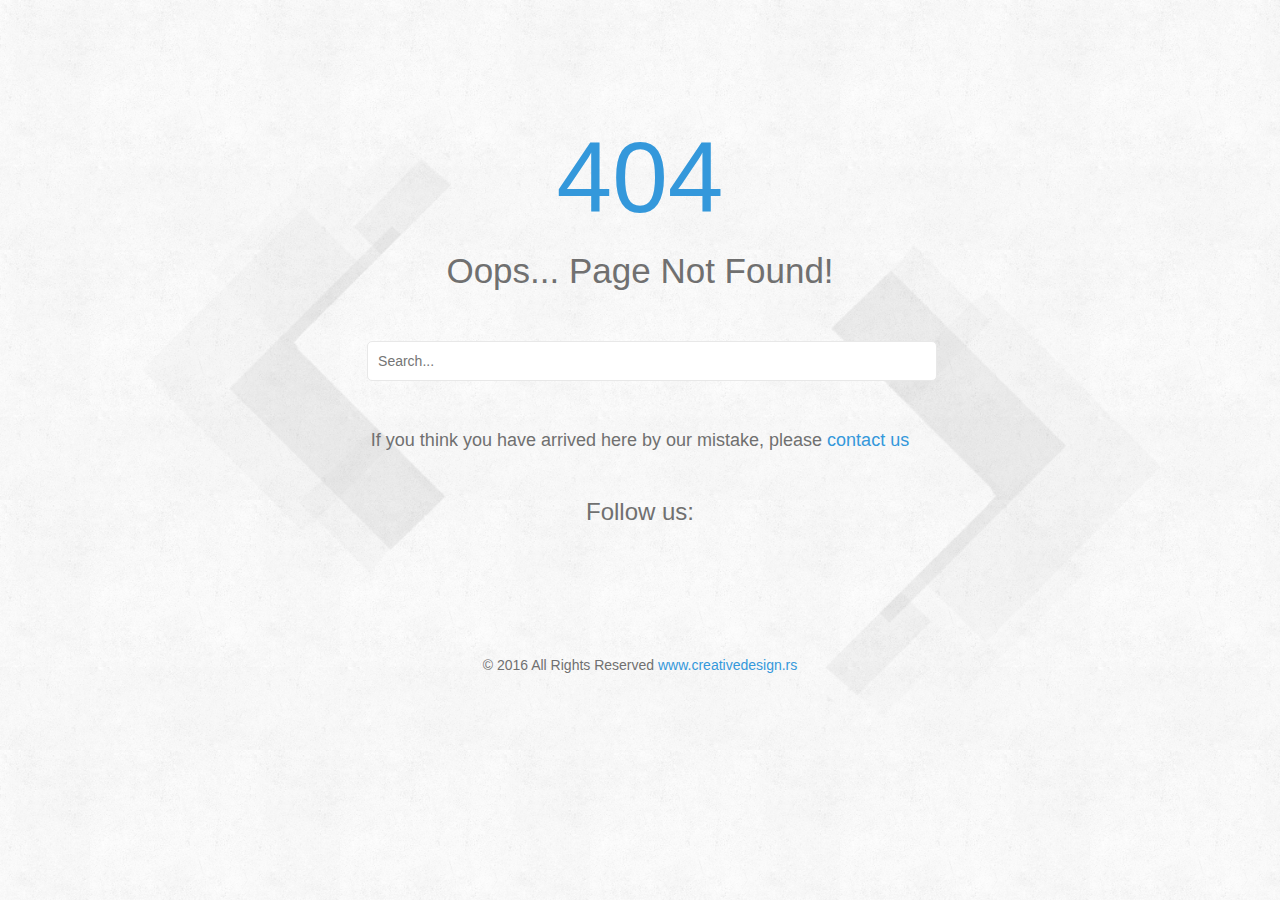
<file: MyPersonalBlog.UI/wwwroot/templates/bootstrap-error-page/index.html>
<!DOCTYPE html>
<html lang="en">
  <head>
    <meta charset="utf-8">
    <meta http-equiv="X-UA-Compatible" content="IE=edge">
    <meta name="viewport" content="width=device-width, initial-scale=1">
    <!-- The above 3 meta tags *must* come first in the head; any other head content must come *after* these tags -->
    <meta name="description" content="">
    <meta name="author" content="">
    <title>404 Error Template for Bootstrap</title>
    <!-- Bootstrap core CSS -->
    <link href="css/bootstrap.css" rel="stylesheet"><!-- Custom styles for this template -->
    <!-- Custom styles for this template -->
    <link href="css/style.css" rel="stylesheet">
    <link rel="stylesheet" href="https://use.fontawesome.com/releases/v5.0.13/css/all.css" integrity="sha384-DNOHZ68U8hZfKXOrtjWvjxusGo9WQnrNx2sqG0tfsghAvtVlRW3tvkXWZh58N9jp" crossorigin="anonymous">
  </head>

  <body>

  <div class="container">
    <div class="row">

      <div class="col-md-12">
        <h1><i class="fa fa-exclamation-triangle" aria-hidden="true"></i> 404</h1>
        <h2>Oops... Page Not Found!</h2>
        
          <form action="#" method="post">
            <input type="text" placeholder="Search..." name="search">
            <button type="submit"><i class="fa fa-search" aria-hidden="true"></i></button>
          </form>

        <p>If you think you have arrived here by our mistake, please <a href="#">contact us</a></p>

        <h3>Follow us:</h3>
        <div class="social-networks">
          <a href="https://www.facebook.com/creativedesignthemes/" target="_blank"><i class="fab fa-facebook-square"></i></a>
          <a href="https://www.pinterest.com/creative3355/" target="_blank"><i class="fab fa-pinterest-square"></i></a>
          <a href="https://twitter.com/creativedesign_" target="_blank"><i class="fab fa-twitter-square"></i></a>
        </div>
      </div>
    </div>
  </div>

  <footer>
    <div class="container">
      <div class="row">
        <div class="col-md-12">
          &copy; 2016 All Rights Reserved <a href="https://creativedesign.rs/" target="_blank">www.creativedesign.rs</a>
        </div>
      </div>
    </div>
  </footer>


    <!-- Bootstrap core JavaScript
    ================================================== -->
    <!-- Placed at the end of the document so the pages load faster -->
    <script src="js/jquery.js"></script>
    <script src="js/bootstrap.js"></script>
  </body>
</html>
</file>
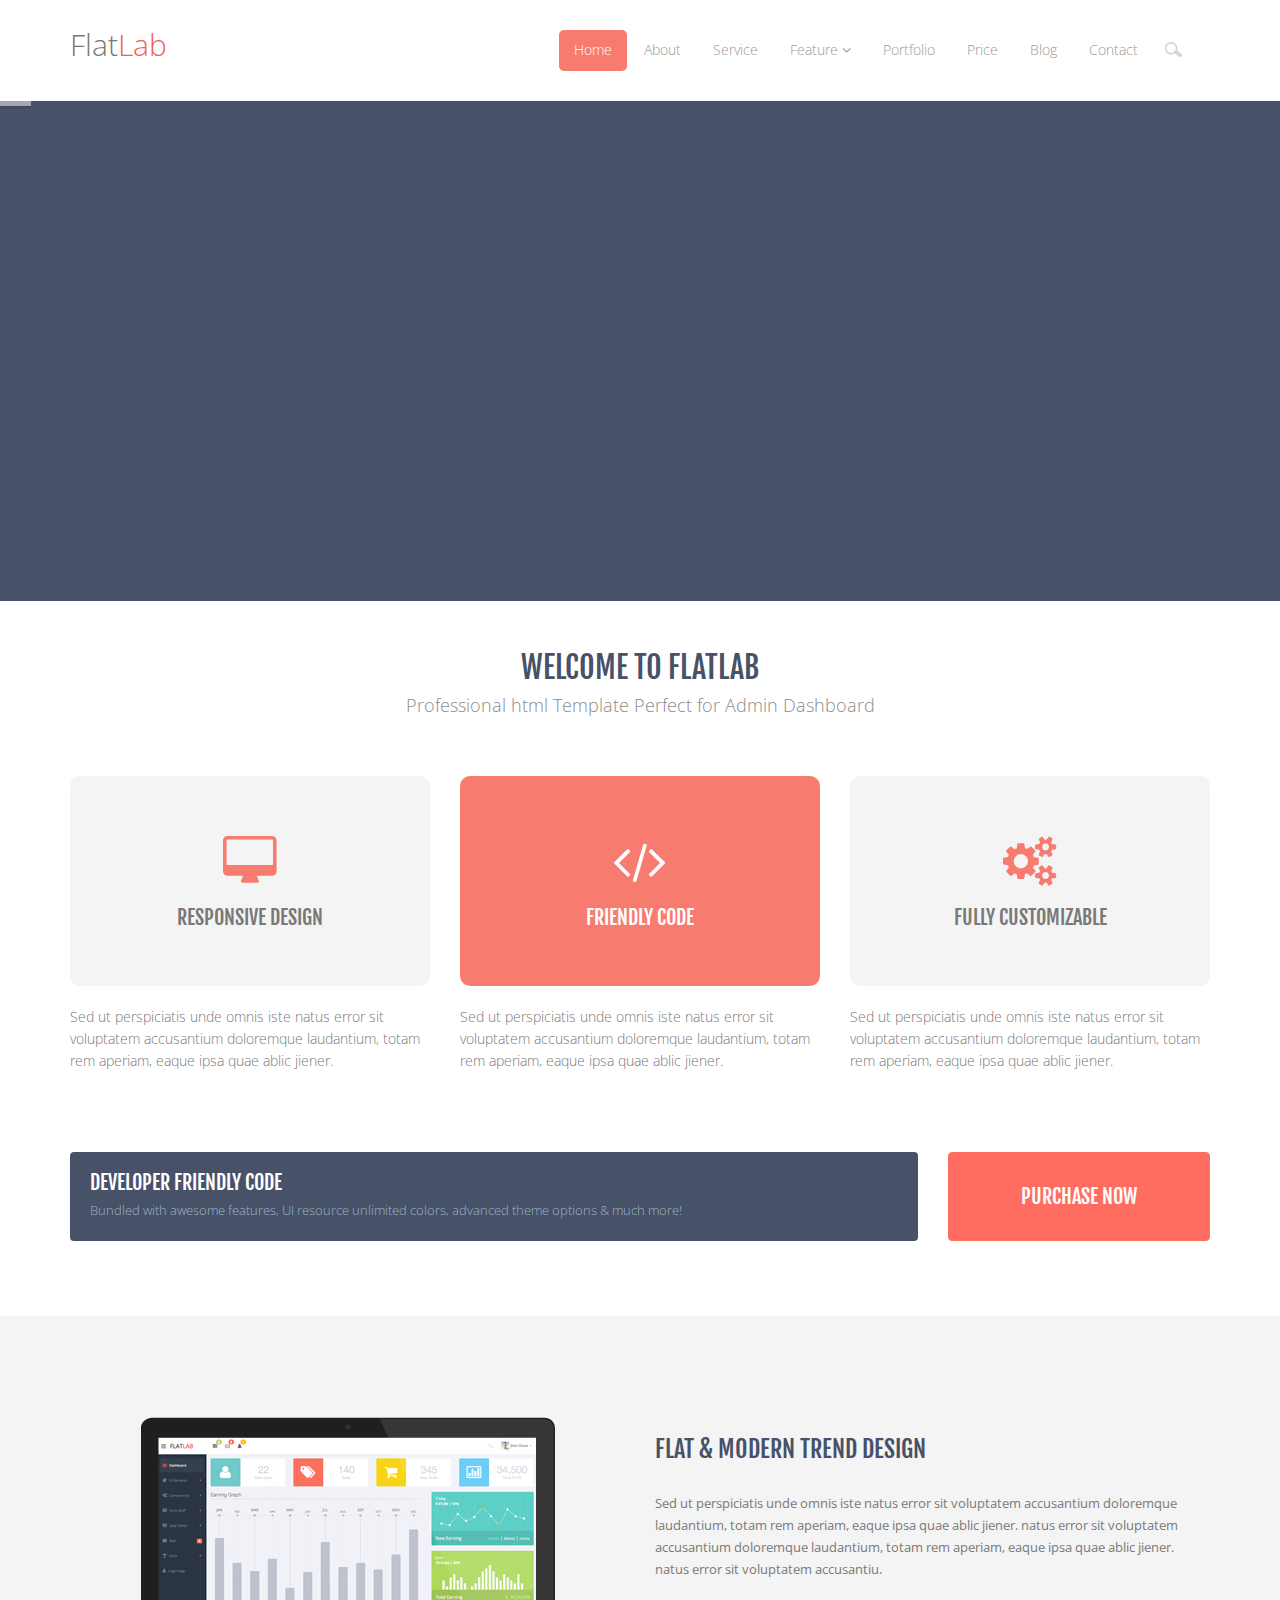
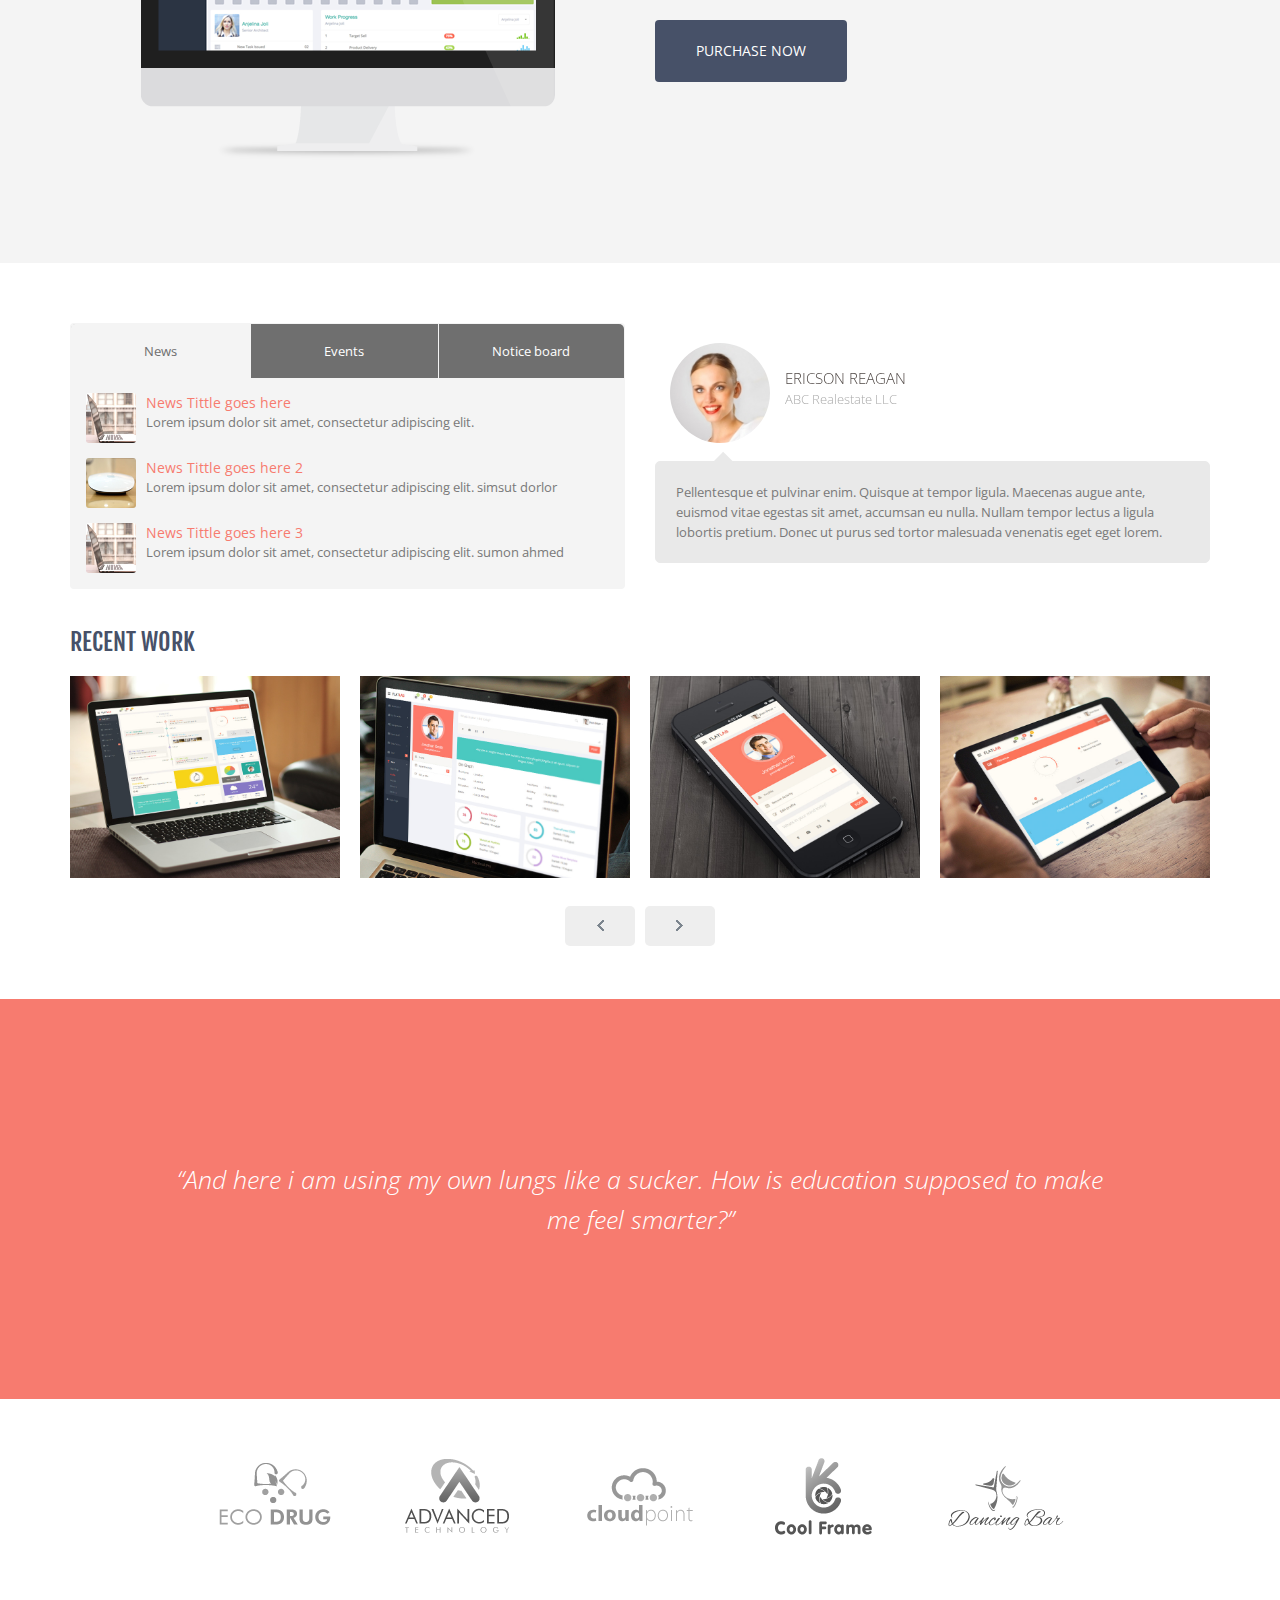
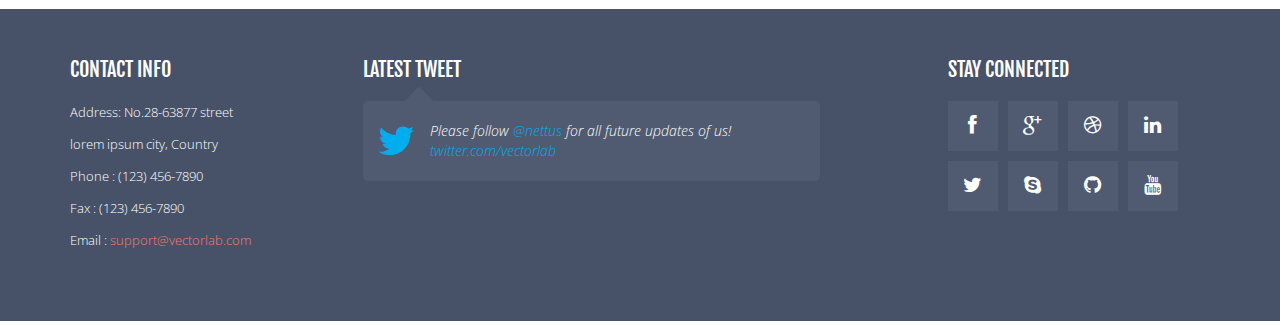
<file: MyPersonalBlog.UI/wwwroot/templates/Frontend(Flatlab)/index.html>
<!DOCTYPE html>
<html lang="en">
  <head>
    <meta charset="utf-8">
    <meta name="viewport" content="width=device-width, initial-scale=1.0">
    <meta name="description" content="">
    <meta name="author" content="Mosaddek">
    <meta name="keyword" content="FlatLab, Dashboard, Bootstrap, Admin, Template, Theme, Responsive, Fluid, Retina">
    <link rel="shortcut icon" href="img/favicon.png">

    <title>FlatLab Frontend | Home</title>

    <!-- Bootstrap core CSS -->
    <link href="css/bootstrap.min.css" rel="stylesheet">
    <link href="css/theme.css" rel="stylesheet">
    <link href="css/bootstrap-reset.css" rel="stylesheet">
    <!--external css-->
    <link href="assets/font-awesome/css/font-awesome.css" rel="stylesheet" />
    <link rel="stylesheet" href="css/flexslider.css"/>
    <link href="assets/bxslider/jquery.bxslider.css" rel="stylesheet" />
    <link href="assets/fancybox/source/jquery.fancybox.css" rel="stylesheet" />

    <link rel="stylesheet" href="assets/revolution_slider/css/rs-style.css" media="screen">
    <link rel="stylesheet" href="assets/revolution_slider/rs-plugin/css/settings.css" media="screen">

    <!-- Custom styles for this template -->
    <link href="css/style.css" rel="stylesheet">
    <link href="css/style-responsive.css" rel="stylesheet" />

    <!-- HTML5 shim and Respond.js IE8 support of HTML5 tooltipss and media queries -->
    <!--[if lt IE 9]>
      <script src="js/html5shiv.js"></script>
      <script src="js/respond.min.js"></script>
    <![endif]-->
  </head>

  <body>
    <!--header start-->
    <header class="header-frontend">
        <div class="navbar navbar-default navbar-static-top">
            <div class="container">
                <div class="navbar-header">
                    <button type="button" class="navbar-toggle" data-toggle="collapse" data-target=".navbar-collapse">
                        <span class="icon-bar"></span>
                        <span class="icon-bar"></span>
                        <span class="icon-bar"></span>
                    </button>
                    <a class="navbar-brand" href="index.html">Flat<span>Lab</span></a>
                </div>
                <div class="navbar-collapse collapse ">
                    <ul class="nav navbar-nav">
                        <li class="active"><a href="index.html">Home</a></li>
                        <li><a href="about.html">About</a></li>
                        <li><a href="services.html">Service</a></li>
                        <li class="dropdown ">
                            <a href="#" class="dropdown-toggle " data-toggle="dropdown" data-hover="dropdown" data-delay="0" data-close-others="false">Feature <b class=" icon-angle-down"></b></a>
                            <ul class="dropdown-menu">
                                <li><a href="typography.html">Typography</a></li>
                                <li><a href="button.html">Buttons</a></li>
                            </ul>
                        </li>
                        <li><a href="portfolio.html">Portfolio</a></li>
                        <li><a href="price.html">Price</a></li>
                        <li><a href="blog.html">Blog</a></li>
                        <li><a href="contact.html">Contact</a></li>
                        <li><input type="text" placeholder=" Search" class="form-control search"></li>
                    </ul>
                </div>
            </div>
        </div>
    </header>
    <!--header end-->

     <!-- revolution slider start -->
     <div class="fullwidthbanner-container main-slider">
         <div class="fullwidthabnner">
             <ul id="revolutionul" style="display:none;">
                 <!-- 1st slide -->
                 <li data-transition="fade" data-slotamount="8" data-masterspeed="700" data-delay="9400" data-thumb="">
                     <div class="caption lfl slide_item_left"
                          data-x="10"
                          data-y="70"
                          data-speed="400"
                          data-start="1500"
                          data-easing="easeOutBack">
                         <img src="img/banner/ban2.png" alt="Image 1">
                     </div>
                     <div class="caption lfr slide_title"
                          data-x="670"
                          data-y="120"
                          data-speed="400"
                          data-start="1000"
                          data-easing="easeOutExpo">
                         Clean & Creative
                     </div>

                     <div class="caption lfr slide_subtitle dark-text"
                          data-x="670"
                          data-y="190"
                          data-speed="400"
                          data-start="2000"
                          data-easing="easeOutExpo">
                         A Responsive Frontend Template
                     </div>
                     <div class="caption lfr slide_desc"
                          data-x="670"
                          data-y="260"
                          data-speed="400"
                          data-start="2500"
                          data-easing="easeOutExpo">
                         Sed ut perspiciatis unde omnis iste natus error sit voluptatem <br>
                         accusantium doloremque laudantium, totam rem aperiam,<br>
                         eaque ipsa quae ablic jiener.
                     </div>
                     <a class="caption lfr btn yellow slide_btn" href="http://thevectorlab.net/flatlab" target="_blank"
                        data-x="670"
                        data-y="400"
                        data-speed="400"
                        data-start="3500"
                        data-easing="easeOutExpo">
                         Watch Dashboard
                     </a>

                 </li>

                 <!-- 2nd slide  -->
                 <li data-transition="fade" data-slotamount="8" data-masterspeed="700" data-delay="9400" data-thumb="">
                     <!-- THE MAIN IMAGE IN THE FIRST SLIDE -->
                     <img src="img/banner/banner_bg.jpg" alt="">
                     <div class="caption lft slide_title"
                          data-x="10"
                          data-y="125"
                          data-speed="400"
                          data-start="1500"
                          data-easing="easeOutExpo">
                         YAHOOOOO. TWO IN ONE
                     </div>
                     <div class="caption lft slide_subtitle dark-text"
                          data-x="10"
                          data-y="180"
                          data-speed="400"
                          data-start="2000"
                          data-easing="easeOutExpo">
                         Admin & Fronend in a single bundle
                     </div>
                     <div class="caption lft slide_desc dark-text"
                          data-x="10"
                          data-y="240"
                          data-speed="400"
                          data-start="2500"
                          data-easing="easeOutExpo">
                         Sed ut perspiciatis unde omnis iste natus error sit voluptatem <br>
                         accusantium doloremque laudantium, totam rem aperiam,<br>
                         eaque ipsa quae ablic jiener.
                     </div>
                     <a class="caption lft slide_btn btn red slide_item_left" href="#" target="_blank"
                        data-x="10"
                        data-y="360"
                        data-speed="400"
                        data-start="3000"
                        data-easing="easeOutExpo">
                         Purchase Now
                     </a>
                     <div class="caption lft start"
                          data-x="640"
                          data-y="55"
                          data-speed="400"
                          data-start="2000"
                          data-easing="easeOutBack"  >
                         <img src="img/banner/man.png" alt="man">
                     </div>
                     <div class="caption lft slide_item_right"
                          data-x="330"
                          data-y="20"
                          data-speed="500"
                          data-start="5000"
                          data-easing="easeOutBack">
                         <img src="img/banner/test_man.png" id="rev-hint2" alt="txt img">
                     </div>

                 </li>

                 <!-- 3rd slide  -->
                 <li data-transition="fade" data-slotamount="7" data-masterspeed="300" data-delay="9400" data-thumb="">
                     <img src="img/banner/red-bg.jpg" alt="">
                     <div class="caption lfl slide_item_right"
                          data-x="10"
                          data-y="105"
                          data-speed="1200"
                          data-start="1500"
                          data-easing="easeOutBack">
                         <img src="img/banner/imac.png" alt="Image 1">
                     </div>
                     <div class="caption lfl slide_item_right"
                          data-x="25"
                          data-y="345"
                          data-speed="1200"
                          data-start="2000"
                          data-easing="easeOutBack">
                         <img src="img/banner/tab.png" alt="Image 1">
                     </div>
                     <div class="caption lfl slide_item_right"
                          data-x="200"
                          data-y="330"
                          data-speed="1200"
                          data-start="2500"
                          data-easing="easeOutBack">
                         <img src="img/banner/mobile.png" alt="Image 1">
                     </div>
                     <div class="caption lfl slide_item_right"
                          data-x="250"
                          data-y="230"
                          data-speed="1200"
                          data-start="3000"
                          data-easing="easeOutBack">
                         <img src="img/banner/laptop.png" alt="Image 1">
                     </div>
                     <div class="caption lfl slide_item_right"
                          data-x="165"
                          data-y="30"
                          data-speed="500"
                          data-start="5000"
                          data-easing="easeOutBack">
                         <img src="img/banner/text_imac.png" id="rev-hint1" alt="Image 1">
                     </div>

                     <div class="caption lfr slide_title slide_item_left yellow-txt"
                          data-x="670"
                          data-y="145"
                          data-speed="400"
                          data-start="3500"
                          data-easing="easeOutExpo">
                         Full Responsive
                     </div>
                     <div class="caption lfr slide_subtitle slide_item_left"
                          data-x="670"
                          data-y="200"
                          data-speed="400"
                          data-start="4000"
                          data-easing="easeOutExpo">
                         And Awesome Flat Design
                     </div>
                     <div class="caption lfr slide_desc slide_item_left"
                          data-x="670"
                          data-y="280"
                          data-speed="400"
                          data-start="4500"
                          data-easing="easeOutExpo">
                         Sed ut perspiciatis unde omnis iste natus error sit voluptatem <br>
                         accusantium doloremque laudantium, totam rem aperiam,<br>
                         eaque ipsa quae ablic jiener.
                     </div>


                 </li>

             </ul>
            <div class="tp-bannertimer tp-top"></div>
         </div>
     </div>
     <!-- revolution slider end -->

    <!--container start-->
    <div class="container">
        <div class="row">
            <!--feature start-->
            <div class="text-center feature-head">
                <h1>welcome to flatlab</h1>
                <p>Professional html Template Perfect for Admin Dashboard</p>
            </div>
            <div class="col-lg-4 col-sm-4">
                <section>
                    <div class="f-box">
                        <i class=" icon-desktop"></i>
                        <h2>responsive design</h2>
                    </div>
                    <p class="f-text">Sed ut perspiciatis unde omnis iste natus error sit voluptatem accusantium doloremque laudantium, totam rem aperiam, eaque ipsa quae ablic jiener.</p>
                </section>
            </div>
            <div class="col-lg-4 col-sm-4">
                <section>
                    <div class="f-box active">
                        <i class=" icon-code"></i>
                        <h2>friendly code</h2>
                    </div>
                    <p class="f-text">Sed ut perspiciatis unde omnis iste natus error sit voluptatem accusantium doloremque laudantium, totam rem aperiam, eaque ipsa quae ablic jiener.</p>
                </section>
            </div>
            <div class="col-lg-4 col-sm-4">
                <section>
                    <div class="f-box">
                        <i class="icon-gears"></i>
                        <h2>fully customizable</h2>
                    </div>
                    <p class="f-text">Sed ut perspiciatis unde omnis iste natus error sit voluptatem accusantium doloremque laudantium, totam rem aperiam, eaque ipsa quae ablic jiener.</p>
                </section>
            </div>
            <!--feature end-->
        </div>
        <div class="row">
            <!--quote start-->
            <div class="quote">
                <div class="col-lg-9 col-sm-9">
                    <div class="quote-info">
                        <h1>developer friendly code</h1>
                        <p>Bundled with awesome features, UI resource unlimited colors, advanced theme options & much more!</p>
                    </div>
                </div>
                <div class="col-lg-3 col-sm-3">
                    <a href="#" class="btn btn-danger purchase-btn">Purchase now</a>
                </div>
            </div>
            <!--quote end-->
        </div>
    </div>


    <!--property start-->
    <div class="property gray-bg">
        <div class="container">
            <div class="row">
                <div class="col-lg-6 col-sm-6 text-center">
                    <img src="img/property-img.png" alt="">
                </div>
                <div class="col-lg-6 col-sm-6">
                    <h1>flat & modern trend design</h1>
                    <p>Sed ut perspiciatis unde omnis iste natus error sit voluptatem accusantium doloremque laudantium, totam rem aperiam, eaque ipsa quae ablic jiener. natus error sit voluptatem accusantium doloremque laudantium, totam rem aperiam, eaque ipsa quae ablic jiener. natus error sit voluptatem accusantiu.</p>
                    <a href="javascript:;" class="btn btn-purchase">Purchase now</a>
                </div>
            </div>
        </div>
    </div>
    <!--property end-->

     <div class="container">

        <div class="row">
            <div class="col-lg-6">
                <!--tab start-->
                <section class="panel tab">
                    <header class="panel-heading tab-bg-dark-navy-blue">
                        <ul class="nav nav-tabs nav-justified ">
                            <li class="active">
                                <a data-toggle="tab" href="#news">
                                    News
                                </a>
                            </li>
                            <li>
                                <a data-toggle="tab" href="#events">
                                    Events
                                </a>
                            </li>
                            <li class="">
                                <a data-toggle="tab" href="#notice-board">
                                    Notice board
                                </a>
                            </li>
                        </ul>
                    </header>
                    <div class="panel-body">
                        <div class="tab-content tasi-tab">
                            <div id="news" class="tab-pane active">
                                <article class="media">
                                    <a class="pull-left thumb p-thumb">
                                        <img src="img/product1.jpg" alt="">
                                    </a>
                                    <div class="media-body">
                                        <a href="#" class=" p-head">News Tittle goes here</a>
                                        <p>Lorem ipsum dolor sit amet, consectetur adipiscing elit.</p>
                                    </div>
                                </article>
                                <article class="media">
                                    <a class="pull-left thumb p-thumb">
                                        <img src="img/product2.png" alt="">
                                    </a>
                                    <div class="media-body">
                                        <a href="#" class=" p-head">News Tittle goes here 2</a>
                                        <p>Lorem ipsum dolor sit amet, consectetur adipiscing elit. simsut dorlor</p>
                                    </div>
                                </article>
                                <article class="media">
                                    <a class="pull-left thumb p-thumb">
                                        <img src="img/product1.jpg" alt="">
                                    </a>
                                    <div class="media-body">
                                        <a href="#" class=" p-head">News Tittle goes here 3</a>
                                        <p>Lorem ipsum dolor sit amet, consectetur adipiscing elit. sumon ahmed</p>
                                    </div>
                                </article>
                            </div>
                            <div id="events" class="tab-pane">
                                <article class="media">
                                    <a class="pull-left thumb p-thumb">
                                        <!--image goes here-->
                                    </a>
                                    <div class="media-body">
                                        <a href="#" class="cmt-head">Lorem ipsum dolor sit amet, consectetur adipiscing elit.</a>
                                        <p> <i class="icon-time"></i> 1 hours ago</p>
                                    </div>
                                </article>
                                <article class="media">
                                    <a class="pull-left thumb p-thumb">
                                        <!--image goes here-->
                                    </a>
                                    <div class="media-body">
                                        <a href="#" class="cmt-head">Nulla vel metus scelerisque ante sollicitudin commodo</a>
                                        <p> <i class="icon-time"></i> 23 mins ago</p>
                                    </div>
                                </article>
                                <article class="media">
                                    <a class="pull-left thumb p-thumb">
                                        <!--image goes here-->
                                    </a>
                                    <div class="media-body">
                                        <a href="#" class="cmt-head">Donec lacinia congue felis in faucibus. </a>
                                        <p> <i class="icon-time"></i> 15 mins ago</p>
                                    </div>
                                </article>
                            </div>
                            <div id="notice-board" class="tab-pane ">
                                <p>Notice board goes here Sed ut perspiciatis unde omnis iste natus error sit voluptatem accusantium doloremque laudantium, totam rem aperiam, eaque ipsa quae ablic jiener.</p>
                                <p>Notice board goes here Sed ut perspiciatis unde omnis iste natus error sit voluptatem accusantium doloremque laudantium, totam rem aperiam, eaque ipsa quae ablic jiener.</p>
                            </div>
                        </div>
                    </div>
                </section>
                <!--tab end-->
            </div>
            <div class="col-lg-6">
                <!--testimonial start-->
                <div class="about-testimonial boxed-style about-flexslider ">
                    <section class="slider">
                        <div class="flexslider">
                            <ul class="slides about-flex-slides">
                                <li>
                                    <div class="about-testimonial-image ">
                                        <img alt="" src="img/testimonial-img-1.jpg">
                                    </div>
                                    <a class="about-testimonial-author" href="#">Ericson Reagan</a>
                                    <span class="about-testimonial-company">ABC Realestate LLC</span>
                                    <div class="about-testimonial-content">
                                        <p class="about-testimonial-quote">
                                            Pellentesque et pulvinar enim. Quisque at tempor ligula. Maecenas augue ante, euismod vitae egestas sit amet, accumsan eu nulla. Nullam tempor lectus a ligula lobortis pretium. Donec ut purus sed tortor malesuada venenatis eget eget lorem.
                                        </p>
                                    </div>
                                </li>
                                <li>
                                    <div class="about-testimonial-image ">
                                        <img alt="" src="img/avatar2.jpg">
                                    </div>
                                    <a class="about-testimonial-author" href="#">Jonathan Smith</a>
                                    <span class="about-testimonial-company">DEF LLC</span>
                                    <div class="about-testimonial-content">
                                        <p class="about-testimonial-quote">
                                            Pellentesque et pulvinar enim. Quisque at tempor ligula. Maecenas augue ante, euismod vitae egestas sit amet, accumsan eu nulla. Nullam tempor lectus a ligula lobortis pretium. Donec ut purus sed tortor malesuada venenatis eget eget lorem.
                                        </p>
                                    </div>
                                </li>
                            </ul>
                        </div>
                    </section>
                </div>
                <!--testimonial end-->
            </div>
        </div>

        <!--recent work start-->
        <div class="row">
            <div class="col-lg-12">
                <h2 class="r-work">Recent Work</h2>
                <ul class="bxslider">
                    <li>
                        <div class="element item view view-tenth" data-zlname="reverse-effect">
                            <img src="img/works/img1.jpg" alt="" />
                            <div class="mask">
                                <a data-zl-popup="link" href="javascript:;">
                                    <i class="icon-link"></i>
                                </a>
                                <a data-zl-popup="link2" class="fancybox" rel="group" href="img/works/img1.jpg">
                                    <i class="icon-search"></i>
                                </a>
                            </div>
                        </div>
                    </li>
                    <li>
                        <div class="element item view view-tenth" data-zlname="reverse-effect">
                            <img src="img/works/img2.jpg" alt="" />
                            <div class="mask">
                                <a data-zl-popup="link" href="javascript:;">
                                    <i class="icon-link"></i>
                                </a>
                                <a data-zl-popup="link2" class="fancybox" rel="group" href="img/works/img2.jpg">
                                    <i class="icon-search"></i>
                                </a>
                            </div>
                        </div>
                    </li>
                    <li>
                        <div class="element item view view-tenth" data-zlname="reverse-effect">
                            <img src="img/works/img3.jpg" alt="" />
                            <div class="mask">
                                <a data-zl-popup="link" href="javascript:;">
                                    <i class="icon-link"></i>
                                </a>
                                <a data-zl-popup="link2" class="fancybox" rel="group" href="img/works/img3.jpg">
                                    <i class="icon-search"></i>
                                </a>
                            </div>
                        </div>
                    </li>
                    <li>
                        <div class="element item view view-tenth" data-zlname="reverse-effect">
                            <img src="img/works/img4.jpg" alt="" />
                            <div class="mask">
                                <a data-zl-popup="link" href="javascript:;">
                                    <i class="icon-link"></i>
                                </a>
                                <a data-zl-popup="link2" class="fancybox" rel="group" href="img/works/img4.jpg">
                                    <i class="icon-search"></i>
                                </a>
                            </div>
                        </div>
                    </li>
                    <li>
                        <div class="element item view view-tenth" data-zlname="reverse-effect">
                            <img src="img/works/img5.jpg" alt="" />
                            <div class="mask">
                                <a data-zl-popup="link" href="javascript:;">
                                    <i class="icon-link"></i>
                                </a>
                                <a data-zl-popup="link2" class="fancybox" rel="group" href="img/works/img5.jpg">
                                    <i class="icon-search"></i>
                                </a>
                            </div>
                        </div>
                    </li>
                    <li>
                        <div class="element item view view-tenth" data-zlname="reverse-effect">
                            <img src="img/works/img6.jpg" alt="" />
                            <div class="mask">
                                <a data-zl-popup="link" href="javascript:;">
                                    <i class="icon-link"></i>
                                </a>
                                <a data-zl-popup="link2" class="fancybox" rel="group" href="img/works/img6.jpg">
                                    <i class="icon-search"></i>
                                </a>
                            </div>
                        </div>
                    </li>
                    <li>
                        <div class="element item view view-tenth" data-zlname="reverse-effect">
                            <img src="img/works/img7.jpg" alt="" />
                            <div class="mask">
                                <a data-zl-popup="link" href="javascript:;">
                                    <i class="icon-link"></i>
                                </a>
                                <a data-zl-popup="link2" class="fancybox" rel="group" href="img/works/img7.jpg">
                                    <i class="icon-search"></i>
                                </a>
                            </div>
                        </div>
                    </li>
                    <li>
                        <div class="element item view view-tenth" data-zlname="reverse-effect">
                            <img src="img/works/img1.jpg" alt="" />
                            <div class="mask">
                                <a data-zl-popup="link" href="javascript:;">
                                    <i class="icon-link"></i>
                                </a>
                                <a data-zl-popup="link2" class="fancybox" rel="group" href="img/works/img1.jpg">
                                    <i class="icon-search"></i>
                                </a>
                            </div>
                        </div>
                    </li>
                </ul>
            </div>
        </div>
        <!--recent work end-->

    </div>

     <!--parallax start-->
     <section class="parallax1">
         <div class="container">
             <div class="row">
                 <h1>“And here i am using my own lungs like a sucker. How is education supposed to make <br>
                     me feel smarter?”</h1>
             </div>
         </div>
     </section>
     <!--parallax end-->

     <div class="container">
         <!--clients start-->
         <div class="clients">
             <div class="container">
                 <div class="row">
                     <div class="col-lg-12 text-center">
                         <ul class="list-unstyled">
                             <li><a href="#"><img src="img/clients/logo1.png" alt=""></a></li>
                             <li><a href="#"><img src="img/clients/logo2.png" alt=""></a></li>
                             <li><a href="#"><img src="img/clients/logo3.png" alt=""></a></li>
                             <li><a href="#"><img src="img/clients/logo4.png" alt=""></a></li>
                             <li><a href="#"><img src="img/clients/logo5.png" alt=""></a></li>
                         </ul>
                     </div>
                 </div>
             </div>
         </div>
         <!--clients end-->
     </div>

     <!--container end-->

    <!--footer start-->
    <footer class="footer">
        <div class="container">
            <div class="row">
                <div class="col-lg-3 col-sm-3">
                    <h1>contact info</h1>
                    <address>
                        <p>Address: No.28-63877 street</p>
                        <p>lorem ipsum city, Country</p>

                        <p>Phone : (123) 456-7890</p>
                        <p>Fax : (123) 456-7890</p>
                        <p>Email : <a href="javascript:;">support@vectorlab.com</a></p>
                    </address>
                </div>
                <div class="col-lg-5 col-sm-5">
                    <h1>latest tweet</h1>
                    <div class="tweet-box">
                        <i class="icon-twitter"></i>
                        <em>Please follow <a href="javascript:;">@nettus</a> for all future updates of us! <a href="javascript:;">twitter.com/vectorlab</a></em>
                    </div>
                </div>
                <div class="col-lg-3 col-sm-3 col-lg-offset-1">
                    <h1>stay connected</h1>
                    <ul class="social-link-footer list-unstyled">
                        <li><a href="#"><i class="icon-facebook"></i></a></li>
                        <li><a href="#"><i class="icon-google-plus"></i></a></li>
                        <li><a href="#"><i class="icon-dribbble"></i></a></li>
                        <li><a href="#"><i class="icon-linkedin"></i></a></li>
                        <li><a href="#"><i class="icon-twitter"></i></a></li>
                        <li><a href="#"><i class="icon-skype"></i></a></li>
                        <li><a href="#"><i class="icon-github"></i></a></li>
                        <li><a href="#"><i class="icon-youtube"></i></a></li>
                    </ul>
                </div>
            </div>
        </div>
    </footer>
    <!--footer end-->

    <!-- js placed at the end of the document so the pages load faster -->
    <script src="js/jquery.js"></script>
    <script src="js/jquery-1.8.3.min.js"></script>
    <script src="js/bootstrap.min.js"></script>
    <script type="text/javascript" src="js/hover-dropdown.js"></script>
    <script defer src="js/jquery.flexslider.js"></script>
    <script type="text/javascript" src="assets/bxslider/jquery.bxslider.js"></script>

    <script type="text/javascript" src="js/jquery.parallax-1.1.3.js"></script>

    <script src="js/jquery.easing.min.js"></script>
    <script src="js/link-hover.js"></script>

    <script src="assets/fancybox/source/jquery.fancybox.pack.js"></script>

    <script type="text/javascript" src="assets/revolution_slider/rs-plugin/js/jquery.themepunch.plugins.min.js"></script>
    <script type="text/javascript" src="assets/revolution_slider/rs-plugin/js/jquery.themepunch.revolution.min.js"></script>

    <!--common script for all pages-->
    <script src="js/common-scripts.js"></script>

    <script src="js/revulation-slide.js"></script>


  <script>

      RevSlide.initRevolutionSlider();

      $(window).load(function() {
          $('[data-zlname = reverse-effect]').mateHover({
              position: 'y-reverse',
              overlayStyle: 'rolling',
              overlayBg: '#fff',
              overlayOpacity: 0.7,
              overlayEasing: 'easeOutCirc',
              rollingPosition: 'top',
              popupEasing: 'easeOutBack',
              popup2Easing: 'easeOutBack'
          });
      });

      $(window).load(function() {
          $('.flexslider').flexslider({
              animation: "slide",
              start: function(slider) {
                  $('body').removeClass('loading');
              }
          });
      });

      //    fancybox
      jQuery(".fancybox").fancybox();



  </script>

  </body>
</html>
</file>
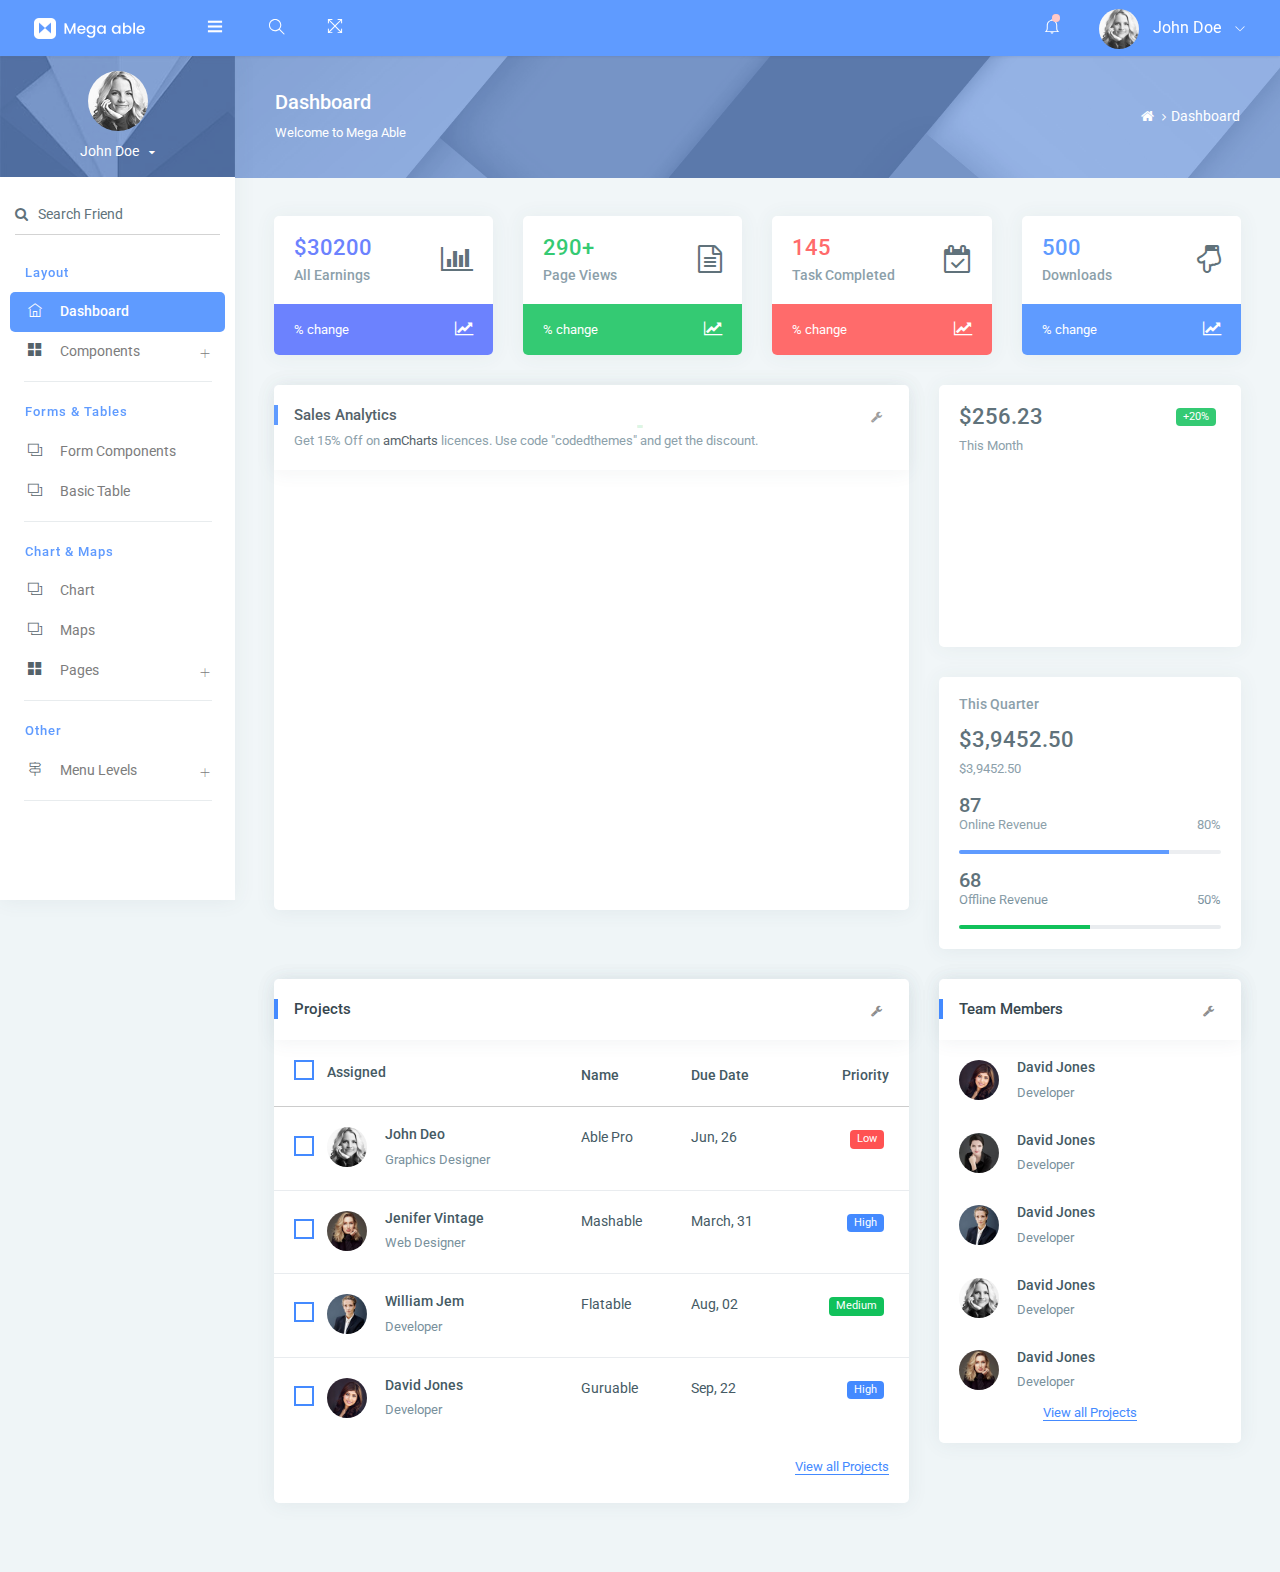
<file: MyPersonalBlog.UI/wwwroot/templates/mega-able-lite/index.html>
<!DOCTYPE html>
<html lang="en">

<head>
    <title>Mega Able bootstrap admin template by codedthemes </title>
    <!-- HTML5 Shim and Respond.js IE10 support of HTML5 elements and media queries -->
    <!-- WARNING: Respond.js doesn't work if you view the page via file:// -->
    <!--[if lt IE 10]>
      <script src="https://oss.maxcdn.com/libs/html5shiv/3.7.0/html5shiv.js"></script>
      <script src="https://oss.maxcdn.com/libs/respond.js/1.4.2/respond.min.js"></script>
      <![endif]-->
      <!-- Meta -->
      <meta charset="utf-8">
      <meta name="viewport" content="width=device-width, initial-scale=1.0, user-scalable=0, minimal-ui">
      <meta http-equiv="X-UA-Compatible" content="IE=edge" />
      <meta name="description" content="Mega Able Bootstrap admin template made using Bootstrap 4 and it has huge amount of ready made feature, UI components, pages which completely fulfills any dashboard needs." />
      <meta name="keywords" content="bootstrap, bootstrap admin template, admin theme, admin dashboard, dashboard template, admin template, responsive" />
      <meta name="author" content="codedthemes" />
      <!-- Favicon icon -->
      <link rel="icon" href="assets/images/favicon.ico" type="image/x-icon">
    <!-- Google font-->
    <link href="https://fonts.googleapis.com/css?family=Roboto:400,500" rel="stylesheet">
    <!-- waves.css -->
    <link rel="stylesheet" href="assets/pages/waves/css/waves.min.css" type="text/css" media="all">
      <!-- Required Fremwork -->
      <link rel="stylesheet" type="text/css" href="assets/css/bootstrap/css/bootstrap.min.css">
      <!-- waves.css -->
      <link rel="stylesheet" href="assets/pages/waves/css/waves.min.css" type="text/css" media="all">
      <!-- themify icon -->
      <link rel="stylesheet" type="text/css" href="assets/icon/themify-icons/themify-icons.css">
      <!-- Font Awesome -->
      <link rel="stylesheet" type="text/css" href="assets/icon/font-awesome/css/font-awesome.min.css">
      <!-- scrollbar.css -->
      <link rel="stylesheet" type="text/css" href="assets/css/jquery.mCustomScrollbar.css">
        <!-- am chart export.css -->
        <link rel="stylesheet" href="https://www.amcharts.com/lib/3/plugins/export/export.css" type="text/css" media="all" />
      <!-- Style.css -->
      <link rel="stylesheet" type="text/css" href="assets/css/style.css">
  </head>

  <body>
  <!-- Pre-loader start -->
  <div class="theme-loader">
      <div class="loader-track">
          <div class="preloader-wrapper">
              <div class="spinner-layer spinner-blue">
                  <div class="circle-clipper left">
                      <div class="circle"></div>
                  </div>
                  <div class="gap-patch">
                      <div class="circle"></div>
                  </div>
                  <div class="circle-clipper right">
                      <div class="circle"></div>
                  </div>
              </div>
              <div class="spinner-layer spinner-red">
                  <div class="circle-clipper left">
                      <div class="circle"></div>
                  </div>
                  <div class="gap-patch">
                      <div class="circle"></div>
                  </div>
                  <div class="circle-clipper right">
                      <div class="circle"></div>
                  </div>
              </div>
            
              <div class="spinner-layer spinner-yellow">
                  <div class="circle-clipper left">
                      <div class="circle"></div>
                  </div>
                  <div class="gap-patch">
                      <div class="circle"></div>
                  </div>
                  <div class="circle-clipper right">
                      <div class="circle"></div>
                  </div>
              </div>
            
              <div class="spinner-layer spinner-green">
                  <div class="circle-clipper left">
                      <div class="circle"></div>
                  </div>
                  <div class="gap-patch">
                      <div class="circle"></div>
                  </div>
                  <div class="circle-clipper right">
                      <div class="circle"></div>
                  </div>
              </div>
          </div>
      </div>
  </div>
  <!-- Pre-loader end -->
  <div id="pcoded" class="pcoded">
      <div class="pcoded-overlay-box"></div>
      <div class="pcoded-container navbar-wrapper">
          <nav class="navbar header-navbar pcoded-header">
              <div class="navbar-wrapper">
                  <div class="navbar-logo">
                      <a class="mobile-menu waves-effect waves-light" id="mobile-collapse" href="#!">
                          <i class="ti-menu"></i>
                      </a>
                      <div class="mobile-search waves-effect waves-light">
                          <div class="header-search">
                              <div class="main-search morphsearch-search">
                                  <div class="input-group">
                                      <span class="input-group-addon search-close"><i class="ti-close"></i></span>
                                      <input type="text" class="form-control" placeholder="Enter Keyword">
                                      <span class="input-group-addon search-btn"><i class="ti-search"></i></span>
                                  </div>
                              </div>
                          </div>
                      </div>
                      <a href="index.html">
                          <img class="img-fluid" src="assets/images/logo.png" alt="Theme-Logo" />
                      </a>
                      <a class="mobile-options waves-effect waves-light">
                          <i class="ti-more"></i>
                      </a>
                  </div>
                
                  <div class="navbar-container container-fluid">
                      <ul class="nav-left">
                          <li>
                              <div class="sidebar_toggle"><a href="javascript:void(0)"><i class="ti-menu"></i></a></div>
                          </li>
                          <li class="header-search">
                              <div class="main-search morphsearch-search">
                                  <div class="input-group">
                                      <span class="input-group-addon search-close"><i class="ti-close"></i></span>
                                      <input type="text" class="form-control">
                                      <span class="input-group-addon search-btn"><i class="ti-search"></i></span>
                                  </div>
                              </div>
                          </li>
                          <li>
                              <a href="#!" onclick="javascript:toggleFullScreen()" class="waves-effect waves-light">
                                  <i class="ti-fullscreen"></i>
                              </a>
                          </li>
                      </ul>
                      <ul class="nav-right">
                          <li class="header-notification">
                              <a href="#!" class="waves-effect waves-light">
                                  <i class="ti-bell"></i>
                                  <span class="badge bg-c-red"></span>
                              </a>
                              <ul class="show-notification">
                                  <li>
                                      <h6>Notifications</h6>
                                      <label class="label label-danger">New</label>
                                  </li>
                                  <li class="waves-effect waves-light">
                                      <div class="media">
                                          <img class="d-flex align-self-center img-radius" src="assets/images/avatar-2.jpg" alt="Generic placeholder image">
                                          <div class="media-body">
                                              <h5 class="notification-user">John Doe</h5>
                                              <p class="notification-msg">Lorem ipsum dolor sit amet, consectetuer elit.</p>
                                              <span class="notification-time">30 minutes ago</span>
                                          </div>
                                      </div>
                                  </li>
                                  <li class="waves-effect waves-light">
                                      <div class="media">
                                          <img class="d-flex align-self-center img-radius" src="assets/images/avatar-4.jpg" alt="Generic placeholder image">
                                          <div class="media-body">
                                              <h5 class="notification-user">Joseph William</h5>
                                              <p class="notification-msg">Lorem ipsum dolor sit amet, consectetuer elit.</p>
                                              <span class="notification-time">30 minutes ago</span>
                                          </div>
                                      </div>
                                  </li>
                                  <li class="waves-effect waves-light">
                                      <div class="media">
                                          <img class="d-flex align-self-center img-radius" src="assets/images/avatar-3.jpg" alt="Generic placeholder image">
                                          <div class="media-body">
                                              <h5 class="notification-user">Sara Soudein</h5>
                                              <p class="notification-msg">Lorem ipsum dolor sit amet, consectetuer elit.</p>
                                              <span class="notification-time">30 minutes ago</span>
                                          </div>
                                      </div>
                                  </li>
                              </ul>
                          </li>
                          <li class="user-profile header-notification">
                              <a href="#!" class="waves-effect waves-light">
                                  <img src="assets/images/avatar-4.jpg" class="img-radius" alt="User-Profile-Image">
                                  <span>John Doe</span>
                                  <i class="ti-angle-down"></i>
                              </a>
                              <ul class="show-notification profile-notification">
                                  <li class="waves-effect waves-light">
                                      <a href="#!">
                                          <i class="ti-settings"></i> Settings
                                      </a>
                                  </li>
                                  <li class="waves-effect waves-light">
                                      <a href="user-profile.html">
                                          <i class="ti-user"></i> Profile
                                      </a>
                                  </li>
                                  <li class="waves-effect waves-light">
                                      <a href="email-inbox.html">
                                          <i class="ti-email"></i> My Messages
                                      </a>
                                  </li>
                                  <li class="waves-effect waves-light">
                                      <a href="auth-lock-screen.html">
                                          <i class="ti-lock"></i> Lock Screen
                                      </a>
                                  </li>
                                  <li class="waves-effect waves-light">
                                      <a href="auth-normal-sign-in.html">
                                          <i class="ti-layout-sidebar-left"></i> Logout
                                      </a>
                                  </li>
                              </ul>
                          </li>
                      </ul>
                  </div>
              </div>
          </nav>

          <div class="pcoded-main-container">
              <div class="pcoded-wrapper">
                  <nav class="pcoded-navbar">
                      <div class="sidebar_toggle"><a href="#"><i class="icon-close icons"></i></a></div>
                      <div class="pcoded-inner-navbar main-menu">
                          <div class="">
                              <div class="main-menu-header">
                                  <img class="img-80 img-radius" src="assets/images/avatar-4.jpg" alt="User-Profile-Image">
                                  <div class="user-details">
                                      <span id="more-details">John Doe<i class="fa fa-caret-down"></i></span>
                                  </div>
                              </div>
        
                              <div class="main-menu-content">
                                  <ul>
                                      <li class="more-details">
                                          <a href="user-profile.html"><i class="ti-user"></i>View Profile</a>
                                          <a href="#!"><i class="ti-settings"></i>Settings</a>
                                          <a href="auth-normal-sign-in.html"><i class="ti-layout-sidebar-left"></i>Logout</a>
                                      </li>
                                  </ul>
                              </div>
                          </div>
                          <div class="p-15 p-b-0">
                              <form class="form-material">
                                  <div class="form-group form-primary">
                                      <input type="text" name="footer-email" class="form-control" required="">
                                      <span class="form-bar"></span>
                                      <label class="float-label"><i class="fa fa-search m-r-10"></i>Search Friend</label>
                                  </div>
                              </form>
                          </div>
                          <div class="pcoded-navigation-label" data-i18n="nav.category.navigation">Layout</div>
                          <ul class="pcoded-item pcoded-left-item">
                              <li class="active">
                                  <a href="index.html" class="waves-effect waves-dark">
                                      <span class="pcoded-micon"><i class="ti-home"></i><b>D</b></span>
                                      <span class="pcoded-mtext" data-i18n="nav.dash.main">Dashboard</span>
                                      <span class="pcoded-mcaret"></span>
                                  </a>
                              </li>
                              <li class="pcoded-hasmenu">
                                  <a href="javascript:void(0)" class="waves-effect waves-dark">
                                      <span class="pcoded-micon"><i class="ti-layout-grid2-alt"></i></span>
                                      <span class="pcoded-mtext"  data-i18n="nav.basic-components.main">Components</span>
                                      <span class="pcoded-mcaret"></span>
                                  </a>
                                  <ul class="pcoded-submenu">
                                      <li class=" ">
                                          <a href="accordion.html" class="waves-effect waves-dark">
                                              <span class="pcoded-micon"><i class="ti-angle-right"></i></span>
                                              <span class="pcoded-mtext" data-i18n="nav.basic-components.alert">Accordion</span>
                                              <span class="pcoded-mcaret"></span>
                                          </a>
                                      </li>
                                      <li class=" ">
                                          <a href="breadcrumb.html" class="waves-effect waves-dark">
                                              <span class="pcoded-micon"><i class="ti-angle-right"></i></span>
                                              <span class="pcoded-mtext" data-i18n="nav.basic-components.breadcrumbs">Breadcrumbs</span>
                                              <span class="pcoded-mcaret"></span>
                                          </a>
                                      </li>
                                      <li class=" ">
                                          <a href="button.html" class="waves-effect waves-dark">
                                              <span class="pcoded-micon"><i class="ti-angle-right"></i></span>
                                              <span class="pcoded-mtext" data-i18n="nav.basic-components.alert">Button</span>
                                              <span class="pcoded-mcaret"></span>
                                          </a>
                                      </li>
                                      <li class=" ">
                                          <a href="tabs.html" class="waves-effect waves-dark">
                                              <span class="pcoded-micon"><i class="ti-angle-right"></i></span>
                                              <span class="pcoded-mtext" data-i18n="nav.basic-components.breadcrumbs">Tabs</span>
                                              <span class="pcoded-mcaret"></span>
                                          </a>
                                      </li>
                                      <li class=" ">
                                          <a href="color.html" class="waves-effect waves-dark">
                                              <span class="pcoded-micon"><i class="ti-angle-right"></i></span>
                                              <span class="pcoded-mtext" data-i18n="nav.basic-components.alert">Color</span>
                                              <span class="pcoded-mcaret"></span>
                                          </a>
                                      </li>
                                      <li class=" ">
                                          <a href="label-badge.html" class="waves-effect waves-dark">
                                              <span class="pcoded-micon"><i class="ti-angle-right"></i></span>
                                              <span class="pcoded-mtext" data-i18n="nav.basic-components.breadcrumbs">Label Badge</span>
                                              <span class="pcoded-mcaret"></span>
                                          </a>
                                      </li>
                                      <li class=" ">
                                          <a href="tooltip.html" class="waves-effect waves-dark">
                                              <span class="pcoded-micon"><i class="ti-angle-right"></i></span>
                                              <span class="pcoded-mtext" data-i18n="nav.basic-components.alert">Tooltip</span>
                                              <span class="pcoded-mcaret"></span>
                                          </a>
                                      </li>
                                      <li class=" ">
                                          <a href="typography.html" class="waves-effect waves-dark">
                                              <span class="pcoded-micon"><i class="ti-angle-right"></i></span>
                                              <span class="pcoded-mtext" data-i18n="nav.basic-components.breadcrumbs">Typography</span>
                                              <span class="pcoded-mcaret"></span>
                                          </a>
                                      </li>
                                      <li class=" ">
                                          <a href="notification.html" class="waves-effect waves-dark">
                                              <span class="pcoded-micon"><i class="ti-angle-right"></i></span>
                                              <span class="pcoded-mtext" data-i18n="nav.basic-components.alert">Notification</span>
                                              <span class="pcoded-mcaret"></span>
                                          </a>
                                      </li>
                                      <li class=" ">
                                          <a href="icon-themify.html" class="waves-effect waves-dark">
                                              <span class="pcoded-micon"><i class="ti-angle-right"></i></span>
                                              <span class="pcoded-mtext" data-i18n="nav.basic-components.breadcrumbs">Themify</span>
                                              <span class="pcoded-mcaret"></span>
                                          </a>
                                      </li>
                
                                  </ul>
                              </li>
                          </ul>
                          <div class="pcoded-navigation-label" data-i18n="nav.category.forms">Forms &amp; Tables</div>
                          <ul class="pcoded-item pcoded-left-item">
                              <li>
                                  <a href="form-elements-component.html" class="waves-effect waves-dark">
                                      <span class="pcoded-micon"><i class="ti-layers"></i><b>FC</b></span>
                                      <span class="pcoded-mtext" data-i18n="nav.form-components.main">Form Components</span>
                                      <span class="pcoded-mcaret"></span>
                                  </a>
                              </li>
                              <li>
                                  <a href="bs-basic-table.html" class="waves-effect waves-dark">
                                      <span class="pcoded-micon"><i class="ti-layers"></i><b>FC</b></span>
                                      <span class="pcoded-mtext" data-i18n="nav.form-components.main">Basic Table</span>
                                      <span class="pcoded-mcaret"></span>
                                  </a>
                              </li>
        
                          </ul>
        
                          <div class="pcoded-navigation-label" data-i18n="nav.category.forms">Chart &amp; Maps</div>
                          <ul class="pcoded-item pcoded-left-item">
                              <li>
                                  <a href="chart.html" class="waves-effect waves-dark">
                                      <span class="pcoded-micon"><i class="ti-layers"></i><b>FC</b></span>
                                      <span class="pcoded-mtext" data-i18n="nav.form-components.main">Chart</span>
                                      <span class="pcoded-mcaret"></span>
                                  </a>
                              </li>
                              <li>
                                  <a href="map-google.html" class="waves-effect waves-dark">
                                      <span class="pcoded-micon"><i class="ti-layers"></i><b>FC</b></span>
                                      <span class="pcoded-mtext" data-i18n="nav.form-components.main">Maps</span>
                                      <span class="pcoded-mcaret"></span>
                                  </a>
                              </li>
                              <li class="pcoded-hasmenu">
                                  <a href="javascript:void(0)" class="waves-effect waves-dark">
                                      <span class="pcoded-micon"><i class="ti-layout-grid2-alt"></i></span>
                                      <span class="pcoded-mtext"  data-i18n="nav.basic-components.main">Pages</span>
                                      <span class="pcoded-mcaret"></span>
                                  </a>
                                  <ul class="pcoded-submenu">
                                      <li class=" ">
                                          <a href="auth-normal-sign-in.html" class="waves-effect waves-dark">
                                              <span class="pcoded-micon"><i class="ti-angle-right"></i></span>
                                              <span class="pcoded-mtext" data-i18n="nav.basic-components.alert">Login</span>
                                              <span class="pcoded-mcaret"></span>
                                          </a>
                                      </li>
                                      <li class=" ">
                                          <a href="auth-sign-up.html" class="waves-effect waves-dark">
                                              <span class="pcoded-micon"><i class="ti-angle-right"></i></span>
                                              <span class="pcoded-mtext" data-i18n="nav.basic-components.breadcrumbs">Register</span>
                                              <span class="pcoded-mcaret"></span>
                                          </a>
                                      </li>
                                      <li class=" ">
                                          <a href="sample-page.html" class="waves-effect waves-dark">
                                              <span class="pcoded-micon"><i class="ti-angle-right"></i></span>
                                              <span class="pcoded-mtext" data-i18n="nav.basic-components.breadcrumbs">Sample Page</span>
                                              <span class="pcoded-mcaret"></span>
                                          </a>
                                      </li>
                                  </ul>
                              </li>
        
                          </ul>
        
                          <div class="pcoded-navigation-label" data-i18n="nav.category.other">Other</div>
                          <ul class="pcoded-item pcoded-left-item">
                              <li class="pcoded-hasmenu ">
                                  <a href="javascript:void(0)" class="waves-effect waves-dark">
                                      <span class="pcoded-micon"><i class="ti-direction-alt"></i><b>M</b></span>
                                      <span class="pcoded-mtext" data-i18n="nav.menu-levels.main">Menu Levels</span>
                                      <span class="pcoded-mcaret"></span>
                                  </a>
                                  <ul class="pcoded-submenu">
                                      <li class="">
                                          <a href="javascript:void(0)" class="waves-effect waves-dark">
                                              <span class="pcoded-micon"><i class="ti-angle-right"></i></span>
                                              <span class="pcoded-mtext" data-i18n="nav.menu-levels.menu-level-21">Menu Level 2.1</span>
                                              <span class="pcoded-mcaret"></span>
                                          </a>
                                      </li>
                                      <li class="pcoded-hasmenu ">
                                          <a href="javascript:void(0)" class="waves-effect waves-dark">
                                              <span class="pcoded-micon"><i class="ti-direction-alt"></i></span>
                                              <span class="pcoded-mtext" data-i18n="nav.menu-levels.menu-level-22.main">Menu Level 2.2</span>
                                              <span class="pcoded-mcaret"></span>
                                          </a>
                                          <ul class="pcoded-submenu">
                                              <li class="">
                                                  <a href="javascript:void(0)" class="waves-effect waves-dark">
                                                      <span class="pcoded-micon"><i class="ti-angle-right"></i></span>
                                                      <span class="pcoded-mtext" data-i18n="nav.menu-levels.menu-level-22.menu-level-31">Menu Level 3.1</span>
                                                      <span class="pcoded-mcaret"></span>
                                                  </a>
                                              </li>
                                          </ul>
                                      </li>
                                      <li class="">
                                          <a href="javascript:void(0)" class="waves-effect waves-dark">
                                              <span class="pcoded-micon"><i class="ti-angle-right"></i></span>
                                              <span class="pcoded-mtext" data-i18n="nav.menu-levels.menu-level-23">Menu Level 2.3</span>
                                              <span class="pcoded-mcaret"></span>
                                          </a>
                                      </li>
                
                                  </ul>
                              </li>
                          </ul>
                      </div>
                  </nav>
                  <div class="pcoded-content">
                      <!-- Page-header start -->
                      <div class="page-header">
                          <div class="page-block">
                              <div class="row align-items-center">
                                  <div class="col-md-8">
                                      <div class="page-header-title">
                                          <h5 class="m-b-10">Dashboard</h5>
                                          <p class="m-b-0">Welcome to Mega Able</p>
                                      </div>
                                  </div>
                                  <div class="col-md-4">
                                      <ul class="breadcrumb-title">
                                          <li class="breadcrumb-item">
                                              <a href="index.html"> <i class="fa fa-home"></i> </a>
                                          </li>
                                          <li class="breadcrumb-item"><a href="#!">Dashboard</a>
                                          </li>
                                      </ul>
                                  </div>
                              </div>
                          </div>
                      </div>
                      <!-- Page-header end -->
                        <div class="pcoded-inner-content">
                            <!-- Main-body start -->
                            <div class="main-body">
                                <div class="page-wrapper">
                                    <!-- Page-body start -->
                                    <div class="page-body">
                                        <div class="row">
                                            <!-- task, page, download counter  start -->
                                            <div class="col-xl-3 col-md-6">
                                                <div class="card">
                                                    <div class="card-block">
                                                        <div class="row align-items-center">
                                                            <div class="col-8">
                                                                <h4 class="text-c-purple">$30200</h4>
                                                                <h6 class="text-muted m-b-0">All Earnings</h6>
                                                            </div>
                                                            <div class="col-4 text-right">
                                                                <i class="fa fa-bar-chart f-28"></i>
                                                            </div>
                                                        </div>
                                                    </div>
                                                    <div class="card-footer bg-c-purple">
                                                        <div class="row align-items-center">
                                                            <div class="col-9">
                                                                <p class="text-white m-b-0">% change</p>
                                                            </div>
                                                            <div class="col-3 text-right">
                                                                <i class="fa fa-line-chart text-white f-16"></i>
                                                            </div>
                                                        </div>
            
                                                    </div>
                                                </div>
                                            </div>
                                            <div class="col-xl-3 col-md-6">
                                                <div class="card">
                                                    <div class="card-block">
                                                        <div class="row align-items-center">
                                                            <div class="col-8">
                                                                <h4 class="text-c-green">290+</h4>
                                                                <h6 class="text-muted m-b-0">Page Views</h6>
                                                            </div>
                                                            <div class="col-4 text-right">
                                                                <i class="fa fa-file-text-o f-28"></i>
                                                            </div>
                                                        </div>
                                                    </div>
                                                    <div class="card-footer bg-c-green">
                                                        <div class="row align-items-center">
                                                            <div class="col-9">
                                                                <p class="text-white m-b-0">% change</p>
                                                            </div>
                                                            <div class="col-3 text-right">
                                                                <i class="fa fa-line-chart text-white f-16"></i>
                                                            </div>
                                                        </div>
                                                    </div>
                                                </div>
                                            </div>
                                            <div class="col-xl-3 col-md-6">
                                                <div class="card">
                                                    <div class="card-block">
                                                        <div class="row align-items-center">
                                                            <div class="col-8">
                                                                <h4 class="text-c-red">145</h4>
                                                                <h6 class="text-muted m-b-0">Task Completed</h6>
                                                            </div>
                                                            <div class="col-4 text-right">
                                                                <i class="fa fa-calendar-check-o f-28"></i>
                                                            </div>
                                                        </div>
                                                    </div>
                                                    <div class="card-footer bg-c-red">
                                                        <div class="row align-items-center">
                                                            <div class="col-9">
                                                                <p class="text-white m-b-0">% change</p>
                                                            </div>
                                                            <div class="col-3 text-right">
                                                                <i class="fa fa-line-chart text-white f-16"></i>
                                                            </div>
                                                        </div>
                                                    </div>
                                                </div>
                                            </div>
                                            <div class="col-xl-3 col-md-6">
                                                <div class="card">
                                                    <div class="card-block">
                                                        <div class="row align-items-center">
                                                            <div class="col-8">
                                                                <h4 class="text-c-blue">500</h4>
                                                                <h6 class="text-muted m-b-0">Downloads</h6>
                                                            </div>
                                                            <div class="col-4 text-right">
                                                                <i class="fa fa-hand-o-down f-28"></i>
                                                            </div>
                                                        </div>
                                                    </div>
                                                    <div class="card-footer bg-c-blue">
                                                        <div class="row align-items-center">
                                                            <div class="col-9">
                                                                <p class="text-white m-b-0">% change</p>
                                                            </div>
                                                            <div class="col-3 text-right">
                                                                <i class="fa fa-line-chart text-white f-16"></i>
                                                            </div>
                                                        </div>
                                                    </div>
                                                </div>
                                            </div>
                                            <!-- task, page, download counter  end -->
    
                                            <!--  sale analytics start -->
                                            <div class="col-xl-8 col-md-12">
                                                <div class="card">
                                                    <div class="card-header">
                                                        <h5>Sales Analytics</h5>
                                                        <span class="text-muted">Get 15% Off on <a href="https://www.amcharts.com/" target="_blank">amCharts</a> licences. Use code "codedthemes" and get the discount.</span>
                                                        <div class="card-header-right">
                                                            <ul class="list-unstyled card-option">
                                                                <li><i class="fa fa fa-wrench open-card-option"></i></li>
                                                                <li><i class="fa fa-window-maximize full-card"></i></li>
                                                                <li><i class="fa fa-minus minimize-card"></i></li>
                                                                <li><i class="fa fa-refresh reload-card"></i></li>
                                                                <li><i class="fa fa-trash close-card"></i></li>
                                                            </ul>
                                                        </div>
                                                    </div>
                                                    <div class="card-block">
                                                        <div id="sales-analytics" style="height: 400px;"></div>
                                                    </div>
                                                </div>
                                            </div>
                                            <div class="col-xl-4 col-md-12">
                                                <div class="card">
                                                    <div class="card-block">
                                                        <div class="row">
                                                            <div class="col">
                                                                <h4>$256.23</h4>
                                                                <p class="text-muted">This Month</p>
                                                            </div>
                                                            <div class="col-auto">
                                                                <label class="label label-success">+20%</label>
                                                            </div>
                                                        </div>
                                                        <div class="row">
                                                            <div class="col-sm-8">
                                                                <canvas id="this-month" style="height: 150px;"></canvas>
                                                            </div>
                                                        </div>
                                                    </div>
                                                </div>
                                                <div class="card quater-card">
                                                    <div class="card-block">
                                                        <h6 class="text-muted m-b-15">This Quarter</h6>
                                                        <h4>$3,9452.50</h4>
                                                        <p class="text-muted">$3,9452.50</p>
                                                        <h5>87</h5>
                                                        <p class="text-muted">Online Revenue<span class="f-right">80%</span></p>
                                                        <div class="progress"><div class="progress-bar bg-c-blue" style="width: 80%"></div></div>
                                                        <h5 class="m-t-15">68</h5>
                                                        <p class="text-muted">Offline Revenue<span class="f-right">50%</span></p>
                                                        <div class="progress"><div class="progress-bar bg-c-green" style="width: 50%"></div></div>
                                                    </div>
                                                </div>
                                            </div>
                                            <!--  sale analytics end -->
    
                                            <!--  project and team member start -->
                                            <div class="col-xl-8 col-md-12">
                                                <div class="card table-card">
                                                    <div class="card-header">
                                                        <h5>Projects</h5>
                                                        <div class="card-header-right">
                                                            <ul class="list-unstyled card-option">
                                                                <li><i class="fa fa fa-wrench open-card-option"></i></li>
                                                                <li><i class="fa fa-window-maximize full-card"></i></li>
                                                                <li><i class="fa fa-minus minimize-card"></i></li>
                                                                <li><i class="fa fa-refresh reload-card"></i></li>
                                                                <li><i class="fa fa-trash close-card"></i></li>
                                                            </ul>
                                                        </div>
                                                    </div>
                                                    <div class="card-block">
                                                        <div class="table-responsive">
                                                            <table class="table table-hover">
                                                                <thead>
                                                                <tr>
                                                                    <th>
                                                                        <div class="chk-option">
                                                                            <div class="checkbox-fade fade-in-primary">
                                                                                <label class="check-task">
                                                                                    <input type="checkbox" value="">
                                                                                    <span class="cr">
                                                                                            <i class="cr-icon fa fa-check txt-default"></i>
                                                                                        </span>
                                                                                </label>
                                                                            </div>
                                                                        </div>
                                                                        Assigned</th>
                                                                    <th>Name</th>
                                                                    <th>Due Date</th>
                                                                    <th class="text-right">Priority</th>
                                                                </tr>
                                                                </thead>
                                                                <tbody>
                                                                <tr>
                                                                    <td>
                                                                        <div class="chk-option">
                                                                            <div class="checkbox-fade fade-in-primary">
                                                                                <label class="check-task">
                                                                                    <input type="checkbox" value="">
                                                                                    <span class="cr">
                                                                                                <i class="cr-icon fa fa-check txt-default"></i>
                                                                                            </span>
                                                                                </label>
                                                                            </div>
                                                                        </div>
                                                                        <div class="d-inline-block align-middle">
                                                                            <img src="assets/images/avatar-4.jpg" alt="user image" class="img-radius img-40 align-top m-r-15">
                                                                            <div class="d-inline-block">
                                                                                <h6>John Deo</h6>
                                                                                <p class="text-muted m-b-0">Graphics Designer</p>
                                                                            </div>
                                                                        </div>
                                                                    </td>
                                                                    <td>Able Pro</td>
                                                                    <td>Jun, 26</td>
                                                                    <td class="text-right"><label class="label label-danger">Low</label></td>
                                                                </tr>
                                                                <tr>
                                                                    <td>
                                                                        <div class="chk-option">
                                                                            <div class="checkbox-fade fade-in-primary">
                                                                                <label class="check-task">
                                                                                    <input type="checkbox" value="">
                                                                                    <span class="cr">
                                                                                                <i class="cr-icon fa fa-check txt-default"></i>
                                                                                            </span>
                                                                                </label>
                                                                            </div>
                                                                        </div>
                                                                        <div class="d-inline-block align-middle">
                                                                            <img src="assets/images/avatar-5.jpg" alt="user image" class="img-radius img-40 align-top m-r-15">
                                                                            <div class="d-inline-block">
                                                                                <h6>Jenifer Vintage</h6>
                                                                                <p class="text-muted m-b-0">Web Designer</p>
                                                                            </div>
                                                                        </div>
                                                                    </td>
                                                                    <td>Mashable</td>
                                                                    <td>March, 31</td>
                                                                    <td class="text-right"><label class="label label-primary">high</label></td>
                                                                </tr>
                                                                <tr>
                                                                    <td>
                                                                        <div class="chk-option">
                                                                            <div class="checkbox-fade fade-in-primary">
                                                                                <label class="check-task">
                                                                                    <input type="checkbox" value="">
                                                                                    <span class="cr">
                                                                                                <i class="cr-icon fa fa-check txt-default"></i>
                                                                                            </span>
                                                                                </label>
                                                                            </div>
                                                                        </div>
                                                                        <div class="d-inline-block align-middle">
                                                                            <img src="assets/images/avatar-3.jpg" alt="user image" class="img-radius img-40 align-top m-r-15">
                                                                            <div class="d-inline-block">
                                                                                <h6>William Jem</h6>
                                                                                <p class="text-muted m-b-0">Developer</p>
                                                                            </div>
                                                                        </div>
                                                                    </td>
                                                                    <td>Flatable</td>
                                                                    <td>Aug, 02</td>
                                                                    <td class="text-right"><label class="label label-success">medium</label></td>
                                                                </tr>
                                                                <tr>
                                                                    <td>
                                                                        <div class="chk-option">
                                                                            <div class="checkbox-fade fade-in-primary">
                                                                                <label class="check-task">
                                                                                    <input type="checkbox" value="">
                                                                                    <span class="cr">
                                                                                                <i class="cr-icon fa fa-check txt-default"></i>
                                                                                            </span>
                                                                                </label>
                                                                            </div>
                                                                        </div>
                                                                        <div class="d-inline-block align-middle">
                                                                            <img src="assets/images/avatar-2.jpg" alt="user image" class="img-radius img-40 align-top m-r-15">
                                                                            <div class="d-inline-block">
                                                                                <h6>David Jones</h6>
                                                                                <p class="text-muted m-b-0">Developer</p>
                                                                            </div>
                                                                        </div>
                                                                    </td>
                                                                    <td>Guruable</td>
                                                                    <td>Sep, 22</td>
                                                                    <td class="text-right"><label class="label label-primary">high</label></td>
                                                                </tr>
                                                                </tbody>
                                                            </table>
                                                            <div class="text-right m-r-20">
                                                                <a href="#!" class=" b-b-primary text-primary">View all Projects</a>
                                                            </div>
                                                        </div>
                                                    </div>
                                                </div>
                                            </div>
                                            <div class="col-xl-4 col-md-12">
                                                <div class="card ">
                                                    <div class="card-header">
                                                        <h5>Team Members</h5>
                                                        <div class="card-header-right">
                                                            <ul class="list-unstyled card-option">
                                                                <li><i class="fa fa fa-wrench open-card-option"></i></li>
                                                                <li><i class="fa fa-window-maximize full-card"></i></li>
                                                                <li><i class="fa fa-minus minimize-card"></i></li>
                                                                <li><i class="fa fa-refresh reload-card"></i></li>
                                                                <li><i class="fa fa-trash close-card"></i></li>
                                                            </ul>
                                                        </div>
                                                    </div>
                                                    <div class="card-block">
                                                        <div class="align-middle m-b-30">
                                                            <img src="assets/images/avatar-2.jpg" alt="user image" class="img-radius img-40 align-top m-r-15">
                                                            <div class="d-inline-block">
                                                                <h6>David Jones</h6>
                                                                <p class="text-muted m-b-0">Developer</p>
                                                            </div>
                                                        </div>
                                                        <div class="align-middle m-b-30">
                                                            <img src="assets/images/avatar-1.jpg" alt="user image" class="img-radius img-40 align-top m-r-15">
                                                            <div class="d-inline-block">
                                                                <h6>David Jones</h6>
                                                                <p class="text-muted m-b-0">Developer</p>
                                                            </div>
                                                        </div>
                                                        <div class="align-middle m-b-30">
                                                            <img src="assets/images/avatar-3.jpg" alt="user image" class="img-radius img-40 align-top m-r-15">
                                                            <div class="d-inline-block">
                                                                <h6>David Jones</h6>
                                                                <p class="text-muted m-b-0">Developer</p>
                                                            </div>
                                                        </div>
                                                        <div class="align-middle m-b-30">
                                                            <img src="assets/images/avatar-4.jpg" alt="user image" class="img-radius img-40 align-top m-r-15">
                                                            <div class="d-inline-block">
                                                                <h6>David Jones</h6>
                                                                <p class="text-muted m-b-0">Developer</p>
                                                            </div>
                                                        </div>
                                                        <div class="align-middle m-b-10">
                                                            <img src="assets/images/avatar-5.jpg" alt="user image" class="img-radius img-40 align-top m-r-15">
                                                            <div class="d-inline-block">
                                                                <h6>David Jones</h6>
                                                                <p class="text-muted m-b-0">Developer</p>
                                                            </div>
                                                        </div>
                                                        <div class="text-center">
                                                            <a href="#!" class="b-b-primary text-primary">View all Projects</a>
                                                        </div>
                                                    </div>
                                                </div>
                                            </div>
                                            <!--  project and team member end -->
                                        </div>
                                    </div>
                                    <!-- Page-body end -->
                                </div>
                                <div id="styleSelector"> </div>
                            </div>
                        </div>
                    </div>
                </div>
            </div>
        </div>
    </div>
    <!-- Warning Section Starts -->
    <!-- Older IE warning message -->
    <!--[if lt IE 10]>
    <div class="ie-warning">
        <h1>Warning!!</h1>
        <p>You are using an outdated version of Internet Explorer, please upgrade <br/>to any of the following web browsers to access this website.</p>
        <div class="iew-container">
            <ul class="iew-download">
                <li>
                    <a href="http://www.google.com/chrome/">
                        <img src="assets/images/browser/chrome.png" alt="Chrome">
                        <div>Chrome</div>
                    </a>
                </li>
                <li>
                    <a href="https://www.mozilla.org/en-US/firefox/new/">
                        <img src="assets/images/browser/firefox.png" alt="Firefox">
                        <div>Firefox</div>
                    </a>
                </li>
                <li>
                    <a href="http://www.opera.com">
                        <img src="assets/images/browser/opera.png" alt="Opera">
                        <div>Opera</div>
                    </a>
                </li>
                <li>
                    <a href="https://www.apple.com/safari/">
                        <img src="assets/images/browser/safari.png" alt="Safari">
                        <div>Safari</div>
                    </a>
                </li>
                <li>
                    <a href="http://windows.microsoft.com/en-us/internet-explorer/download-ie">
                        <img src="assets/images/browser/ie.png" alt="">
                        <div>IE (9 & above)</div>
                    </a>
                </li>
            </ul>
        </div>
        <p>Sorry for the inconvenience!</p>
    </div>
    <![endif]-->
    <!-- Warning Section Ends -->
    
    <!-- Required Jquery -->
    <script type="text/javascript" src="assets/js/jquery/jquery.min.js"></script>
    <script type="text/javascript" src="assets/js/jquery-ui/jquery-ui.min.js "></script>
    <script type="text/javascript" src="assets/js/popper.js/popper.min.js"></script>
    <script type="text/javascript" src="assets/js/bootstrap/js/bootstrap.min.js "></script>
    <script type="text/javascript" src="assets/pages/widget/excanvas.js "></script>
    <!-- waves js -->
    <script src="assets/pages/waves/js/waves.min.js"></script>
    <!-- jquery slimscroll js -->
    <script type="text/javascript" src="assets/js/jquery-slimscroll/jquery.slimscroll.js "></script>
    <!-- modernizr js -->
    <script type="text/javascript" src="assets/js/modernizr/modernizr.js "></script>
    <!-- slimscroll js -->
    <script type="text/javascript" src="assets/js/SmoothScroll.js"></script>
    <script src="assets/js/jquery.mCustomScrollbar.concat.min.js "></script>
    <!-- Chart js -->
    <script type="text/javascript" src="assets/js/chart.js/Chart.js"></script>
    <!-- amchart js -->
    <script src="https://www.amcharts.com/lib/3/amcharts.js"></script>
    <script src="assets/pages/widget/amchart/gauge.js"></script>
    <script src="assets/pages/widget/amchart/serial.js"></script>
    <script src="assets/pages/widget/amchart/light.js"></script>
    <script src="assets/pages/widget/amchart/pie.min.js"></script>
    <script src="https://www.amcharts.com/lib/3/plugins/export/export.min.js"></script>
    <!-- menu js -->
    <script src="assets/js/pcoded.min.js"></script>
    <script src="assets/js/vertical-layout.min.js "></script>
    <!-- custom js -->
    <script type="text/javascript" src="assets/pages/dashboard/custom-dashboard.js"></script>
    <script type="text/javascript" src="assets/js/script.js "></script>
</body>

</html>
</file>
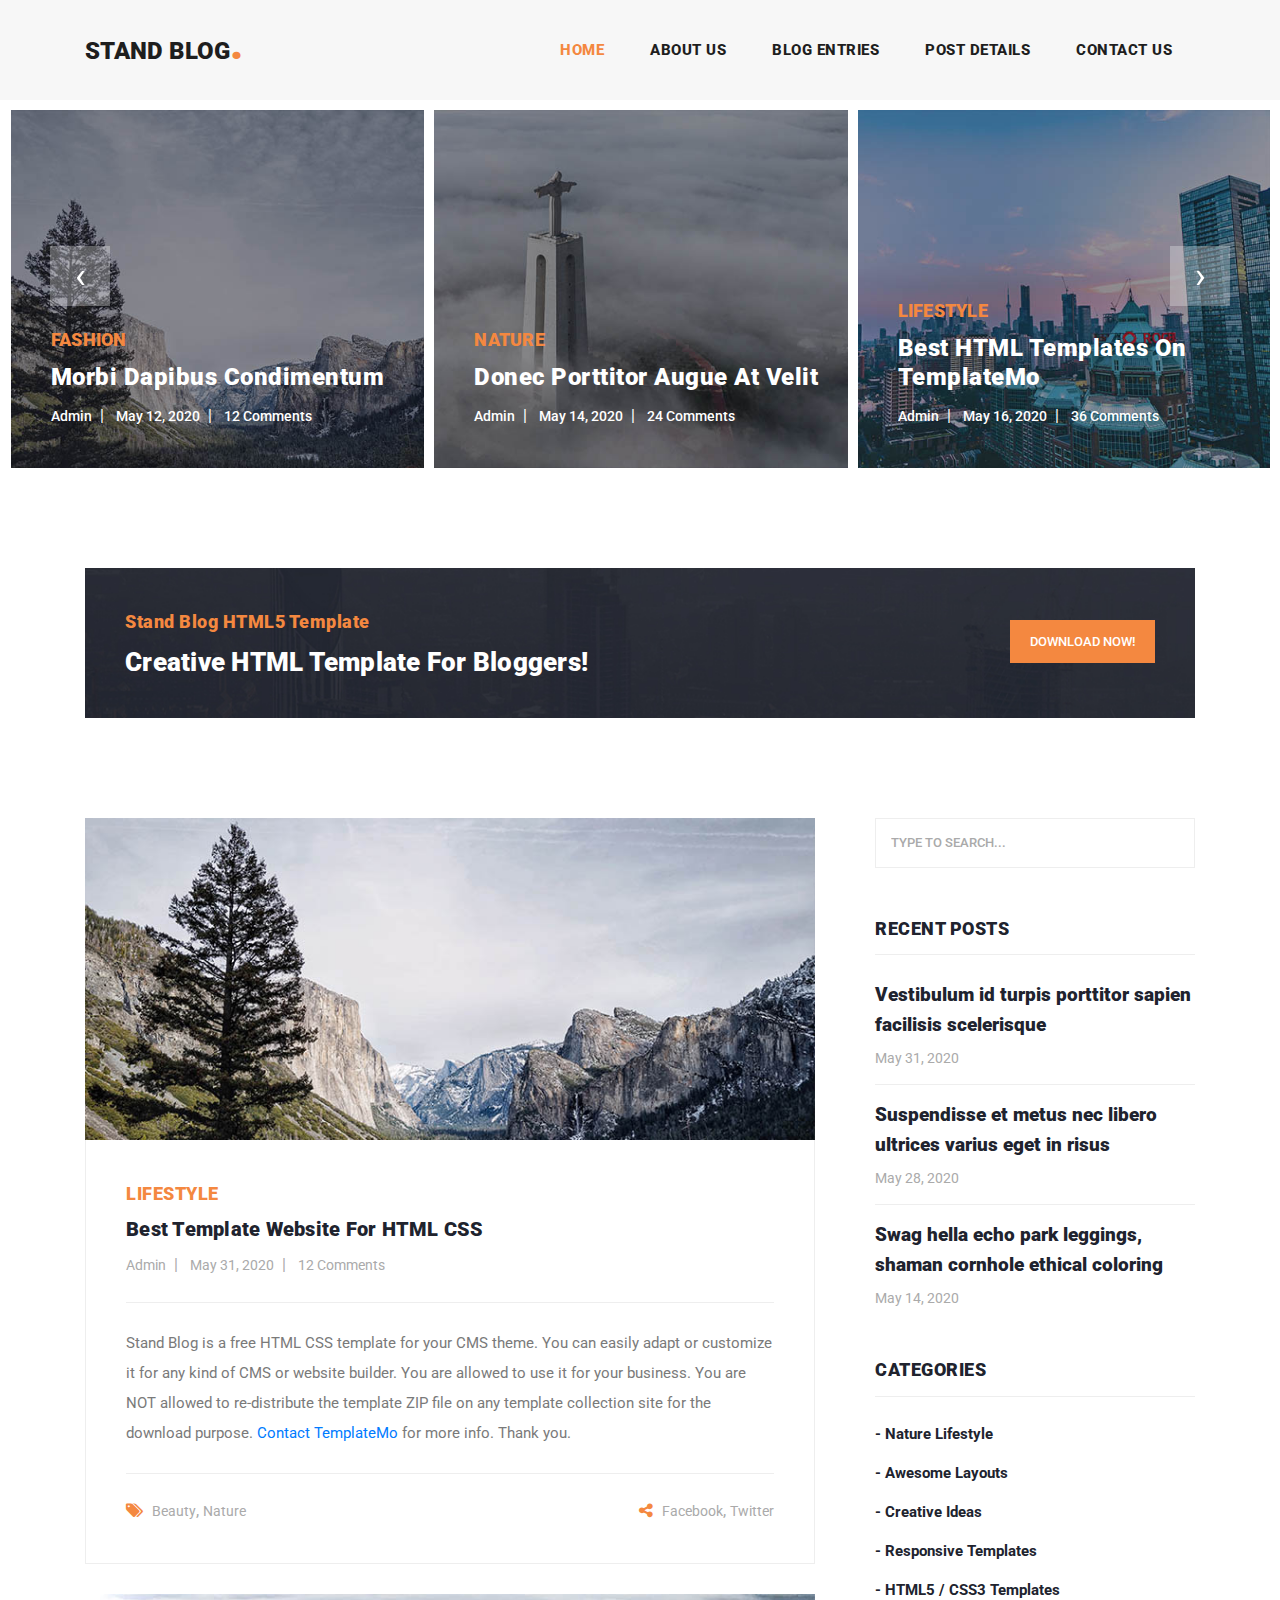
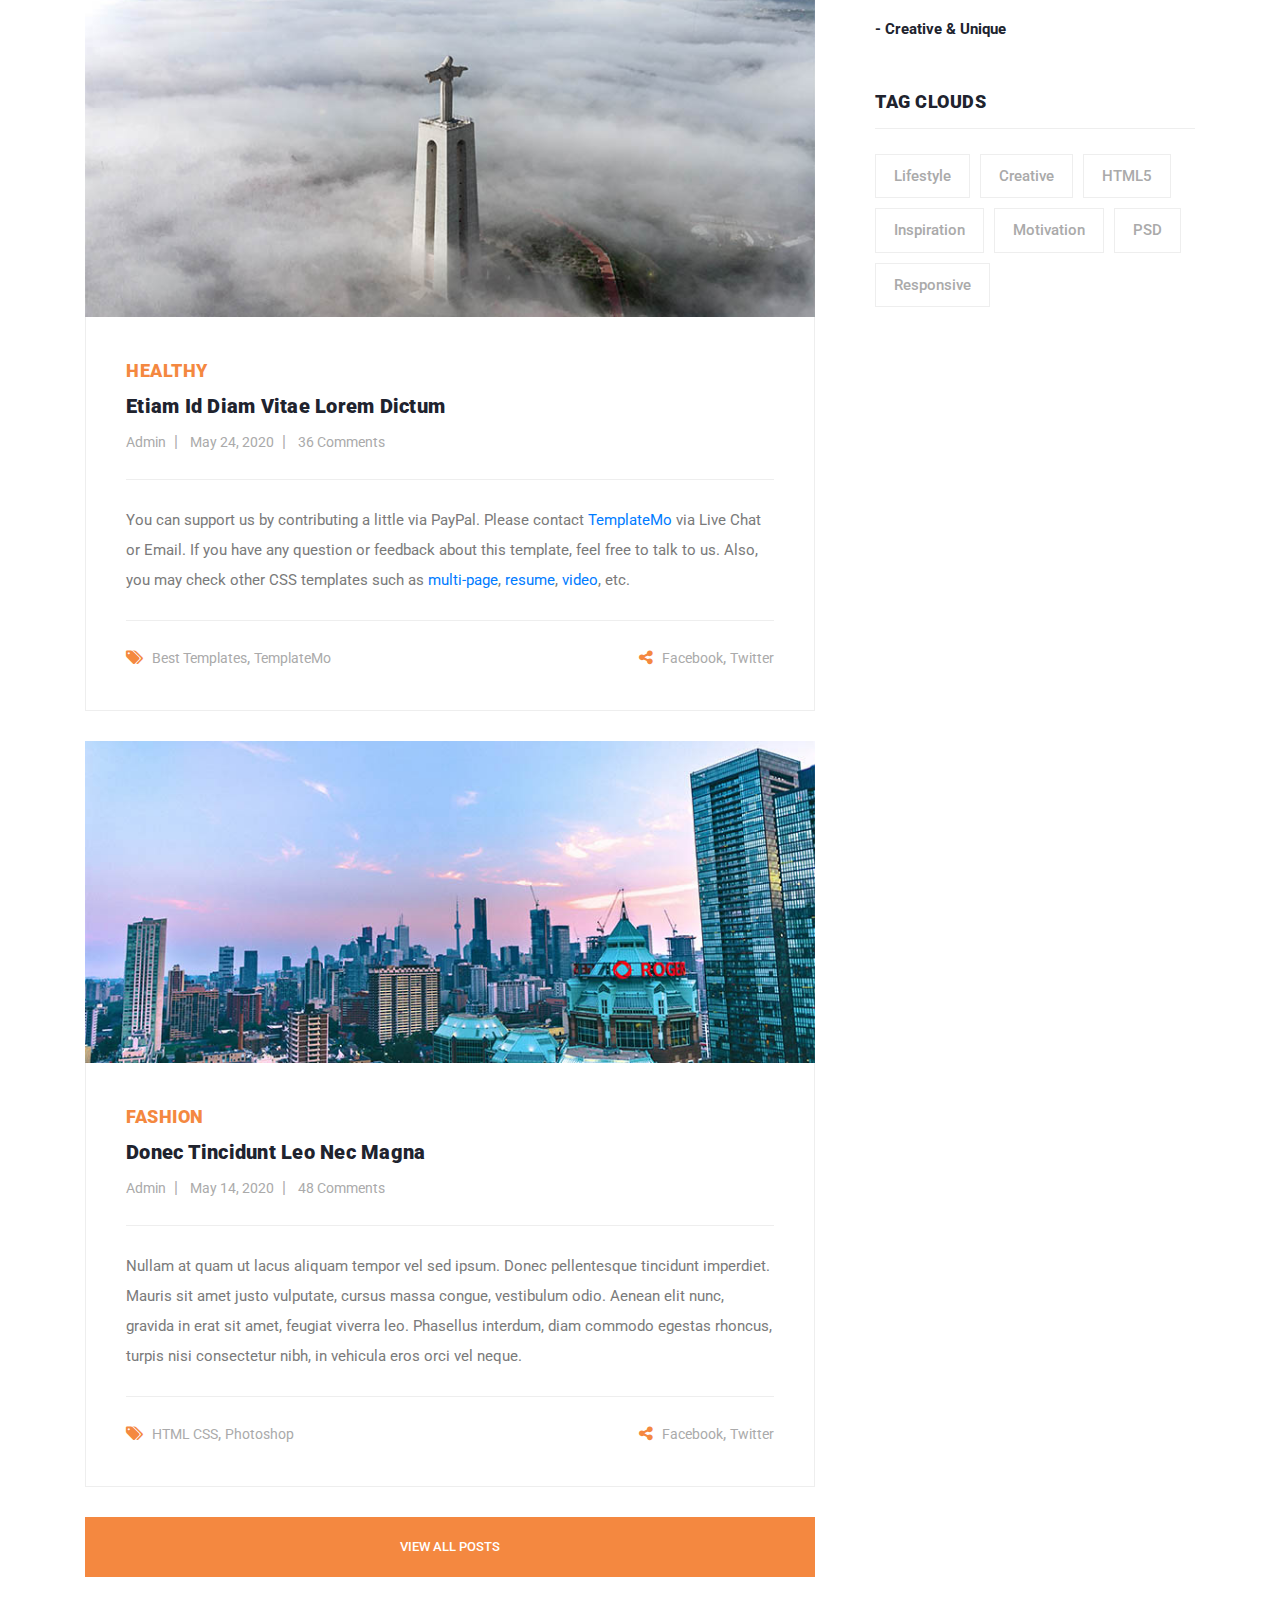
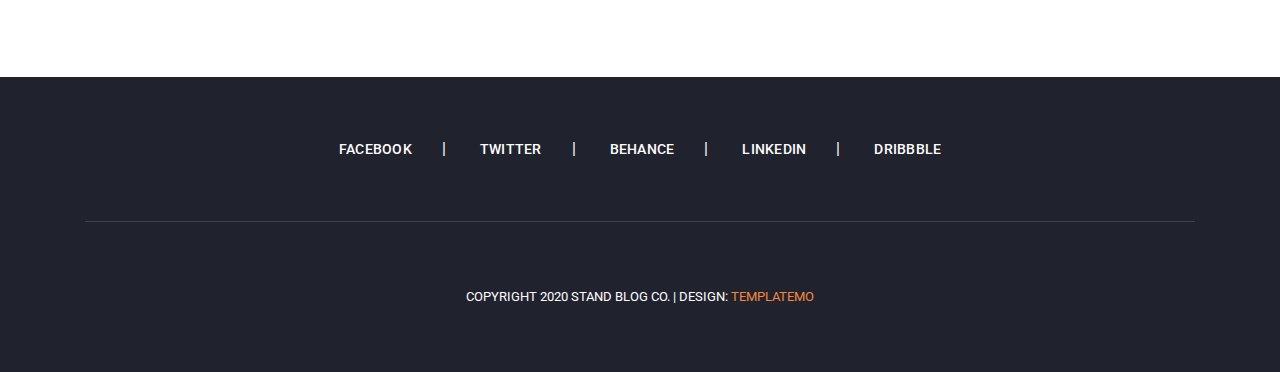
<file: MyPersonalBlog.UI/wwwroot/templates/stand_blog/index.html>
<!DOCTYPE html>
<html lang="en">

  <head>

    <meta charset="utf-8">
    <meta name="viewport" content="width=device-width, initial-scale=1, shrink-to-fit=no">
    <meta name="description" content="">
    <meta name="author" content="TemplateMo">
    <link href="https://fonts.googleapis.com/css?family=Roboto:100,100i,300,300i,400,400i,500,500i,700,700i,900,900i&display=swap" rel="stylesheet">

    <title>Stand CSS Blog by TemplateMo</title>

    <!-- Bootstrap core CSS -->
    <link href="vendor/bootstrap/css/bootstrap.min.css" rel="stylesheet">


    <!-- Additional CSS Files -->
    <link rel="stylesheet" href="assets/css/fontawesome.css">
    <link rel="stylesheet" href="assets/css/templatemo-stand-blog.css">
    <link rel="stylesheet" href="assets/css/owl.css">
<!--

TemplateMo 551 Stand Blog

https://templatemo.com/tm-551-stand-blog

-->
  </head>

  <body>

    <!-- ***** Preloader Start ***** -->
    <div id="preloader">
        <div class="jumper">
            <div></div>
            <div></div>
            <div></div>
        </div>
    </div>  
    <!-- ***** Preloader End ***** -->

    <!-- Header -->
    <header class="">
      <nav class="navbar navbar-expand-lg">
        <div class="container">
          <a class="navbar-brand" href="index.html"><h2>Stand Blog<em>.</em></h2></a>
          <button class="navbar-toggler" type="button" data-toggle="collapse" data-target="#navbarResponsive" aria-controls="navbarResponsive" aria-expanded="false" aria-label="Toggle navigation">
            <span class="navbar-toggler-icon"></span>
          </button>
          <div class="collapse navbar-collapse" id="navbarResponsive">
            <ul class="navbar-nav ml-auto">
              <li class="nav-item active">
                <a class="nav-link" href="index.html">Home
                  <span class="sr-only">(current)</span>
                </a>
              </li> 
              <li class="nav-item">
                <a class="nav-link" href="about.html">About Us</a>
              </li>
              <li class="nav-item">
                <a class="nav-link" href="blog.html">Blog Entries</a>
              </li>
              <li class="nav-item">
                <a class="nav-link" href="post-details.html">Post Details</a>
              </li>
              <li class="nav-item">
                <a class="nav-link" href="contact.html">Contact Us</a>
              </li>
            </ul>
          </div>
        </div>
      </nav>
    </header>

    <!-- Page Content -->
    <!-- Banner Starts Here -->
    <div class="main-banner header-text">
      <div class="container-fluid">
        <div class="owl-banner owl-carousel">
          <div class="item">
            <img src="assets/images/banner-item-01.jpg" alt="">
            <div class="item-content">
              <div class="main-content">
                <div class="meta-category">
                  <span>Fashion</span>
                </div>
                <a href="post-details.html"><h4>Morbi dapibus condimentum</h4></a>
                <ul class="post-info">
                  <li><a href="#">Admin</a></li>
                  <li><a href="#">May 12, 2020</a></li>
                  <li><a href="#">12 Comments</a></li>
                </ul>
              </div>
            </div>
          </div>
          <div class="item">
            <img src="assets/images/banner-item-02.jpg" alt="">
            <div class="item-content">
              <div class="main-content">
                <div class="meta-category">
                  <span>Nature</span>
                </div>
                <a href="post-details.html"><h4>Donec porttitor augue at velit</h4></a>
                <ul class="post-info">
                  <li><a href="#">Admin</a></li>
                  <li><a href="#">May 14, 2020</a></li>
                  <li><a href="#">24 Comments</a></li>
                </ul>
              </div>
            </div>
          </div>
          <div class="item">
            <img src="assets/images/banner-item-03.jpg" alt="">
            <div class="item-content">
              <div class="main-content">
                <div class="meta-category">
                  <span>Lifestyle</span>
                </div>
                <a href="post-details.html"><h4>Best HTML Templates on TemplateMo</h4></a>
                <ul class="post-info">
                  <li><a href="#">Admin</a></li>
                  <li><a href="#">May 16, 2020</a></li>
                  <li><a href="#">36 Comments</a></li>
                </ul>
              </div>
            </div>
          </div>
          <div class="item">
            <img src="assets/images/banner-item-04.jpg" alt="">
            <div class="item-content">
              <div class="main-content">
                <div class="meta-category">
                  <span>Fashion</span>
                </div>
                <a href="post-details.html"><h4>Responsive and Mobile Ready Layouts</h4></a>
                <ul class="post-info">
                  <li><a href="#">Admin</a></li>
                  <li><a href="#">May 18, 2020</a></li>
                  <li><a href="#">48 Comments</a></li>
                </ul>
              </div>
            </div>
          </div>
          <div class="item">
            <img src="assets/images/banner-item-05.jpg" alt="">
            <div class="item-content">
              <div class="main-content">
                <div class="meta-category">
                  <span>Nature</span>
                </div>
                <a href="post-details.html"><h4>Cras congue sed augue id ullamcorper</h4></a>
                <ul class="post-info">
                  <li><a href="#">Admin</a></li>
                  <li><a href="#">May 24, 2020</a></li>
                  <li><a href="#">64 Comments</a></li>
                </ul>
              </div>
            </div>
          </div>
          <div class="item">
            <img src="assets/images/banner-item-06.jpg" alt="">
            <div class="item-content">
              <div class="main-content">
                <div class="meta-category">
                  <span>Lifestyle</span>
                </div>
                <a href="post-details.html"><h4>Suspendisse nec aliquet ligula</h4></a>
                <ul class="post-info">
                  <li><a href="#">Admin</a></li>
                  <li><a href="#">May 26, 2020</a></li>
                  <li><a href="#">72 Comments</a></li>
                </ul>
              </div>
            </div>
          </div>
        </div>
      </div>
    </div>
    <!-- Banner Ends Here -->

    <section class="call-to-action">
      <div class="container">
        <div class="row">
          <div class="col-lg-12">
            <div class="main-content">
              <div class="row">
                <div class="col-lg-8">
                  <span>Stand Blog HTML5 Template</span>
                  <h4>Creative HTML Template For Bloggers!</h4>
                </div>
                <div class="col-lg-4">
                  <div class="main-button">
                    <a rel="nofollow" href="https://templatemo.com/tm-551-stand-blog" target="_parent">Download Now!</a>
                  </div>
                </div>
              </div>
            </div>
          </div>
        </div>
      </div>
    </section>


    <section class="blog-posts">
      <div class="container">
        <div class="row">
          <div class="col-lg-8">
            <div class="all-blog-posts">
              <div class="row">
                <div class="col-lg-12">
                  <div class="blog-post">
                    <div class="blog-thumb">
                      <img src="assets/images/blog-post-01.jpg" alt="">
                    </div>
                    <div class="down-content">
                      <span>Lifestyle</span>
                      <a href="post-details.html"><h4>Best Template Website for HTML CSS</h4></a>
                      <ul class="post-info">
                          <li><a href="#">Admin</a></li>
                          <li><a href="#">May 31, 2020</a></li>
                          <li><a href="#">12 Comments</a></li>
                      </ul>
                      <p>Stand Blog is a free HTML CSS template for your CMS theme. You can easily adapt or customize it for any kind of CMS or website builder. You are allowed to use it for your business. You are NOT allowed to re-distribute the template ZIP file on any template collection site for the download purpose. <a rel="nofollow" href="https://templatemo.com/contact" target="_parent">Contact TemplateMo</a> for more info. Thank you.</p>
                      <div class="post-options">
                        <div class="row">
                          <div class="col-6">
                            <ul class="post-tags">
                              <li><i class="fa fa-tags"></i></li>
                              <li><a href="#">Beauty</a>,</li>
                              <li><a href="#">Nature</a></li>
                            </ul>
                          </div>
                          <div class="col-6">
                            <ul class="post-share">
                              <li><i class="fa fa-share-alt"></i></li>
                              <li><a href="#">Facebook</a>,</li>
                              <li><a href="#"> Twitter</a></li>
                            </ul>
                          </div>
                        </div>
                      </div>
                    </div>
                  </div>
                </div>
                <div class="col-lg-12">
                  <div class="blog-post">
                    <div class="blog-thumb">
                      <img src="assets/images/blog-post-02.jpg" alt="">
                    </div>
                    <div class="down-content">
                      <span>Healthy</span>
                      <a href="post-details.html"><h4>Etiam id diam vitae lorem dictum</h4></a>
                      <ul class="post-info">
                        <li><a href="#">Admin</a></li>
                        <li><a href="#">May 24, 2020</a></li>
                        <li><a href="#">36 Comments</a></li>
                      </ul>
                      <p>You can support us by contributing a little via PayPal. Please contact <a rel="nofollow" href="https://templatemo.com/contact" target="_parent">TemplateMo</a> via Live Chat or Email. If you have any question or feedback about this template, feel free to talk to us. Also, you may check other CSS templates such as <a rel="nofollow" href="https://templatemo.com/tag/multi-page" target="_parent">multi-page</a>, <a rel="nofollow" href="https://templatemo.com/tag/resume" target="_parent">resume</a>, <a rel="nofollow" href="https://templatemo.com/tag/video" target="_parent">video</a>, etc.</p>
                      <div class="post-options">
                        <div class="row">
                          <div class="col-6">
                            <ul class="post-tags">
                              <li><i class="fa fa-tags"></i></li>
                              <li><a href="#">Best Templates</a>,</li>
                              <li><a href="#">TemplateMo</a></li>
                            </ul>
                          </div>
                          <div class="col-6">
                            <ul class="post-share">
                              <li><i class="fa fa-share-alt"></i></li>
                              <li><a href="#">Facebook</a>,</li>
                              <li><a href="#">Twitter</a></li>
                            </ul>
                          </div>
                        </div>
                      </div>
                    </div>
                  </div>
                </div>
                <div class="col-lg-12">
                  <div class="blog-post">
                    <div class="blog-thumb">
                      <img src="assets/images/blog-post-03.jpg" alt="">
                    </div>
                    <div class="down-content">
                      <span>Fashion</span>
                      <a href="post-details.html"><h4>Donec tincidunt leo nec magna</h4></a>
                      <ul class="post-info">
                        <li><a href="#">Admin</a></li>
                        <li><a href="#">May 14, 2020</a></li>
                        <li><a href="#">48 Comments</a></li>
                      </ul>
                      <p>Nullam at quam ut lacus aliquam tempor vel sed ipsum. Donec pellentesque tincidunt imperdiet. Mauris sit amet justo vulputate, cursus massa congue, vestibulum odio. Aenean elit nunc, gravida in erat sit amet, feugiat viverra leo. Phasellus interdum, diam commodo egestas rhoncus, turpis nisi consectetur nibh, in vehicula eros orci vel neque.</p>
                      <div class="post-options">
                        <div class="row">
                          <div class="col-6">
                            <ul class="post-tags">
                              <li><i class="fa fa-tags"></i></li>
                              <li><a href="#">HTML CSS</a>,</li>
                              <li><a href="#">Photoshop</a></li>
                            </ul>
                          </div>
                          <div class="col-6">
                            <ul class="post-share">
                              <li><i class="fa fa-share-alt"></i></li>
                              <li><a href="#">Facebook</a>,</li>
                              <li><a href="#">Twitter</a></li>
                            </ul>
                          </div>
                        </div>
                      </div>
                    </div>
                  </div>
                </div>
                <div class="col-lg-12">
                  <div class="main-button">
                    <a href="blog.html">View All Posts</a>
                  </div>
                </div>
              </div>
            </div>
          </div>
          <div class="col-lg-4">
            <div class="sidebar">
              <div class="row">
                <div class="col-lg-12">
                  <div class="sidebar-item search">
                    <form id="search_form" name="gs" method="GET" action="#">
                      <input type="text" name="q" class="searchText" placeholder="type to search..." autocomplete="on">
                    </form>
                  </div>
                </div>
                <div class="col-lg-12">
                  <div class="sidebar-item recent-posts">
                    <div class="sidebar-heading">
                      <h2>Recent Posts</h2>
                    </div>
                    <div class="content">
                      <ul>
                        <li><a href="post-details.html">
                          <h5>Vestibulum id turpis porttitor sapien facilisis scelerisque</h5>
                          <span>May 31, 2020</span>
                        </a></li>
                        <li><a href="post-details.html">
                          <h5>Suspendisse et metus nec libero ultrices varius eget in risus</h5>
                          <span>May 28, 2020</span>
                        </a></li>
                        <li><a href="post-details.html">
                          <h5>Swag hella echo park leggings, shaman cornhole ethical coloring</h5>
                          <span>May 14, 2020</span>
                        </a></li>
                      </ul>
                    </div>
                  </div>
                </div>
                <div class="col-lg-12">
                  <div class="sidebar-item categories">
                    <div class="sidebar-heading">
                      <h2>Categories</h2>
                    </div>
                    <div class="content">
                      <ul>
                        <li><a href="#">- Nature Lifestyle</a></li>
                        <li><a href="#">- Awesome Layouts</a></li>
                        <li><a href="#">- Creative Ideas</a></li>
                        <li><a href="#">- Responsive Templates</a></li>
                        <li><a href="#">- HTML5 / CSS3 Templates</a></li>
                        <li><a href="#">- Creative &amp; Unique</a></li>
                      </ul>
                    </div>
                  </div>
                </div>
                <div class="col-lg-12">
                  <div class="sidebar-item tags">
                    <div class="sidebar-heading">
                      <h2>Tag Clouds</h2>
                    </div>
                    <div class="content">
                      <ul>
                        <li><a href="#">Lifestyle</a></li>
                        <li><a href="#">Creative</a></li>
                        <li><a href="#">HTML5</a></li>
                        <li><a href="#">Inspiration</a></li>
                        <li><a href="#">Motivation</a></li>
                        <li><a href="#">PSD</a></li>
                        <li><a href="#">Responsive</a></li>
                      </ul>
                    </div>
                  </div>
                </div>
              </div>
            </div>
          </div>
        </div>
      </div>
    </section>

    
    <footer>
      <div class="container">
        <div class="row">
          <div class="col-lg-12">
            <ul class="social-icons">
              <li><a href="#">Facebook</a></li>
              <li><a href="#">Twitter</a></li>
              <li><a href="#">Behance</a></li>
              <li><a href="#">Linkedin</a></li>
              <li><a href="#">Dribbble</a></li>
            </ul>
          </div>
          <div class="col-lg-12">
            <div class="copyright-text">
              <p>Copyright 2020 Stand Blog Co.
                    
                 | Design: <a rel="nofollow" href="https://templatemo.com" target="_parent">TemplateMo</a></p>
            </div>
          </div>
        </div>
      </div>
    </footer>

    <!-- Bootstrap core JavaScript -->
    <script src="vendor/jquery/jquery.min.js"></script>
    <script src="vendor/bootstrap/js/bootstrap.bundle.min.js"></script>

    <!-- Additional Scripts -->
    <script src="assets/js/custom.js"></script>
    <script src="assets/js/owl.js"></script>
    <script src="assets/js/slick.js"></script>
    <script src="assets/js/isotope.js"></script>
    <script src="assets/js/accordions.js"></script>

    <script language = "text/Javascript"> 
      cleared[0] = cleared[1] = cleared[2] = 0; //set a cleared flag for each field
      function clearField(t){                   //declaring the array outside of the
      if(! cleared[t.id]){                      // function makes it static and global
          cleared[t.id] = 1;  // you could use true and false, but that's more typing
          t.value='';         // with more chance of typos
          t.style.color='#fff';
          }
      }
    </script>

  </body>
</html>
</file>
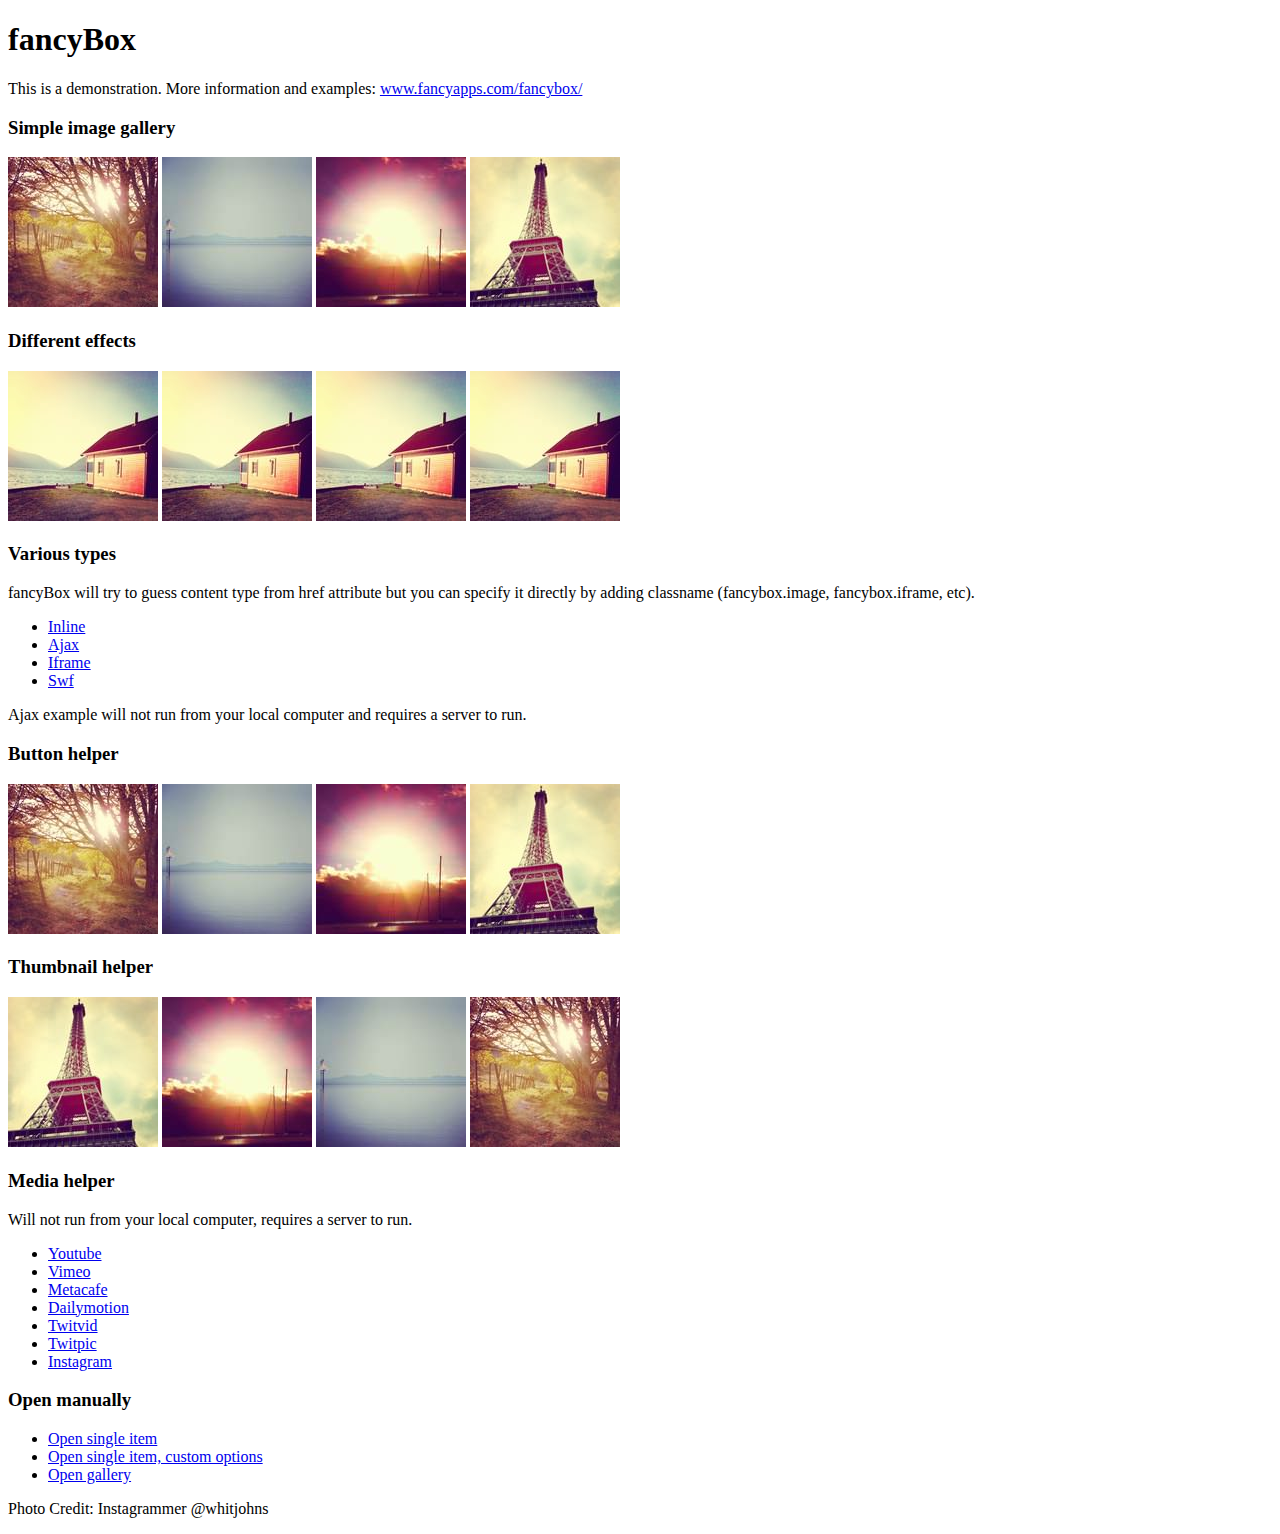
<file: MyPersonalBlog.UI/wwwroot/templates/Frontend(Flatlab)/assets/fancybox/demo/index.html>
<!DOCTYPE html>
<html>
<head>
	<title>fancyBox - Fancy jQuery Lightbox Alternative | Demonstration</title>
	<meta http-equiv="Content-Type" content="text/html; charset=UTF-8" />

	<!-- Add jQuery library -->
	<script type="text/javascript" src="../lib/jquery-1.8.2.min.js"></script>

	<!-- Add mousewheel plugin (this is optional) -->
	<script type="text/javascript" src="../lib/jquery.mousewheel-3.0.6.pack.js"></script>

	<!-- Add fancyBox main JS and CSS files -->
	<script type="text/javascript" src="../source/jquery.fancybox.js?v=2.1.3"></script>
	<link rel="stylesheet" type="text/css" href="../source/jquery.fancybox.css?v=2.1.2" media="screen" />

	<!-- Add Button helper (this is optional) -->
	<link rel="stylesheet" type="text/css" href="../source/helpers/jquery.fancybox-buttons.css?v=1.0.5" />
	<script type="text/javascript" src="../source/helpers/jquery.fancybox-buttons.js?v=1.0.5"></script>

	<!-- Add Thumbnail helper (this is optional) -->
	<link rel="stylesheet" type="text/css" href="../source/helpers/jquery.fancybox-thumbs.css?v=1.0.7" />
	<script type="text/javascript" src="../source/helpers/jquery.fancybox-thumbs.js?v=1.0.7"></script>

	<!-- Add Media helper (this is optional) -->
	<script type="text/javascript" src="../source/helpers/jquery.fancybox-media.js?v=1.0.5"></script>

	<script type="text/javascript">
		$(document).ready(function() {
			/*
			 *  Simple image gallery. Uses default settings
			 */

			$('.fancybox').fancybox();

			/*
			 *  Different effects
			 */

			// Change title type, overlay closing speed
			$(".fancybox-effects-a").fancybox({
				helpers: {
					title : {
						type : 'outside'
					},
					overlay : {
						speedOut : 0
					}
				}
			});

			// Disable opening and closing animations, change title type
			$(".fancybox-effects-b").fancybox({
				openEffect  : 'none',
				closeEffect	: 'none',

				helpers : {
					title : {
						type : 'over'
					}
				}
			});

			// Set custom style, close if clicked, change title type and overlay color
			$(".fancybox-effects-c").fancybox({
				wrapCSS    : 'fancybox-custom',
				closeClick : true,

				openEffect : 'none',

				helpers : {
					title : {
						type : 'inside'
					},
					overlay : {
						css : {
							'background' : 'rgba(238,238,238,0.85)'
						}
					}
				}
			});

			// Remove padding, set opening and closing animations, close if clicked and disable overlay
			$(".fancybox-effects-d").fancybox({
				padding: 0,

				openEffect : 'elastic',
				openSpeed  : 150,

				closeEffect : 'elastic',
				closeSpeed  : 150,

				closeClick : true,

				helpers : {
					overlay : null
				}
			});

			/*
			 *  Button helper. Disable animations, hide close button, change title type and content
			 */

			$('.fancybox-buttons').fancybox({
				openEffect  : 'none',
				closeEffect : 'none',

				prevEffect : 'none',
				nextEffect : 'none',

				closeBtn  : false,

				helpers : {
					title : {
						type : 'inside'
					},
					buttons	: {}
				},

				afterLoad : function() {
					this.title = 'Image ' + (this.index + 1) + ' of ' + this.group.length + (this.title ? ' - ' + this.title : '');
				}
			});


			/*
			 *  Thumbnail helper. Disable animations, hide close button, arrows and slide to next gallery item if clicked
			 */

			$('.fancybox-thumbs').fancybox({
				prevEffect : 'none',
				nextEffect : 'none',

				closeBtn  : false,
				arrows    : false,
				nextClick : true,

				helpers : {
					thumbs : {
						width  : 50,
						height : 50
					}
				}
			});

			/*
			 *  Media helper. Group items, disable animations, hide arrows, enable media and button helpers.
			*/
			$('.fancybox-media')
				.attr('rel', 'media-gallery')
				.fancybox({
					openEffect : 'none',
					closeEffect : 'none',
					prevEffect : 'none',
					nextEffect : 'none',

					arrows : false,
					helpers : {
						media : {},
						buttons : {}
					}
				});

			/*
			 *  Open manually
			 */

			$("#fancybox-manual-a").click(function() {
				$.fancybox.open('1_b.jpg');
			});

			$("#fancybox-manual-b").click(function() {
				$.fancybox.open({
					href : 'iframe.html',
					type : 'iframe',
					padding : 5
				});
			});

			$("#fancybox-manual-c").click(function() {
				$.fancybox.open([
					{
						href : '1_b.jpg',
						title : 'My title'
					}, {
						href : '2_b.jpg',
						title : '2nd title'
					}, {
						href : '3_b.jpg'
					}
				], {
					helpers : {
						thumbs : {
							width: 75,
							height: 50
						}
					}
				});
			});


		});
	</script>
	<style type="text/css">
		.fancybox-custom .fancybox-skin {
			box-shadow: 0 0 50px #222;
		}
	</style>
</head>
<body>
	<h1>fancyBox</h1>

	<p>This is a demonstration. More information and examples: <a href="http://fancyapps.com/fancybox/">www.fancyapps.com/fancybox/</a></p>

	<h3>Simple image gallery</h3>
	<p>
		<a class="fancybox" href="1_b.jpg" data-fancybox-group="gallery" title="Lorem ipsum dolor sit amet"><img src="1_s.jpg" alt="" /></a>

		<a class="fancybox" href="2_b.jpg" data-fancybox-group="gallery" title="Etiam quis mi eu elit temp"><img src="2_s.jpg" alt="" /></a>

		<a class="fancybox" href="3_b.jpg" data-fancybox-group="gallery" title="Cras neque mi, semper leon"><img src="3_s.jpg" alt="" /></a>

		<a class="fancybox" href="4_b.jpg" data-fancybox-group="gallery" title="Sed vel sapien vel sem uno"><img src="4_s.jpg" alt="" /></a>
	</p>

	<h3>Different effects</h3>
	<p>
		<a class="fancybox-effects-a" href="5_b.jpg" title="Lorem ipsum dolor sit amet, consectetur adipiscing elit"><img src="5_s.jpg" alt="" /></a>

		<a class="fancybox-effects-b" href="5_b.jpg" title="Lorem ipsum dolor sit amet, consectetur adipiscing elit"><img src="5_s.jpg" alt="" /></a>

		<a class="fancybox-effects-c" href="5_b.jpg" title="Lorem ipsum dolor sit amet, consectetur adipiscing elit"><img src="5_s.jpg" alt="" /></a>

		<a class="fancybox-effects-d" href="5_b.jpg" title="Lorem ipsum dolor sit amet, consectetur adipiscing elit"><img src="5_s.jpg" alt="" /></a>
	</p>

	<h3>Various types</h3>
	<p>
		fancyBox will try to guess content type from href attribute but you can specify it directly by adding classname (fancybox.image, fancybox.iframe, etc).
	</p>
	<ul>
		<li><a class="fancybox" href="#inline1" title="Lorem ipsum dolor sit amet">Inline</a></li>
		<li><a class="fancybox fancybox.ajax" href="ajax.txt">Ajax</a></li>
		<li><a class="fancybox fancybox.iframe" href="iframe.html">Iframe</a></li>
		<li><a class="fancybox" href="http://www.adobe.com/jp/events/cs3_web_edition_tour/swfs/perform.swf">Swf</a></li>
	</ul>

	<div id="inline1" style="width:400px;display: none;">
		<h3>Etiam quis mi eu elit</h3>
		<p>
			Lorem ipsum dolor sit amet, consectetur adipiscing elit. Etiam quis mi eu elit tempor facilisis id et neque. Nulla sit amet sem sapien. Vestibulum imperdiet porta ante ac ornare. Nulla et lorem eu nibh adipiscing ultricies nec at lacus. Cras laoreet ultricies sem, at blandit mi eleifend aliquam. Nunc enim ipsum, vehicula non pretium varius, cursus ac tortor. Vivamus fringilla congue laoreet. Quisque ultrices sodales orci, quis rhoncus justo auctor in. Phasellus dui eros, bibendum eu feugiat ornare, faucibus eu mi. Nunc aliquet tempus sem, id aliquam diam varius ac. Maecenas nisl nunc, molestie vitae eleifend vel, iaculis sed magna. Aenean tempus lacus vitae orci posuere porttitor eget non felis. Donec lectus elit, aliquam nec eleifend sit amet, vestibulum sed nunc.
		</p>
	</div>

	<p>
		Ajax example will not run from your local computer and requires a server to run.
	</p>

	<h3>Button helper</h3>
	<p>
		<a class="fancybox-buttons" data-fancybox-group="button" href="1_b.jpg"><img src="1_s.jpg" alt="" /></a>

		<a class="fancybox-buttons" data-fancybox-group="button" href="2_b.jpg"><img src="2_s.jpg" alt="" /></a>

		<a class="fancybox-buttons" data-fancybox-group="button" href="3_b.jpg"><img src="3_s.jpg" alt="" /></a>

		<a class="fancybox-buttons" data-fancybox-group="button" href="4_b.jpg"><img src="4_s.jpg" alt="" /></a>
	</p>

	<h3>Thumbnail helper</h3>
	<p>
		<a class="fancybox-thumbs" data-fancybox-group="thumb" href="4_b.jpg"><img src="4_s.jpg" alt="" /></a>

		<a class="fancybox-thumbs" data-fancybox-group="thumb" href="3_b.jpg"><img src="3_s.jpg" alt="" /></a>

		<a class="fancybox-thumbs" data-fancybox-group="thumb" href="2_b.jpg"><img src="2_s.jpg" alt="" /></a>

		<a class="fancybox-thumbs" data-fancybox-group="thumb" href="1_b.jpg"><img src="1_s.jpg" alt="" /></a>
	</p>

	<h3>Media helper</h3>
	<p>
		Will not run from your local computer, requires a server to run.
	</p>

	<ul>
		<li><a class="fancybox-media" href="http://www.youtube.com/watch?v=opj24KnzrWo">Youtube</a></li>
		<li><a class="fancybox-media" href="http://vimeo.com/25634903">Vimeo</a></li>
		<li><a class="fancybox-media" href="http://www.metacafe.com/watch/7635964/">Metacafe</a></li>
		<li><a class="fancybox-media" href="http://www.dailymotion.com/video/xoeylt_electric-guest-this-head-i-hold_music">Dailymotion</a></li>
		<li><a class="fancybox-media" href="http://twitvid.com/QY7MD">Twitvid</a></li>
		<li><a class="fancybox-media" href="http://twitpic.com/7p93st">Twitpic</a></li>
		<li><a class="fancybox-media" href="http://instagr.am/p/IejkuUGxQn">Instagram</a></li>
	</ul>

	<h3>Open manually</h3>
	<ul>
		<li><a id="fancybox-manual-a" href="javascript:;">Open single item</a></li>
		<li><a id="fancybox-manual-b" href="javascript:;">Open single item, custom options</a></li>
		<li><a id="fancybox-manual-c" href="javascript:;">Open gallery</a></li>
	</ul>

	<p>
		Photo Credit: Instagrammer @whitjohns
	</p>
</body>
</html>
</file>
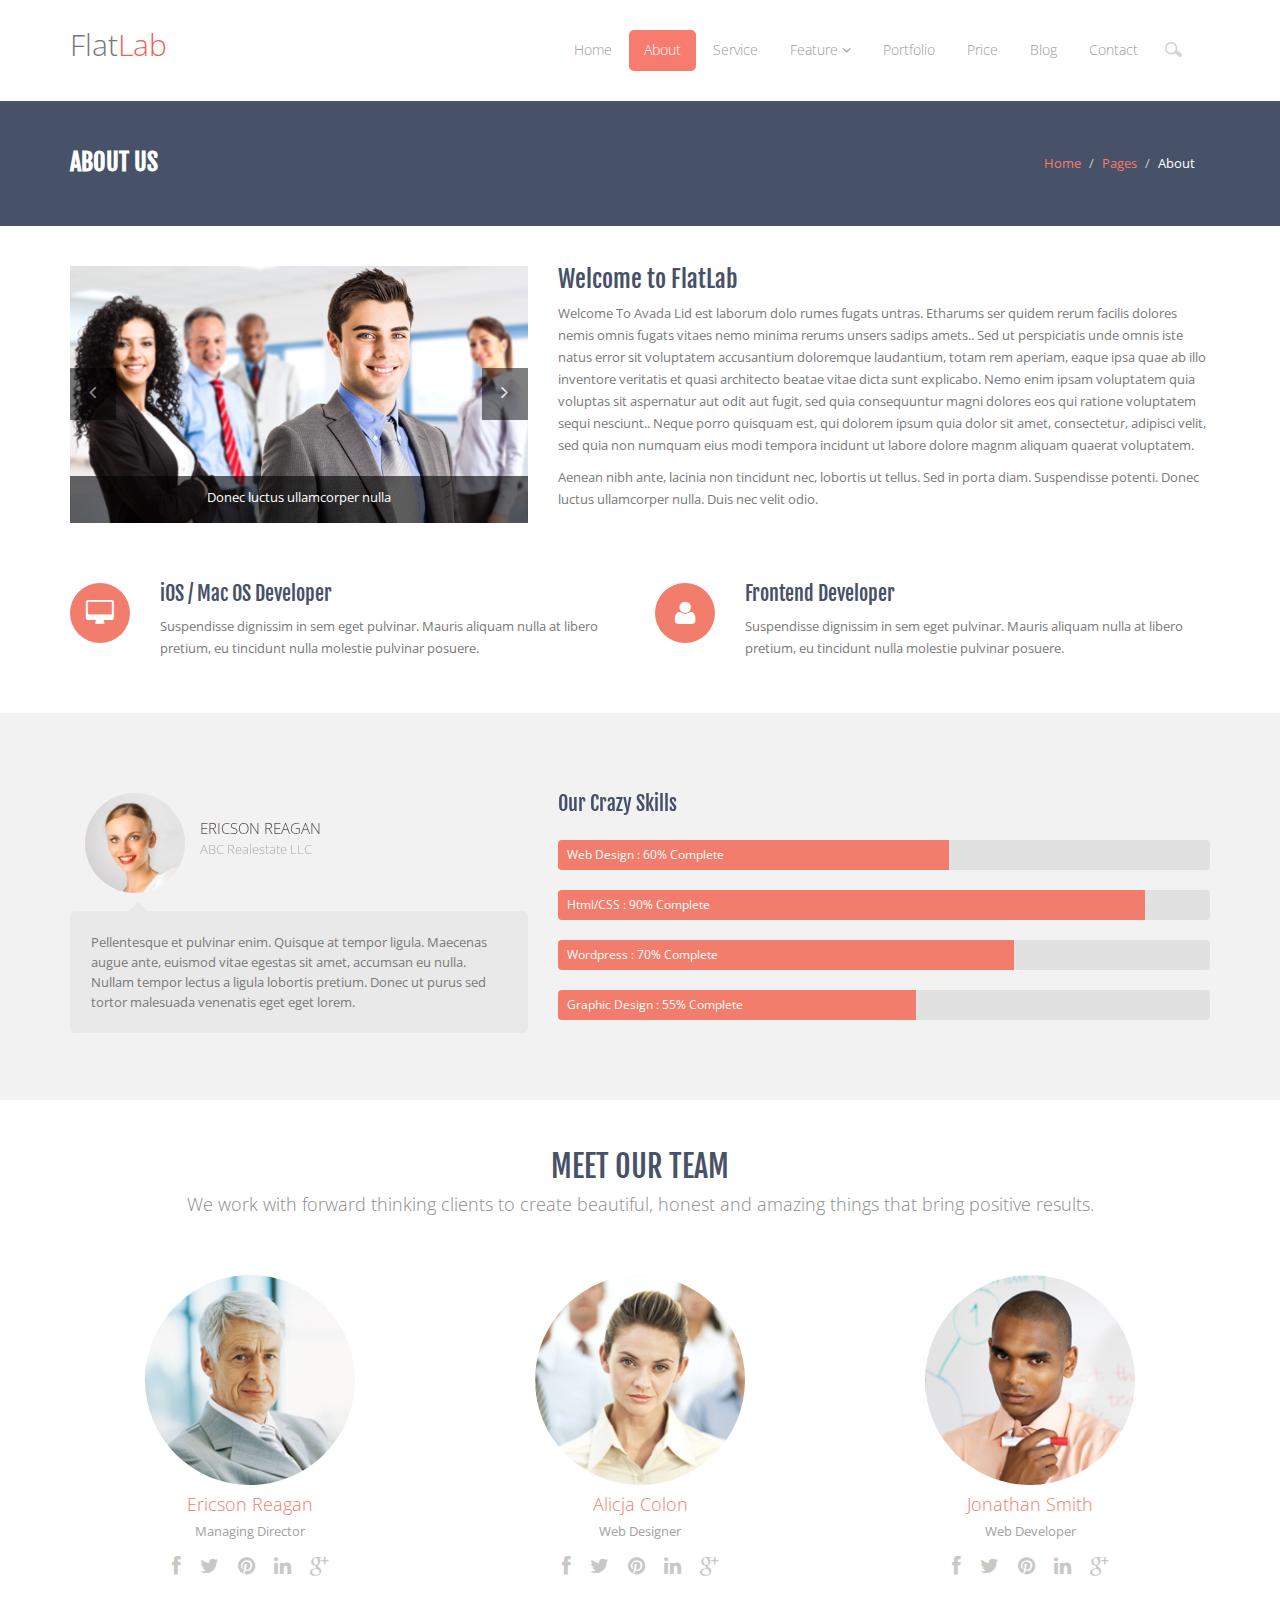
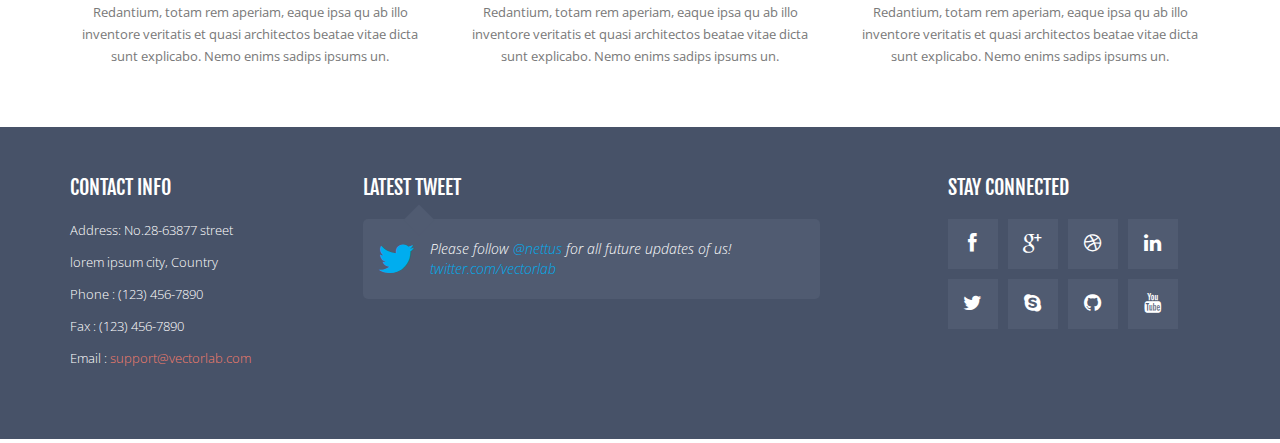
<file: MyPersonalBlog.UI/wwwroot/templates/Frontend(Flatlab)/about.html>
<!DOCTYPE html>
<html lang="en">
  <head>
    <meta charset="utf-8">
    <meta name="viewport" content="width=device-width, initial-scale=1.0">
    <meta name="description" content="">
    <meta name="author" content="Mosaddek">
    <meta name="keyword" content="FlatLab, Dashboard, Bootstrap, Admin, Template, Theme, Responsive, Fluid, Retina">
    <link rel="shortcut icon" href="img/favicon.png">

    <title>FlatLab Frontend | About</title>

    <!-- Bootstrap core CSS -->
    <link href="css/bootstrap.min.css" rel="stylesheet">
    <link href="css/theme.css" rel="stylesheet">
    <link href="css/bootstrap-reset.css" rel="stylesheet">
    <!--external css-->
    <link href="assets/font-awesome/css/font-awesome.css" rel="stylesheet" />
    <link rel="stylesheet" href="css/flexslider.css"/>
    <link href="assets/bxslider/jquery.bxslider.css" rel="stylesheet" />


      <!-- Custom styles for this template -->
    <link href="css/style.css" rel="stylesheet">
    <link href="css/style-responsive.css" rel="stylesheet" />

    <!-- HTML5 shim and Respond.js IE8 support of HTML5 tooltipss and media queries -->
    <!--[if lt IE 9]>
      <script src="js/html5shiv.js"></script>
      <script src="js/respond.min.js"></script>
    <![endif]-->
  </head>

  <body>
     <!--header start-->
    <header class="header-frontend">
        <div class="navbar navbar-default navbar-static-top">
            <div class="container">
                <div class="navbar-header">
                    <button type="button" class="navbar-toggle" data-toggle="collapse" data-target=".navbar-collapse">
                        <span class="icon-bar"></span>
                        <span class="icon-bar"></span>
                        <span class="icon-bar"></span>
                    </button>
                    <a class="navbar-brand" href="index.html">Flat<span>Lab</span></a>
                </div>
                <div class="navbar-collapse collapse ">
                    <ul class="nav navbar-nav">
                        <li><a href="index.html">Home</a></li>
                        <li class="active"><a href="about.html">About</a></li>
                        <li><a href="services.html">Service</a></li>
                        <li class="dropdown ">
                            <a href="#" class="dropdown-toggle " data-toggle="dropdown" data-hover="dropdown" data-delay="0" data-close-others="false">Feature <b class=" icon-angle-down"></b></a>
                            <ul class="dropdown-menu">
                                <li><a href="typography.html">Typography</a></li>
                                <li><a href="button.html">Buttons</a></li>
                            </ul>
                        </li>
                        <li><a href="portfolio.html">Portfolio</a></li>
                        <li><a href="price.html">Price</a></li>
                        <li><a href="blog.html">Blog</a></li>
                        <li><a href="contact.html">Contact</a></li>
                        <li><input type="text" placeholder=" Search" class="form-control search"></li>
                    </ul>
                </div>
            </div>
        </div>
    </header>
    <!--header end-->

    <!--breadcrumbs start-->
    <div class="breadcrumbs">
        <div class="container">
            <div class="row">
                <div class="col-lg-4 col-sm-4">
                    <h1>About us</h1>
                </div>
                <div class="col-lg-8 col-sm-8">
                    <ol class="breadcrumb pull-right">
                        <li><a href="#">Home</a></li>
                        <li><a href="#">Pages</a></li>
                        <li class="active">About</li>
                    </ol>
                </div>
            </div>
        </div>
    </div>
    <!--breadcrumbs end-->

    <!--container start-->
    <div class="container">
        <div class="row">
            <div class="col-lg-5">
                <div class="span5 about-carousel">
                    <div id="myCarousel" class="carousel slide">
                        <!-- Carousel items -->
                        <div class="carousel-inner">
                            <div class="active item">
                                <img src="img/about_1.jpg" alt="">
                                <div class="carousel-caption">
                                    <p>Donec luctus ullamcorper nulla</p>
                                </div>
                            </div>
                            <div class="item">
                                <img src="img/about_2.jpg" alt="">
                                <div class="carousel-caption">
                                    <p>Blanditiis praesentium voluptatum</p>
                                </div>
                            </div>
                            <div class="item">
                                <img src="img/about_1.jpg" alt="">
                                <div class="carousel-caption">
                                    <p>Honest and amazing things that bring positive results</p>
                                </div>
                            </div>
                        </div>
                        <!-- Carousel nav -->
                        <a class="carousel-control left" href="#myCarousel" data-slide="prev">
                            <i class="icon-angle-left"></i>
                        </a>
                        <a class="carousel-control right" href="#myCarousel" data-slide="next">
                            <i class="icon-angle-right"></i>
                        </a>
                    </div>
                </div>
            </div>
            <div class="col-lg-7 about">
                <h3>Welcome to FlatLab</h3>
                <p>
                    Welcome To Avada
                    Lid est laborum dolo rumes fugats untras. Etharums ser quidem rerum facilis dolores nemis omnis fugats vitaes nemo minima rerums unsers sadips amets.. Sed ut perspiciatis unde omnis iste natus error sit voluptatem accusantium doloremque laudantium, totam rem aperiam, eaque ipsa quae ab illo inventore veritatis et quasi architecto beatae vitae dicta sunt explicabo. Nemo enim ipsam voluptatem quia voluptas sit aspernatur aut odit aut fugit, sed quia consequuntur magni dolores eos qui ratione voluptatem sequi nesciunt.. Neque porro quisquam est, qui dolorem ipsum quia dolor sit amet, consectetur, adipisci velit, sed quia non numquam eius modi tempora incidunt ut labore dolore magnm aliquam quaerat voluptatem.
                </p>
                <p>
                    Aenean nibh ante, lacinia non tincidunt nec, lobortis ut tellus. Sed in porta diam. Suspendisse potenti. Donec luctus ullamcorper nulla. Duis nec velit odio.
                </p>
            </div>
        </div>
        <div class="row">
            <div class="hiring">
                <div class="col-lg-6 col-sm-6">
                    <div class="icon-wrap ico-bg round">
                        <i class="icon-desktop"></i>
                    </div>
                    <div class="content">
                        <h3 class="title">iOS / Mac OS Developer</h3>
                        <p>Suspendisse dignissim in sem eget pulvinar. Mauris aliquam nulla at libero pretium, eu tincidunt nulla molestie pulvinar posuere.</p>
                    </div>
                </div>
                <div class="col-lg-6 col-sm-6">
                    <div class="icon-wrap ico-bg round">
                        <i class="icon-user"></i>
                    </div>
                    <div class="content">
                        <h3 class="title">Frontend Developer</h3>
                        <p>Suspendisse dignissim in sem eget pulvinar. Mauris aliquam nulla at libero pretium, eu tincidunt nulla molestie pulvinar posuere.</p>
                    </div>
                </div>
            </div>
        </div>
    </div>

     <div class="gray-box">
         <div class="container">
             <div class="row">
                 <div class="col-lg-5">
                     <!--testimonial start-->
                     <div class="about-testimonial boxed-style about-flexslider ">
                         <section class="slider">
                             <div class="flexslider">
                                 <ul class="slides about-flex-slides">
                                     <li>
                                         <div class="about-testimonial-image ">
                                             <img alt="" src="img/testimonial-img-1.jpg">
                                         </div>
                                         <a class="about-testimonial-author" href="#">Ericson Reagan</a>
                                         <span class="about-testimonial-company">ABC Realestate LLC</span>
                                         <div class="about-testimonial-content">
                                             <p class="about-testimonial-quote">
                                                 Pellentesque et pulvinar enim. Quisque at tempor ligula. Maecenas augue ante, euismod vitae egestas sit amet, accumsan eu nulla. Nullam tempor lectus a ligula lobortis pretium. Donec ut purus sed tortor malesuada venenatis eget eget lorem.
                                             </p>
                                         </div>
                                     </li>
                                     <li>
                                         <div class="about-testimonial-image ">
                                             <img alt="" src="img/avatar2.jpg">
                                         </div>
                                         <a class="about-testimonial-author" href="#">Jonathan Smith</a>
                                         <span class="about-testimonial-company">DEF LLC</span>
                                         <div class="about-testimonial-content">
                                             <p class="about-testimonial-quote">
                                                 Pellentesque et pulvinar enim. Quisque at tempor ligula. Maecenas augue ante, euismod vitae egestas sit amet, accumsan eu nulla. Nullam tempor lectus a ligula lobortis pretium. Donec ut purus sed tortor malesuada venenatis eget eget lorem.
                                             </p>
                                         </div>
                                     </li>
                                 </ul>
                             </div>
                         </section>
                     </div>
                     <!--testimonial end-->
                 </div>
                 <div class="col-lg-7">
                     <h3 class="skills">Our Crazy Skills</h3>
                     <div class="about-skill-meter">
                         <div class="progress progress-xs">
                             <div style="width: 60%;" aria-valuemax="100" aria-valuemin="0" aria-valuenow="60" role="progressbar" class="progress-bar progress-bar-danger">
                                 <span class="sr-only">Web Design : 60% Complete</span>
                             </div>
                         </div>
                     </div>
                     <div class="about-skill-meter">
                         <div class="progress progress-xs">
                             <div style="width: 90%;" aria-valuemax="100" aria-valuemin="0" aria-valuenow="60" role="progressbar" class="progress-bar progress-bar-danger">
                                 <span class="sr-only">Html/CSS : 90% Complete</span>
                             </div>
                         </div>
                     </div>
                     <div class="about-skill-meter">
                         <div class="progress progress-xs">
                             <div style="width: 70%;" aria-valuemax="100" aria-valuemin="0" aria-valuenow="60" role="progressbar" class="progress-bar progress-bar-danger">
                                 <span class="sr-only">Wordpress : 70% Complete</span>
                             </div>
                         </div>
                     </div>
                     <div class="about-skill-meter">
                         <div class="progress progress-xs">
                             <div style="width: 55%;" aria-valuemax="100" aria-valuemin="0" aria-valuenow="60" role="progressbar" class="progress-bar progress-bar-danger">
                                 <span class="sr-only">Graphic Design : 55% Complete</span>
                             </div>
                         </div>
                     </div>
                 </div>
             </div>
         </div>
     </div>

     <div class="container">
        <div class="row">
            <div class="text-center feature-head">
                <h1> Meet Our Team </h1>
                <p>We work with forward thinking clients to create beautiful, honest and amazing things that bring positive results.</p>
            </div>
            <div class="col-lg-4">
                <div class="person text-center">
                    <img src="img/team/team_img1.jpg" alt="">
                </div>
                <div class="person-info text-center">
                    <h4>
                        <a href="javascript:;">Ericson Reagan</a>
                    </h4>
                    <p class="text-muted"> Managing Director </p>
                    <div class="team-social-link">
                        <a href="#"><i class="icon-facebook"></i></a>
                        <a href="#"><i class="icon-twitter"></i></a>
                        <a href="#"><i class="icon-pinterest"></i></a>
                        <a href="#"><i class="icon-linkedin"></i></a>
                        <a href="#"><i class="icon-google-plus"></i></a>
                    </div>
                    <p>Redantium, totam rem aperiam, eaque ipsa qu ab illo inventore veritatis et quasi architectos beatae vitae dicta sunt explicabo. Nemo enims sadips ipsums un.</p>
                </div>
            </div>
            <div class="col-lg-4">
                <div class="person text-center">
                    <img src="img/team/team_img2.jpg" alt="">
                </div>
                <div class="person-info text-center">
                    <h4>
                        <a href="javascript:;">Alicja Colon</a>
                    </h4>
                    <p class="text-muted"> Web Designer </p>
                    <div class="team-social-link">
                        <a href="#"><i class="icon-facebook"></i></a>
                        <a href="#"><i class="icon-twitter"></i></a>
                        <a href="#"><i class="icon-pinterest"></i></a>
                        <a href="#"><i class="icon-linkedin"></i></a>
                        <a href="#"><i class="icon-google-plus"></i></a>
                    </div>
                    <p>Redantium, totam rem aperiam, eaque ipsa qu ab illo inventore veritatis et quasi architectos beatae vitae dicta sunt explicabo. Nemo enims sadips ipsums un.</p>
                </div>
            </div>
            <div class="col-lg-4">
                <div class="person text-center">
                    <img src="img/team/team_img3.jpg" alt="">
                </div>
                <div class="person-info text-center">
                    <h4>
                        <a href="javascript:;">Jonathan Smith</a>
                    </h4>
                    <p class="text-muted"> Web Developer </p>
                    <div class="team-social-link">
                        <a href="#"><i class="icon-facebook"></i></a>
                        <a href="#"><i class="icon-twitter"></i></a>
                        <a href="#"><i class="icon-pinterest"></i></a>
                        <a href="#"><i class="icon-linkedin"></i></a>
                        <a href="#"><i class="icon-google-plus"></i></a>
                    </div>
                    <p>Redantium, totam rem aperiam, eaque ipsa qu ab illo inventore veritatis et quasi architectos beatae vitae dicta sunt explicabo. Nemo enims sadips ipsums un.</p>
                </div>
            </div>
        </div>
    </div>
    <!--container end-->

     <!--footer start-->
     <footer class="footer">
         <div class="container">
             <div class="row">
                 <div class="col-lg-3 col-sm-3">
                     <h1>contact info</h1>
                     <address>
                         <p>Address: No.28-63877 street</p>
                         <p>lorem ipsum city, Country</p>

                         <p>Phone : (123) 456-7890</p>
                         <p>Fax : (123) 456-7890</p>
                         <p>Email : <a href="javascript:;">support@vectorlab.com</a></p>
                     </address>
                 </div>
                 <div class="col-lg-5 col-sm-5">
                     <h1>latest tweet</h1>
                     <div class="tweet-box">
                         <i class="icon-twitter"></i>
                         <em>Please follow <a href="javascript:;">@nettus</a> for all future updates of us! <a href="javascript:;">twitter.com/vectorlab</a></em>
                     </div>
                 </div>
                 <div class="col-lg-3 col-sm-3 col-lg-offset-1">
                     <h1>stay connected</h1>
                     <ul class="social-link-footer list-unstyled">
                         <li><a href="#"><i class="icon-facebook"></i></a></li>
                         <li><a href="#"><i class="icon-google-plus"></i></a></li>
                         <li><a href="#"><i class="icon-dribbble"></i></a></li>
                         <li><a href="#"><i class="icon-linkedin"></i></a></li>
                         <li><a href="#"><i class="icon-twitter"></i></a></li>
                         <li><a href="#"><i class="icon-skype"></i></a></li>
                         <li><a href="#"><i class="icon-github"></i></a></li>
                         <li><a href="#"><i class="icon-youtube"></i></a></li>
                     </ul>
                 </div>
             </div>
         </div>
     </footer>
     <!--footer end-->

    <!-- js placed at the end of the document so the pages load faster -->
    <script src="js/jquery.js"></script>
    <script src="js/bootstrap.min.js"></script>
    <script type="text/javascript" src="js/hover-dropdown.js"></script>
    <script type="text/javascript" src="assets/bxslider/jquery.bxslider.js"></script>
     <script defer src="js/jquery.flexslider.js"></script>

    <script src="js/jquery.easing.min.js"></script>
    <script src="js/link-hover.js"></script>


    <!--common script for all pages-->
    <script src="js/common-scripts.js"></script>


  <script>
      $(window).load(function() {
          $('[data-zlname = reverse-effect]').mateHover({
              position: 'y-reverse',
              overlayStyle: 'rolling',
              overlayBg: '#fff',
              overlayOpacity: 0.7,
              overlayEasing: 'easeOutCirc',
              rollingPosition: 'top',
              popupEasing: 'easeOutBack',
              popup2Easing: 'easeOutBack'
          });
      });

      $(window).load(function() {
          $('.flexslider').flexslider({
              animation: "slide",
              start: function(slider) {
                  $('body').removeClass('loading');
              }
          });
      });


  </script>

  </body>
</html>
</file>
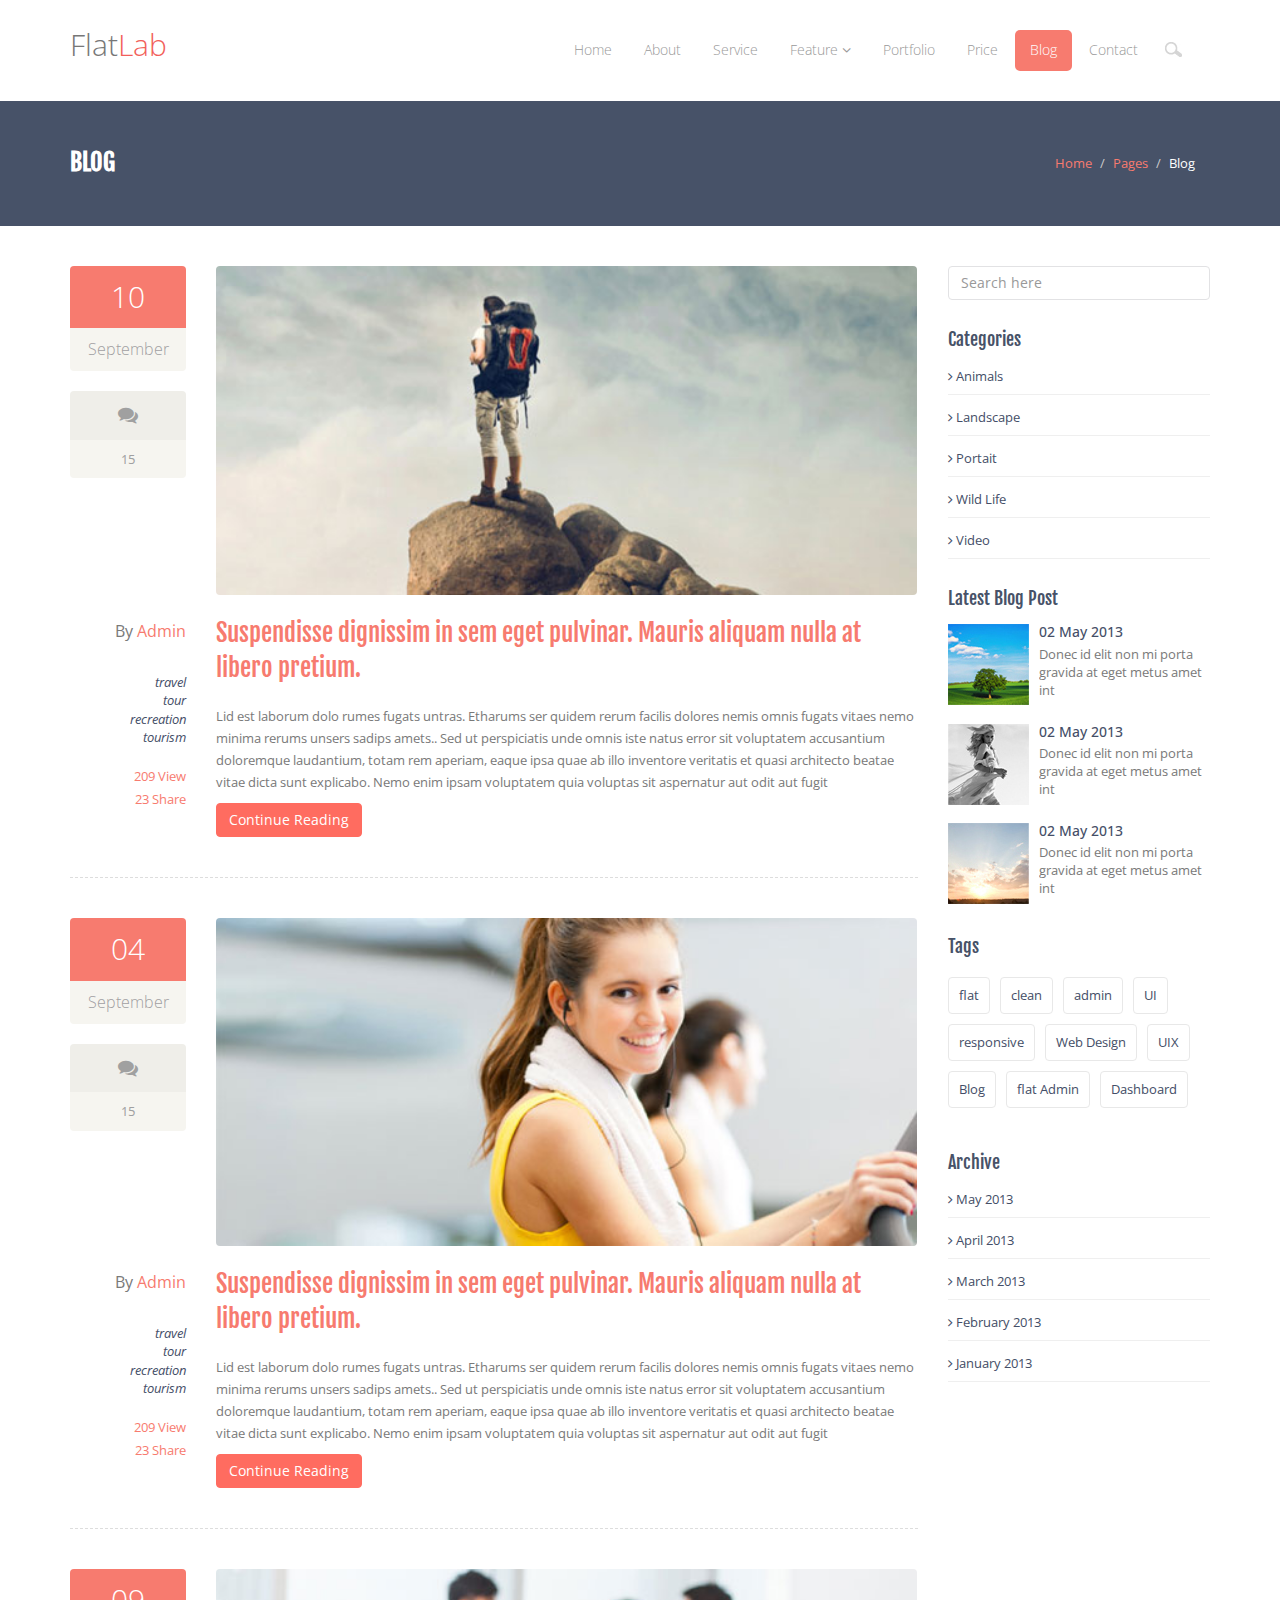
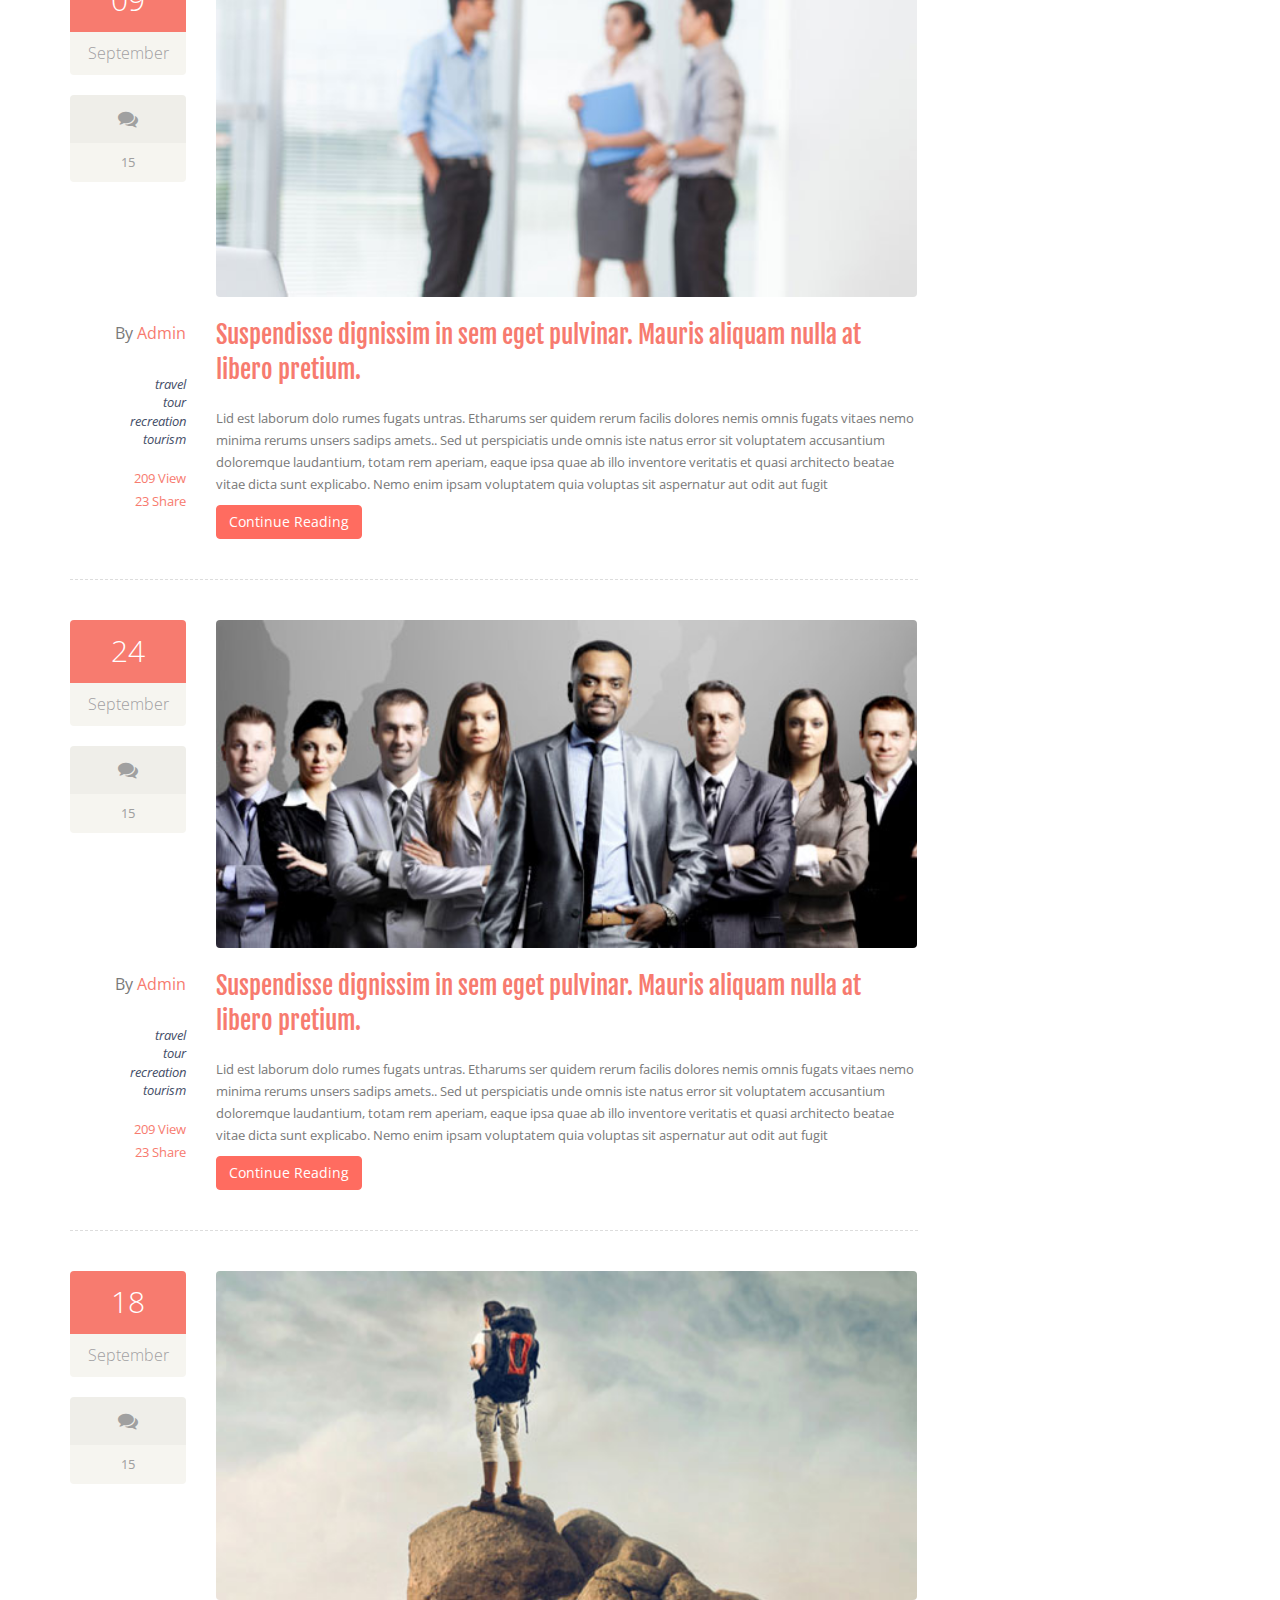
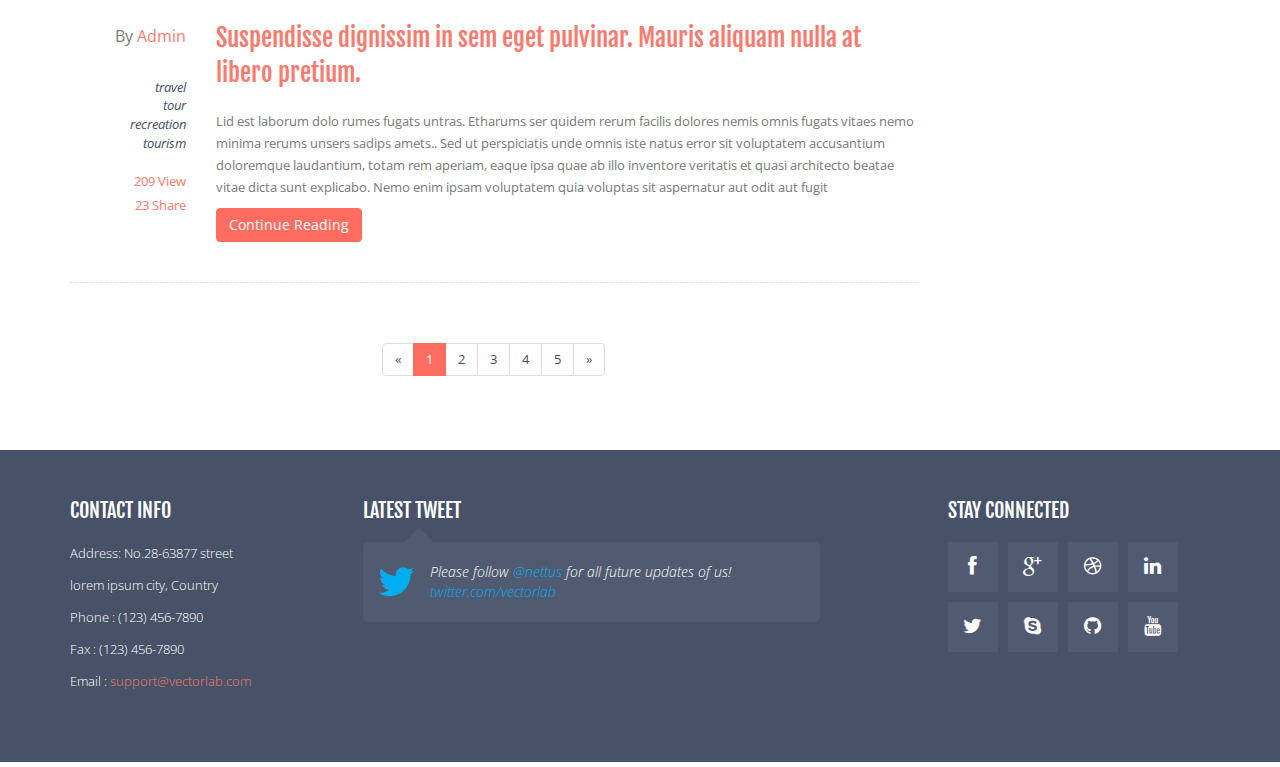
<file: MyPersonalBlog.UI/wwwroot/templates/Frontend(Flatlab)/blog.html>
<!DOCTYPE html>
<html lang="en">
  <head>
    <meta charset="utf-8">
    <meta name="viewport" content="width=device-width, initial-scale=1.0">
    <meta name="description" content="">
    <meta name="author" content="Mosaddek">
    <meta name="keyword" content="FlatLab, Dashboard, Bootstrap, Admin, Template, Theme, Responsive, Fluid, Retina">
    <link rel="shortcut icon" href="img/favicon.png">

    <title>FlatLab Frontend | Blog</title>

    <!-- Bootstrap core CSS -->
    <link href="css/bootstrap.min.css" rel="stylesheet">
    <link href="css/theme.css" rel="stylesheet">
    <link href="css/bootstrap-reset.css" rel="stylesheet">
    <!--external css-->
    <link href="assets/font-awesome/css/font-awesome.css" rel="stylesheet" />
    <link rel="stylesheet" href="css/flexslider.css"/>
    <link href="assets/bxslider/jquery.bxslider.css" rel="stylesheet" />


      <!-- Custom styles for this template -->
    <link href="css/style.css" rel="stylesheet">
    <link href="css/style-responsive.css" rel="stylesheet" />

    <!-- HTML5 shim and Respond.js IE8 support of HTML5 tooltipss and media queries -->
    <!--[if lt IE 9]>
      <script src="js/html5shiv.js"></script>
      <script src="js/respond.min.js"></script>
    <![endif]-->
  </head>

  <body>
     <!--header start-->
    <header class="header-frontend">
        <div class="navbar navbar-default navbar-static-top">
            <div class="container">
                <div class="navbar-header">
                    <button type="button" class="navbar-toggle" data-toggle="collapse" data-target=".navbar-collapse">
                        <span class="icon-bar"></span>
                        <span class="icon-bar"></span>
                        <span class="icon-bar"></span>
                    </button>
                    <a class="navbar-brand" href="index.html">Flat<span>Lab</span></a>
                </div>
                <div class="navbar-collapse collapse ">
                    <ul class="nav navbar-nav">
                        <li><a href="index.html">Home</a></li>
                        <li><a href="about.html">About</a></li>
                        <li><a href="services.html">Service</a></li>
                        <li class="dropdown ">
                            <a href="#" class="dropdown-toggle " data-toggle="dropdown" data-hover="dropdown" data-delay="0" data-close-others="false">Feature <b class=" icon-angle-down"></b></a>
                            <ul class="dropdown-menu">
                                <li><a href="typography.html">Typography</a></li>
                                <li><a href="button.html">Buttons</a></li>
                            </ul>
                        </li>
                        <li><a href="portfolio.html">Portfolio</a></li>
                        <li><a href="price.html">Price</a></li>
                        <li class="active"><a href="blog.html">Blog</a></li>
                        <li><a href="contact.html">Contact</a></li>
                        <li><input type="text" placeholder=" Search" class="form-control search"></li>
                    </ul>
                </div>
            </div>
        </div>
    </header>
    <!--header end-->

    <!--breadcrumbs start-->
    <div class="breadcrumbs">
        <div class="container">
            <div class="row">
                <div class="col-lg-4 col-sm-4">
                    <h1>Blog</h1>
                </div>
                <div class="col-lg-8 col-sm-8">
                    <ol class="breadcrumb pull-right">
                        <li><a href="#">Home</a></li>
                        <li><a href="#">Pages</a></li>
                        <li class="active">Blog</li>
                    </ol>
                </div>
            </div>
        </div>
    </div>
    <!--breadcrumbs end-->

    <!--container start-->
    <div class="container">
        <div class="row">
            <!--blog start-->
            <div class="col-lg-9 ">
                <div class="blog-item">
                    <div class="row">
                        <div class="col-lg-2 col-sm-2">
                            <div class="date-wrap">
                                <span class="date">10</span>
                                <span class="month">September</span>
                            </div>
                            <div class="comnt-wrap">
                                <span class="comnt-ico">
                                    <i class="icon-comments"></i>
                                </span>
                                <span class="value">15</span>
                            </div>
                        </div>
                        <div class="col-lg-10 col-sm-10">
                            <div class="blog-img">
                                <img src="img/blog/img1.jpg" alt=""/>
                            </div>

                        </div>
                    </div>
                    <div class="row">
                        <div class="col-lg-2 col-sm-2 text-right">
                            <div class="author">
                                By <a href="#">Admin</a>
                            </div>
                            <ul class="list-unstyled">
                                <li><a href="javascript:;"><em>travel</em></a></li>
                                <li><a href="javascript:;"><em>tour</em></a></li>
                                <li><a href="javascript:;"><em>recreation</em></a></li>
                                <li><a href="javascript:;"><em>tourism</em></a></li>
                            </ul>
                            <div class="shate-view">
                                <ul class="list-unstyled">
                                    <li><a href="javascript:;">209 View</a></li>
                                    <li><a href="javascript:;">23 Share</a></li>

                                </ul>
                            </div>
                        </div>
                        <div class="col-lg-10 col-sm-10">
                            <h1><a href="blog_detail.html">Suspendisse dignissim in sem eget pulvinar. Mauris aliquam nulla at libero pretium.</a></h1>
                            <p>Lid est laborum dolo rumes fugats untras. Etharums ser quidem rerum facilis dolores nemis omnis fugats vitaes nemo minima rerums unsers sadips amets.. Sed ut perspiciatis unde omnis iste natus error sit voluptatem accusantium doloremque laudantium, totam rem aperiam, eaque ipsa quae ab illo inventore veritatis et quasi architecto beatae vitae dicta sunt explicabo. Nemo enim ipsam voluptatem quia voluptas sit aspernatur aut odit aut fugit</p>
                            <a href="blog_detail.html" class="btn btn-danger">Continue Reading</a>
                        </div>
                    </div>
                </div>
                <div class="blog-item">
                    <div class="row">
                        <div class="col-lg-2 col-sm-2">
                            <div class="date-wrap">
                                <span class="date">04</span>
                                <span class="month">September</span>
                            </div>
                            <div class="comnt-wrap">
                                <span class="comnt-ico">
                                    <i class="icon-comments"></i>
                                </span>
                                <span class="value">15</span>
                            </div>
                        </div>
                        <div class="col-lg-10 col-sm-10">
                            <div class="blog-img">
                                <img src="img/blog/img2.jpg" alt=""/>
                            </div>

                        </div>
                    </div>
                    <div class="row">
                        <div class="col-lg-2 col-sm-2 text-right">
                            <div class="author">
                                By <a href="#">Admin</a>
                            </div>
                            <ul class="list-unstyled">
                                <li><a href="javascript:;"><em>travel</em></a></li>
                                <li><a href="javascript:;"><em>tour</em></a></li>
                                <li><a href="javascript:;"><em>recreation</em></a></li>
                                <li><a href="javascript:;"><em>tourism</em></a></li>
                            </ul>
                            <div class="shate-view">
                                <ul class="list-unstyled">
                                    <li><a href="javascript:;">209 View</a></li>
                                    <li><a href="javascript:;">23 Share</a></li>

                                </ul>
                            </div>
                        </div>
                        <div class="col-lg-10 col-sm-10">
                            <h1><a href="blog_detail.html">Suspendisse dignissim in sem eget pulvinar. Mauris aliquam nulla at libero pretium.</a></h1>
                            <p>Lid est laborum dolo rumes fugats untras. Etharums ser quidem rerum facilis dolores nemis omnis fugats vitaes nemo minima rerums unsers sadips amets.. Sed ut perspiciatis unde omnis iste natus error sit voluptatem accusantium doloremque laudantium, totam rem aperiam, eaque ipsa quae ab illo inventore veritatis et quasi architecto beatae vitae dicta sunt explicabo. Nemo enim ipsam voluptatem quia voluptas sit aspernatur aut odit aut fugit</p>
                            <a href="blog_detail.html" class="btn btn-danger">Continue Reading</a>
                        </div>
                    </div>
                </div>
                <div class="blog-item">
                    <div class="row">
                        <div class="col-lg-2 col-sm-2">
                            <div class="date-wrap">
                                <span class="date">09</span>
                                <span class="month">September</span>
                            </div>
                            <div class="comnt-wrap">
                                <span class="comnt-ico">
                                    <i class="icon-comments"></i>
                                </span>
                                <span class="value">15</span>
                            </div>
                        </div>
                        <div class="col-lg-10 col-sm-10">
                            <div class="blog-img">
                                <img src="img/blog/img3.jpg" alt=""/>
                            </div>

                        </div>
                    </div>
                    <div class="row">
                        <div class="col-lg-2 col-sm-2 text-right">
                            <div class="author">
                                By <a href="#">Admin</a>
                            </div>
                            <ul class="list-unstyled">
                                <li><a href="javascript:;"><em>travel</em></a></li>
                                <li><a href="javascript:;"><em>tour</em></a></li>
                                <li><a href="javascript:;"><em>recreation</em></a></li>
                                <li><a href="javascript:;"><em>tourism</em></a></li>
                            </ul>
                            <div class="shate-view">
                                <ul class="list-unstyled">
                                    <li><a href="javascript:;">209 View</a></li>
                                    <li><a href="javascript:;">23 Share</a></li>

                                </ul>
                            </div>
                        </div>
                        <div class="col-lg-10 col-sm-10">
                            <h1><a href="blog_detail.html">Suspendisse dignissim in sem eget pulvinar. Mauris aliquam nulla at libero pretium.</a></h1>
                            <p>Lid est laborum dolo rumes fugats untras. Etharums ser quidem rerum facilis dolores nemis omnis fugats vitaes nemo minima rerums unsers sadips amets.. Sed ut perspiciatis unde omnis iste natus error sit voluptatem accusantium doloremque laudantium, totam rem aperiam, eaque ipsa quae ab illo inventore veritatis et quasi architecto beatae vitae dicta sunt explicabo. Nemo enim ipsam voluptatem quia voluptas sit aspernatur aut odit aut fugit</p>
                            <a href="blog_detail.html" class="btn btn-danger">Continue Reading</a>
                        </div>
                    </div>
                </div>
                <div class="blog-item">
                    <div class="row">
                        <div class="col-lg-2 col-sm-2">
                            <div class="date-wrap">
                                <span class="date">24</span>
                                <span class="month">September</span>
                            </div>
                            <div class="comnt-wrap">
                                <span class="comnt-ico">
                                    <i class="icon-comments"></i>
                                </span>
                                <span class="value">15</span>
                            </div>
                        </div>
                        <div class="col-lg-10 col-sm-10">
                            <div class="blog-img">
                                <img src="img/blog/img4.jpg" alt=""/>
                            </div>

                        </div>
                    </div>
                    <div class="row">
                        <div class="col-lg-2 col-sm-2 text-right">
                            <div class="author">
                                By <a href="#">Admin</a>
                            </div>
                            <ul class="list-unstyled">
                                <li><a href="javascript:;"><em>travel</em></a></li>
                                <li><a href="javascript:;"><em>tour</em></a></li>
                                <li><a href="javascript:;"><em>recreation</em></a></li>
                                <li><a href="javascript:;"><em>tourism</em></a></li>
                            </ul>
                            <div class="shate-view">
                                <ul class="list-unstyled">
                                    <li><a href="javascript:;">209 View</a></li>
                                    <li><a href="javascript:;">23 Share</a></li>

                                </ul>
                            </div>
                        </div>
                        <div class="col-lg-10 col-sm-10">
                            <h1><a href="blog_detail.html">Suspendisse dignissim in sem eget pulvinar. Mauris aliquam nulla at libero pretium.</a></h1>
                            <p>Lid est laborum dolo rumes fugats untras. Etharums ser quidem rerum facilis dolores nemis omnis fugats vitaes nemo minima rerums unsers sadips amets.. Sed ut perspiciatis unde omnis iste natus error sit voluptatem accusantium doloremque laudantium, totam rem aperiam, eaque ipsa quae ab illo inventore veritatis et quasi architecto beatae vitae dicta sunt explicabo. Nemo enim ipsam voluptatem quia voluptas sit aspernatur aut odit aut fugit</p>
                            <a href="blog_detail.html" class="btn btn-danger">Continue Reading</a>
                        </div>
                    </div>
                </div>
                <div class="blog-item">
                    <div class="row">
                        <div class="col-lg-2 col-sm-2">
                            <div class="date-wrap">
                                <span class="date">18</span>
                                <span class="month">September</span>
                            </div>
                            <div class="comnt-wrap">
                                <span class="comnt-ico">
                                    <i class="icon-comments"></i>
                                </span>
                                <span class="value">15</span>
                            </div>
                        </div>
                        <div class="col-lg-10 col-sm-10">
                            <div class="blog-img">
                                <img src="img/blog/img1.jpg" alt=""/>
                            </div>

                        </div>
                    </div>
                    <div class="row">
                        <div class="col-lg-2 col-sm-2 text-right">
                            <div class="author">
                                By <a href="#">Admin</a>
                            </div>
                            <ul class="list-unstyled">
                                <li><a href="javascript:;"><em>travel</em></a></li>
                                <li><a href="javascript:;"><em>tour</em></a></li>
                                <li><a href="javascript:;"><em>recreation</em></a></li>
                                <li><a href="javascript:;"><em>tourism</em></a></li>
                            </ul>
                            <div class="shate-view">
                                <ul class="list-unstyled">
                                    <li><a href="javascript:;">209 View</a></li>
                                    <li><a href="javascript:;">23 Share</a></li>

                                </ul>
                            </div>
                        </div>
                        <div class="col-lg-10 col-sm-10">
                            <h1><a href="blog_detail.html">Suspendisse dignissim in sem eget pulvinar. Mauris aliquam nulla at libero pretium.</a></h1>
                            <p>Lid est laborum dolo rumes fugats untras. Etharums ser quidem rerum facilis dolores nemis omnis fugats vitaes nemo minima rerums unsers sadips amets.. Sed ut perspiciatis unde omnis iste natus error sit voluptatem accusantium doloremque laudantium, totam rem aperiam, eaque ipsa quae ab illo inventore veritatis et quasi architecto beatae vitae dicta sunt explicabo. Nemo enim ipsam voluptatem quia voluptas sit aspernatur aut odit aut fugit</p>
                            <a href="blog_detail.html" class="btn btn-danger">Continue Reading</a>
                        </div>
                    </div>
                </div>

                <div class="text-center">
                    <ul class="pagination">
                        <li><a href="#">«</a></li>
                        <li class="active"><a href="#">1</a></li>
                        <li><a href="#">2</a></li>
                        <li><a href="#">3</a></li>
                        <li><a href="#">4</a></li>
                        <li><a href="#">5</a></li>
                        <li><a href="#">»</a></li>
                    </ul>
                </div>

            </div>

            <div class="col-lg-3">
                <div class="blog-side-item">
                    <div class="search-row">
                        <input type="text" class="form-control" placeholder="Search here">
                    </div>
                    <div class="category">
                        <h3>Categories</h3>
                        <ul class="list-unstyled">
                            <li><a href="javascript:;"><i class="  icon-angle-right"></i> Animals</a></li>
                            <li><a href="javascript:;"><i class="  icon-angle-right"></i> Landscape</a></li>
                            <li><a href="javascript:;"><i class="  icon-angle-right"></i> Portait</a></li>
                            <li><a href="javascript:;"><i class="  icon-angle-right"></i> Wild Life</a></li>
                            <li><a href="javascript:;"><i class="  icon-angle-right"></i> Video</a></li>
                        </ul>
                    </div>

                    <div class="blog-post">
                        <h3>Latest Blog Post</h3>
                        <div class="media">
                            <a class="pull-left" href="javascript:;">
                                <img class=" " src="img/blog/blog-thumb-1.jpg" alt="">
                            </a>
                            <div class="media-body">
                                <h5 class="media-heading"><a href="javascript:;">02 May 2013 </a></h5>
                                <p>
                                    Donec id elit non mi porta gravida at eget metus amet int
                                </p>
                            </div>
                        </div>
                        <div class="media">
                            <a class="pull-left" href="javascript:;">
                                <img class=" " src="img/blog/blog-thumb-2.jpg" alt="">
                            </a>
                            <div class="media-body">
                                <h5 class="media-heading"><a href="javascript:;">02 May 2013 </a></h5>
                                <p>
                                    Donec id elit non mi porta gravida at eget metus amet int
                                </p>
                            </div>
                        </div>
                        <div class="media">
                            <a class="pull-left" href="javascript:;">
                                <img class=" " src="img/blog/blog-thumb-3.jpg" alt="">
                            </a>
                            <div class="media-body">
                                <h5 class="media-heading"><a href="javascript:;">02 May 2013 </a></h5>
                                <p>
                                    Donec id elit non mi porta gravida at eget metus amet int
                                </p>
                            </div>
                        </div>
                    </div>

                    <div class="tags">
                        <h3>Tags</h3>
                        <ul class="list-unstyled tag">
                            <li><a href="#">flat</a></li>
                            <li><a href="#"> clean</a></li>
                            <li><a href="#"> admin</a></li>
                            <li><a href="#"> UI</a></li>
                            <li><a href="#"> responsive</a></li>
                            <li><a href="#"> Web Design</a></li>
                            <li><a href="#"> UIX</a></li>
                            <li><a href="#"> Blog</a></li>
                            <li><a href="#">flat Admin</a></li>
                            <li><a href="#"> Dashboard</a></li>
                        </ul>
                    </div>


                    <div class="archive">
                        <h3>Archive</h3>
                        <ul class="list-unstyled">
                            <li><a href="javascript:;"><i class="  icon-angle-right"></i> May 2013</a></li>
                            <li><a href="javascript:;"><i class="  icon-angle-right"></i> April 2013</a></li>
                            <li><a href="javascript:;"><i class="  icon-angle-right"></i> March 2013</a></li>
                            <li><a href="javascript:;"><i class="  icon-angle-right"></i> February 2013</a></li>
                            <li><a href="javascript:;"><i class="  icon-angle-right"></i> January 2013</a></li>
                        </ul>
                    </div>


                </div>
            </div>

            <!--blog end-->
        </div>

    </div>
    <!--container end-->

     <!--footer start-->
     <footer class="footer">
         <div class="container">
             <div class="row">
                 <div class="col-lg-3 col-sm-3">
                     <h1>contact info</h1>
                     <address>
                         <p>Address: No.28-63877 street</p>
                         <p>lorem ipsum city, Country</p>

                         <p>Phone : (123) 456-7890</p>
                         <p>Fax : (123) 456-7890</p>
                         <p>Email : <a href="javascript:;">support@vectorlab.com</a></p>
                     </address>
                 </div>
                 <div class="col-lg-5 col-sm-5">
                     <h1>latest tweet</h1>
                     <div class="tweet-box">
                         <i class="icon-twitter"></i>
                         <em>Please follow <a href="javascript:;">@nettus</a> for all future updates of us! <a href="javascript:;">twitter.com/vectorlab</a></em>
                     </div>
                 </div>
                 <div class="col-lg-3 col-sm-3 col-lg-offset-1">
                     <h1>stay connected</h1>
                     <ul class="social-link-footer list-unstyled">
                         <li><a href="#"><i class="icon-facebook"></i></a></li>
                         <li><a href="#"><i class="icon-google-plus"></i></a></li>
                         <li><a href="#"><i class="icon-dribbble"></i></a></li>
                         <li><a href="#"><i class="icon-linkedin"></i></a></li>
                         <li><a href="#"><i class="icon-twitter"></i></a></li>
                         <li><a href="#"><i class="icon-skype"></i></a></li>
                         <li><a href="#"><i class="icon-github"></i></a></li>
                         <li><a href="#"><i class="icon-youtube"></i></a></li>
                     </ul>
                 </div>
             </div>
         </div>
     </footer>
     <!--footer end-->

  <!-- js placed at the end of the document so the pages load faster -->
    <script src="js/jquery.js"></script>
    <script src="js/bootstrap.min.js"></script>
    <script type="text/javascript" src="js/hover-dropdown.js"></script>
    <script defer src="js/jquery.flexslider.js"></script>
    <script type="text/javascript" src="assets/bxslider/jquery.bxslider.js"></script>

    <script src="js/jquery.easing.min.js"></script>
    <script src="js/link-hover.js"></script>


     <!--common script for all pages-->
    <script src="js/common-scripts.js"></script>


  <script>


  </script>

  </body>
</html>
</file>
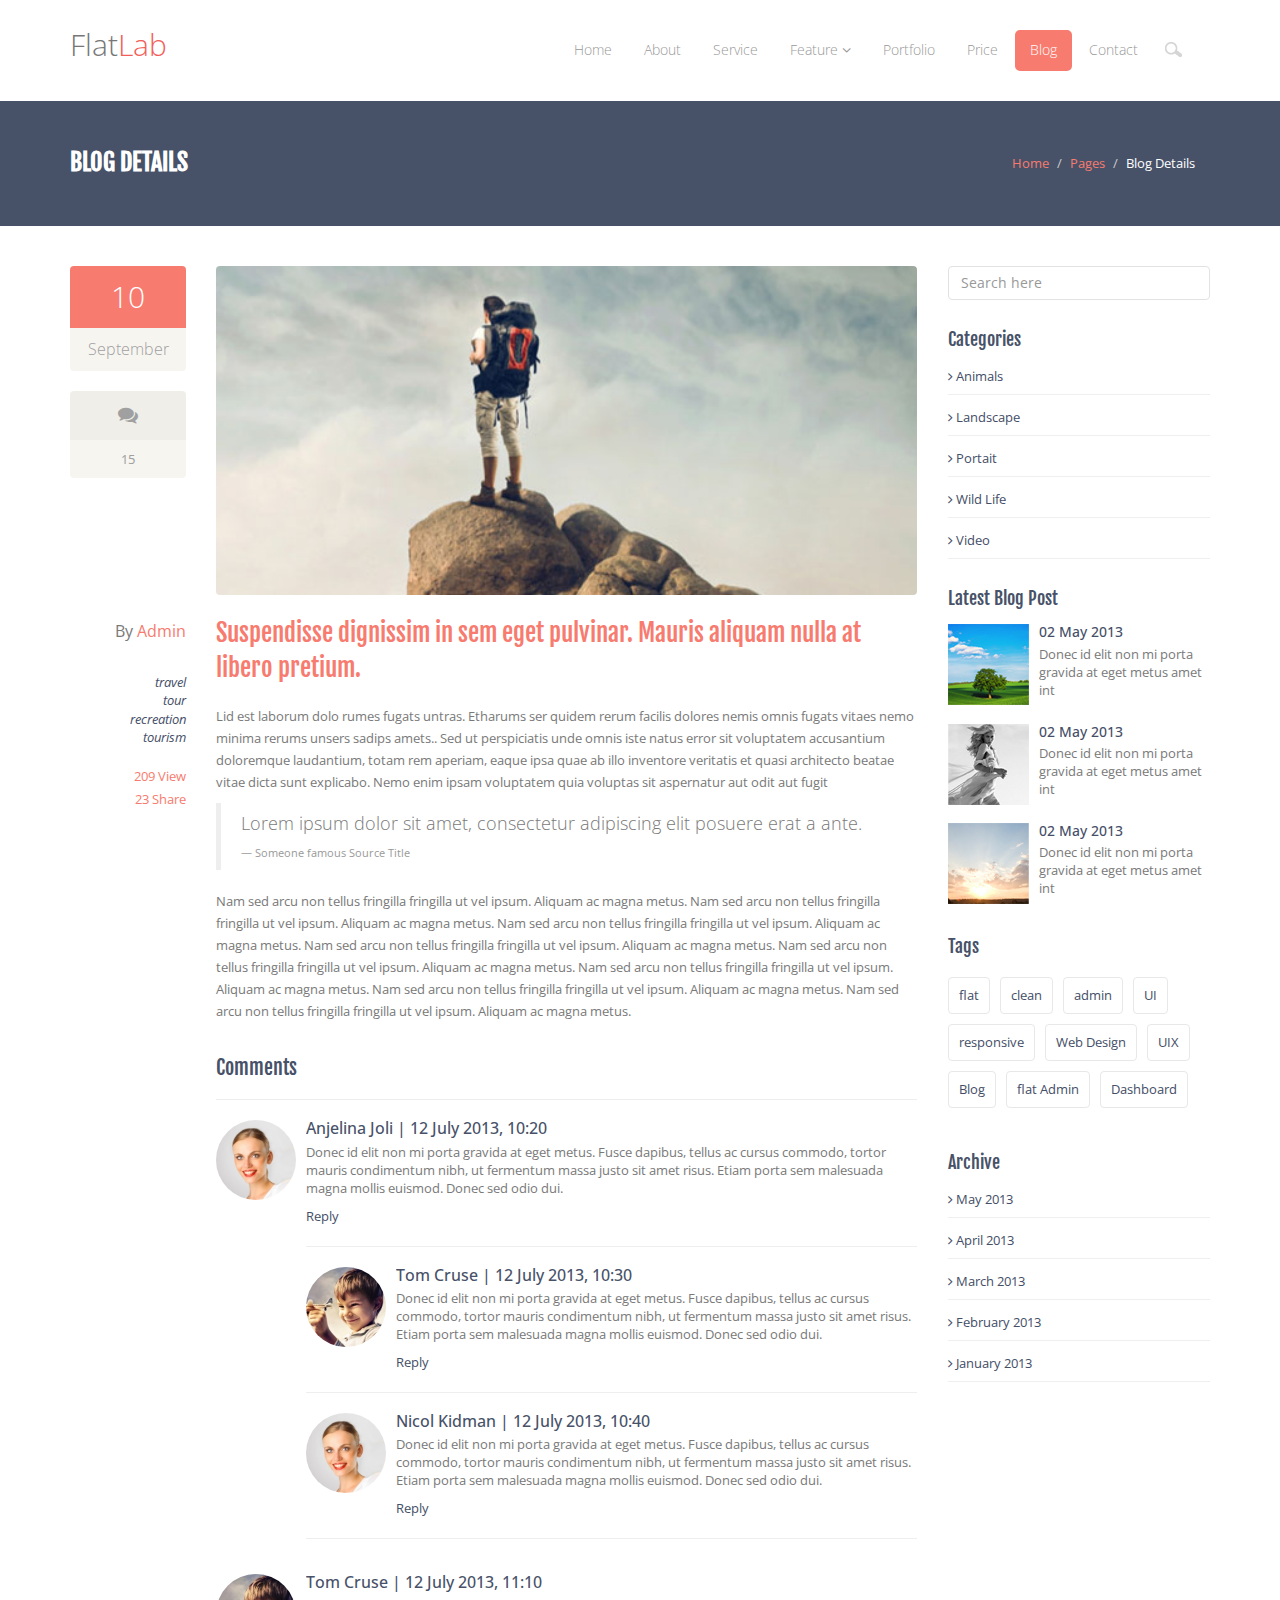
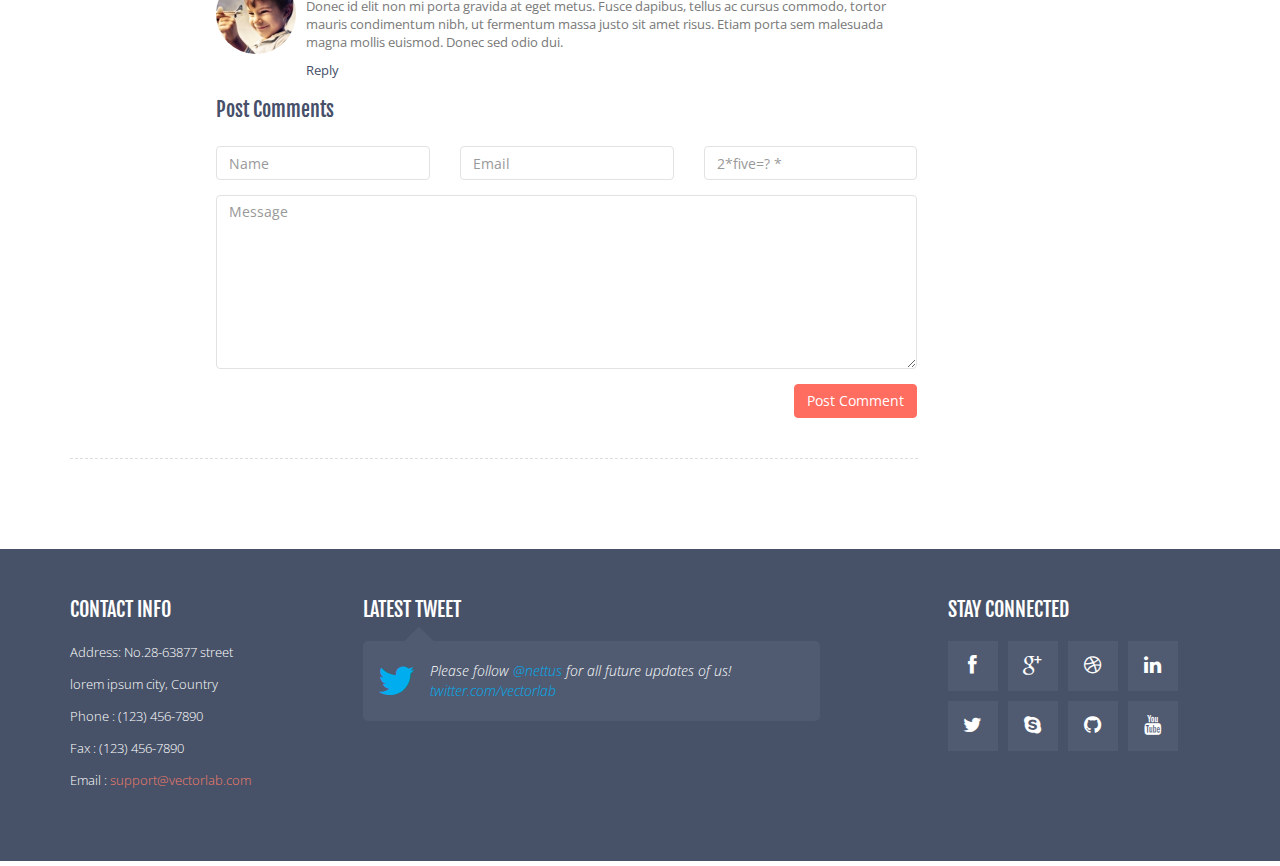
<file: MyPersonalBlog.UI/wwwroot/templates/Frontend(Flatlab)/blog_detail.html>
<!DOCTYPE html>
<html lang="en">
  <head>
    <meta charset="utf-8">
    <meta name="viewport" content="width=device-width, initial-scale=1.0">
    <meta name="description" content="">
    <meta name="author" content="Mosaddek">
    <meta name="keyword" content="FlatLab, Dashboard, Bootstrap, Admin, Template, Theme, Responsive, Fluid, Retina">
    <link rel="shortcut icon" href="img/favicon.png">

    <title>FlatLab Frontend | Blog Details</title>

    <!-- Bootstrap core CSS -->
    <link href="css/bootstrap.min.css" rel="stylesheet">
    <link href="css/theme.css" rel="stylesheet">
    <link href="css/bootstrap-reset.css" rel="stylesheet">
    <!--external css-->
    <link href="assets/font-awesome/css/font-awesome.css" rel="stylesheet" />
    <link rel="stylesheet" href="css/flexslider.css"/>
    <link href="assets/bxslider/jquery.bxslider.css" rel="stylesheet" />


      <!-- Custom styles for this template -->
    <link href="css/style.css" rel="stylesheet">
    <link href="css/style-responsive.css" rel="stylesheet" />

    <!-- HTML5 shim and Respond.js IE8 support of HTML5 tooltipss and media queries -->
    <!--[if lt IE 9]>
      <script src="js/html5shiv.js"></script>
      <script src="js/respond.min.js"></script>
    <![endif]-->
  </head>

  <body>
     <!--header start-->
    <header class="header-frontend">
        <div class="navbar navbar-default navbar-static-top">
            <div class="container">
                <div class="navbar-header">
                    <button type="button" class="navbar-toggle" data-toggle="collapse" data-target=".navbar-collapse">
                        <span class="icon-bar"></span>
                        <span class="icon-bar"></span>
                        <span class="icon-bar"></span>
                    </button>
                    <a class="navbar-brand" href="index.html">Flat<span>Lab</span></a>
                </div>
                <div class="navbar-collapse collapse ">
                    <ul class="nav navbar-nav">
                        <li><a href="index.html">Home</a></li>
                        <li><a href="about.html">About</a></li>
                        <li><a href="services.html">Service</a></li>
                        <li class="dropdown ">
                            <a href="#" class="dropdown-toggle " data-toggle="dropdown" data-hover="dropdown" data-delay="0" data-close-others="false">Feature <b class=" icon-angle-down"></b></a>
                            <ul class="dropdown-menu">
                                <li><a href="typography.html">Typography</a></li>
                                <li><a href="button.html">Buttons</a></li>
                            </ul>
                        </li>
                        <li><a href="portfolio.html">Portfolio</a></li>
                        <li><a href="price.html">Price</a></li>
                        <li class="active"><a href="blog.html">Blog</a></li>
                        <li><a href="contact.html">Contact</a></li>
                        <li><input type="text" placeholder=" Search" class="form-control search"></li>
                    </ul>
                </div>
            </div>
        </div>
    </header>
    <!--header end-->

    <!--breadcrumbs start-->
    <div class="breadcrumbs">
        <div class="container">
            <div class="row">
                <div class="col-lg-4 col-sm-4">
                    <h1>Blog Details</h1>
                </div>
                <div class="col-lg-8 col-sm-8">
                    <ol class="breadcrumb pull-right">
                        <li><a href="#">Home</a></li>
                        <li><a href="#">Pages</a></li>
                        <li class="active">Blog Details</li>
                    </ol>
                </div>
            </div>
        </div>
    </div>
    <!--breadcrumbs end-->

    <!--container start-->
    <div class="container">
        <div class="row">
            <!--blog start-->
            <div class="col-lg-9">
                <div class="blog-item">
                    <div class="row">
                        <div class="col-lg-2 col-sm-2">
                            <div class="date-wrap">
                                <span class="date">10</span>
                                <span class="month">September</span>
                            </div>
                            <div class="comnt-wrap">
                                <span class="comnt-ico">
                                    <i class="icon-comments"></i>
                                </span>
                                <span class="value">15</span>
                            </div>
                        </div>
                        <div class="col-lg-10 col-sm-10">
                            <div class="blog-img">
                                <img src="img/blog/img1.jpg" alt=""/>
                            </div>

                        </div>
                    </div>
                    <div class="row">
                        <div class="col-lg-2 col-sm-2 text-right">
                            <div class="author">
                                By <a href="#">Admin</a>
                            </div>
                            <ul class="list-unstyled">
                                <li><a href="javascript:;"><em>travel</em></a></li>
                                <li><a href="javascript:;"><em>tour</em></a></li>
                                <li><a href="javascript:;"><em>recreation</em></a></li>
                                <li><a href="javascript:;"><em>tourism</em></a></li>
                            </ul>
                            <div class="shate-view">
                                <ul class="list-unstyled">
                                    <li><a href="javascript:;">209 View</a></li>
                                    <li><a href="javascript:;">23 Share</a></li>

                                </ul>
                            </div>
                        </div>
                        <div class="col-lg-10 col-sm-10">
                            <h1><a href="blog_detail.html">Suspendisse dignissim in sem eget pulvinar. Mauris aliquam nulla at libero pretium.</a></h1>
                            <p>Lid est laborum dolo rumes fugats untras. Etharums ser quidem rerum facilis dolores nemis omnis fugats vitaes nemo minima rerums unsers sadips amets.. Sed ut perspiciatis unde omnis iste natus error sit voluptatem accusantium doloremque laudantium, totam rem aperiam, eaque ipsa quae ab illo inventore veritatis et quasi architecto beatae vitae dicta sunt explicabo. Nemo enim ipsam voluptatem quia voluptas sit aspernatur aut odit aut fugit</p>
                            <blockquote>
                                <p>
                                    Lorem ipsum dolor sit amet, consectetur adipiscing elit posuere erat a ante.
                                </p>
                                <small>Someone famous <cite title="Source Title">Source Title</cite></small>
                            </blockquote>
                            <p>Nam sed arcu non tellus fringilla fringilla ut vel ipsum. Aliquam ac magna metus. Nam sed arcu non tellus fringilla fringilla ut vel ipsum. Aliquam ac magna metus. Nam sed arcu non tellus fringilla fringilla ut vel ipsum. Aliquam ac magna metus. Nam sed arcu non tellus fringilla fringilla ut vel ipsum. Aliquam ac magna metus. Nam sed arcu non tellus fringilla fringilla ut vel ipsum. Aliquam ac magna metus. Nam sed arcu non tellus fringilla fringilla ut vel ipsum. Aliquam ac magna metus. Nam sed arcu non tellus fringilla fringilla ut vel ipsum. Aliquam ac magna metus. Nam sed arcu non tellus fringilla fringilla ut vel ipsum. Aliquam ac magna metus. </p>
                            <div class="media">
                                <h3>Comments</h3>
                                <hr>
                                <a class="pull-left" href="javascript:;">
                                    <img class="media-object" src="img/avatar1.jpg" alt="">
                                </a>
                                <div class="media-body">
                                    <h4 class="media-heading">
                                        Anjelina Joli <span>|</span>
                                        <span>12 July 2013, 10:20 </span>
                                    </h4>
                                    <p>
                                        Donec id elit non mi porta gravida at eget metus. Fusce dapibus, tellus ac cursus commodo, tortor mauris condimentum nibh, ut fermentum massa justo sit amet risus. Etiam porta sem malesuada magna mollis euismod. Donec sed odio dui.
                                    </p>
                                    <a href="javascript:;">Reply</a>
                                    <hr>
                                    <!-- Nested media object -->
                                    <div class="media">
                                        <a class="pull-left" href="javascript:;">
                                            <img class="media-object" src="img/avatar2.jpg" alt="">
                                        </a>
                                        <div class="media-body">
                                            <h4 class="media-heading">
                                                Tom Cruse <span>|</span>
                                                <span>12 July 2013, 10:30 </span>
                                            </h4>
                                            <p>
                                                Donec id elit non mi porta gravida at eget metus. Fusce dapibus, tellus ac cursus commodo, tortor mauris condimentum nibh, ut fermentum massa justo sit amet risus. Etiam porta sem malesuada magna mollis euismod. Donec sed odio dui.
                                            </p>
                                            <a href="javascript:;">Reply</a>
                                        </div>
                                    </div>
                                    <!--end media-->
                                    <hr>
                                    <div class="media">
                                        <a class="pull-left" href="javascript:;">
                                            <img class="media-object" src="img/avatar1.jpg" alt="">
                                        </a>
                                        <div class="media-body">
                                            <h4 class="media-heading">
                                                Nicol Kidman <span>|</span>
                                                <span>12 July 2013, 10:40 </span>
                                            </h4>
                                            <p>
                                                Donec id elit non mi porta gravida at eget metus. Fusce dapibus, tellus ac cursus commodo, tortor mauris condimentum nibh, ut fermentum massa justo sit amet risus. Etiam porta sem malesuada magna mollis euismod. Donec sed odio dui.
                                            </p>
                                            <a href="javascript:;">Reply</a>
                                        </div>
                                    </div>
                                    <hr>
                                    <!--end media-->
                                </div>
                            </div>
                            <div class="media">
                                <a class="pull-left" href="javascript:;">
                                    <img class="media-object" src="img/avatar2.jpg" alt="">
                                </a>
                                <div class="media-body">
                                    <h4 class="media-heading">
                                        Tom Cruse <span>|</span>
                                        <span>12 July 2013, 11:10 </span>
                                    </h4>
                                    <p>
                                        Donec id elit non mi porta gravida at eget metus. Fusce dapibus, tellus ac cursus commodo, tortor mauris condimentum nibh, ut fermentum massa justo sit amet risus. Etiam porta sem malesuada magna mollis euismod. Donec sed odio dui.
                                    </p>
                                    <a href="javascript:;">Reply</a>
                                </div>
                            </div>
                            <div class="post-comment">
                                <h3 class="skills">Post Comments</h3>
                                <form class="form-horizontal" role="form">
                                    <div class="form-group">
                                        <div class="col-lg-4">
                                            <input type="text" placeholder="Name" class="col-lg-12 form-control">
                                        </div>

                                        <div class="col-lg-4">
                                            <input type="text" placeholder="Email" class="col-lg-12 form-control">
                                        </div>

                                        <div class="col-lg-4">
                                            <input type="text" placeholder="2*five=? *" class="col-lg-12 form-control">
                                        </div>
                                    </div>
                                    <div class="form-group">
                                        <div class="col-lg-12">
                                            <textarea placeholder="Message" rows="8" class=" form-control"></textarea>
                                        </div>
                                    </div>
                                    <p>
                                        <button type="submit" class="btn btn-danger pull-right">Post Comment</button>
                                    </p>
                                </form>
                            </div>

                        </div>
                    </div>
                </div>

            </div>

            <div class="col-lg-3">
                <div class="blog-side-item">
                    <div class="search-row">
                        <input type="text" class="form-control" placeholder="Search here">
                    </div>
                    <div class="category">
                        <h3>Categories</h3>
                        <ul class="list-unstyled">
                            <li><a href="javascript:;"><i class="  icon-angle-right"></i> Animals</a></li>
                            <li><a href="javascript:;"><i class="  icon-angle-right"></i> Landscape</a></li>
                            <li><a href="javascript:;"><i class="  icon-angle-right"></i> Portait</a></li>
                            <li><a href="javascript:;"><i class="  icon-angle-right"></i> Wild Life</a></li>
                            <li><a href="javascript:;"><i class="  icon-angle-right"></i> Video</a></li>
                        </ul>
                    </div>

                    <div class="blog-post">
                        <h3>Latest Blog Post</h3>
                        <div class="media">
                            <a class="pull-left" href="javascript:;">
                                <img class=" " src="img/blog/blog-thumb-1.jpg" alt="">
                            </a>
                            <div class="media-body">
                                <h5 class="media-heading"><a href="javascript:;">02 May 2013 </a></h5>
                                <p>
                                    Donec id elit non mi porta gravida at eget metus amet int
                                </p>
                            </div>
                        </div>
                        <div class="media">
                            <a class="pull-left" href="javascript:;">
                                <img class=" " src="img/blog/blog-thumb-2.jpg" alt="">
                            </a>
                            <div class="media-body">
                                <h5 class="media-heading"><a href="javascript:;">02 May 2013 </a></h5>
                                <p>
                                    Donec id elit non mi porta gravida at eget metus amet int
                                </p>
                            </div>
                        </div>
                        <div class="media">
                            <a class="pull-left" href="javascript:;">
                                <img class=" " src="img/blog/blog-thumb-3.jpg" alt="">
                            </a>
                            <div class="media-body">
                                <h5 class="media-heading"><a href="javascript:;">02 May 2013 </a></h5>
                                <p>
                                    Donec id elit non mi porta gravida at eget metus amet int
                                </p>
                            </div>
                        </div>
                    </div>

                    <div class="tags">
                        <h3>Tags</h3>
                        <ul class="list-unstyled tag">
                            <li><a href="#">flat</a></li>
                            <li><a href="#"> clean</a></li>
                            <li><a href="#"> admin</a></li>
                            <li><a href="#"> UI</a></li>
                            <li><a href="#"> responsive</a></li>
                            <li><a href="#"> Web Design</a></li>
                            <li><a href="#"> UIX</a></li>
                            <li><a href="#"> Blog</a></li>
                            <li><a href="#">flat Admin</a></li>
                            <li><a href="#"> Dashboard</a></li>
                        </ul>
                    </div>


                    <div class="archive">
                        <h3>Archive</h3>
                        <ul class="list-unstyled">
                            <li><a href="javascript:;"><i class="  icon-angle-right"></i> May 2013</a></li>
                            <li><a href="javascript:;"><i class="  icon-angle-right"></i> April 2013</a></li>
                            <li><a href="javascript:;"><i class="  icon-angle-right"></i> March 2013</a></li>
                            <li><a href="javascript:;"><i class="  icon-angle-right"></i> February 2013</a></li>
                            <li><a href="javascript:;"><i class="  icon-angle-right"></i> January 2013</a></li>
                        </ul>
                    </div>


                </div>
            </div>

            <!--blog end-->
        </div>

    </div>
    <!--container end-->

     <!--footer start-->
     <footer class="footer">
         <div class="container">
             <div class="row">
                 <div class="col-lg-3 col-sm-3">
                     <h1>contact info</h1>
                     <address>
                         <p>Address: No.28-63877 street</p>
                         <p>lorem ipsum city, Country</p>

                         <p>Phone : (123) 456-7890</p>
                         <p>Fax : (123) 456-7890</p>
                         <p>Email : <a href="javascript:;">support@vectorlab.com</a></p>
                     </address>
                 </div>
                 <div class="col-lg-5 col-sm-5">
                     <h1>latest tweet</h1>
                     <div class="tweet-box">
                         <i class="icon-twitter"></i>
                         <em>Please follow <a href="javascript:;">@nettus</a> for all future updates of us! <a href="javascript:;">twitter.com/vectorlab</a></em>
                     </div>
                 </div>
                 <div class="col-lg-3 col-sm-3 col-lg-offset-1">
                     <h1>stay connected</h1>
                     <ul class="social-link-footer list-unstyled">
                         <li><a href="#"><i class="icon-facebook"></i></a></li>
                         <li><a href="#"><i class="icon-google-plus"></i></a></li>
                         <li><a href="#"><i class="icon-dribbble"></i></a></li>
                         <li><a href="#"><i class="icon-linkedin"></i></a></li>
                         <li><a href="#"><i class="icon-twitter"></i></a></li>
                         <li><a href="#"><i class="icon-skype"></i></a></li>
                         <li><a href="#"><i class="icon-github"></i></a></li>
                         <li><a href="#"><i class="icon-youtube"></i></a></li>
                     </ul>
                 </div>
             </div>
         </div>
     </footer>
     <!--footer end-->

  <!-- js placed at the end of the document so the pages load faster -->
    <script src="js/jquery.js"></script>
    <script src="js/bootstrap.min.js"></script>
    <script type="text/javascript" src="js/hover-dropdown.js"></script>
    <script defer src="js/jquery.flexslider.js"></script>
    <script type="text/javascript" src="assets/bxslider/jquery.bxslider.js"></script>

    <script src="js/jquery.easing.min.js"></script>
    <script src="js/link-hover.js"></script>


     <!--common script for all pages-->
    <script src="js/common-scripts.js"></script>


  <script>


  </script>

  </body>
</html>
</file>
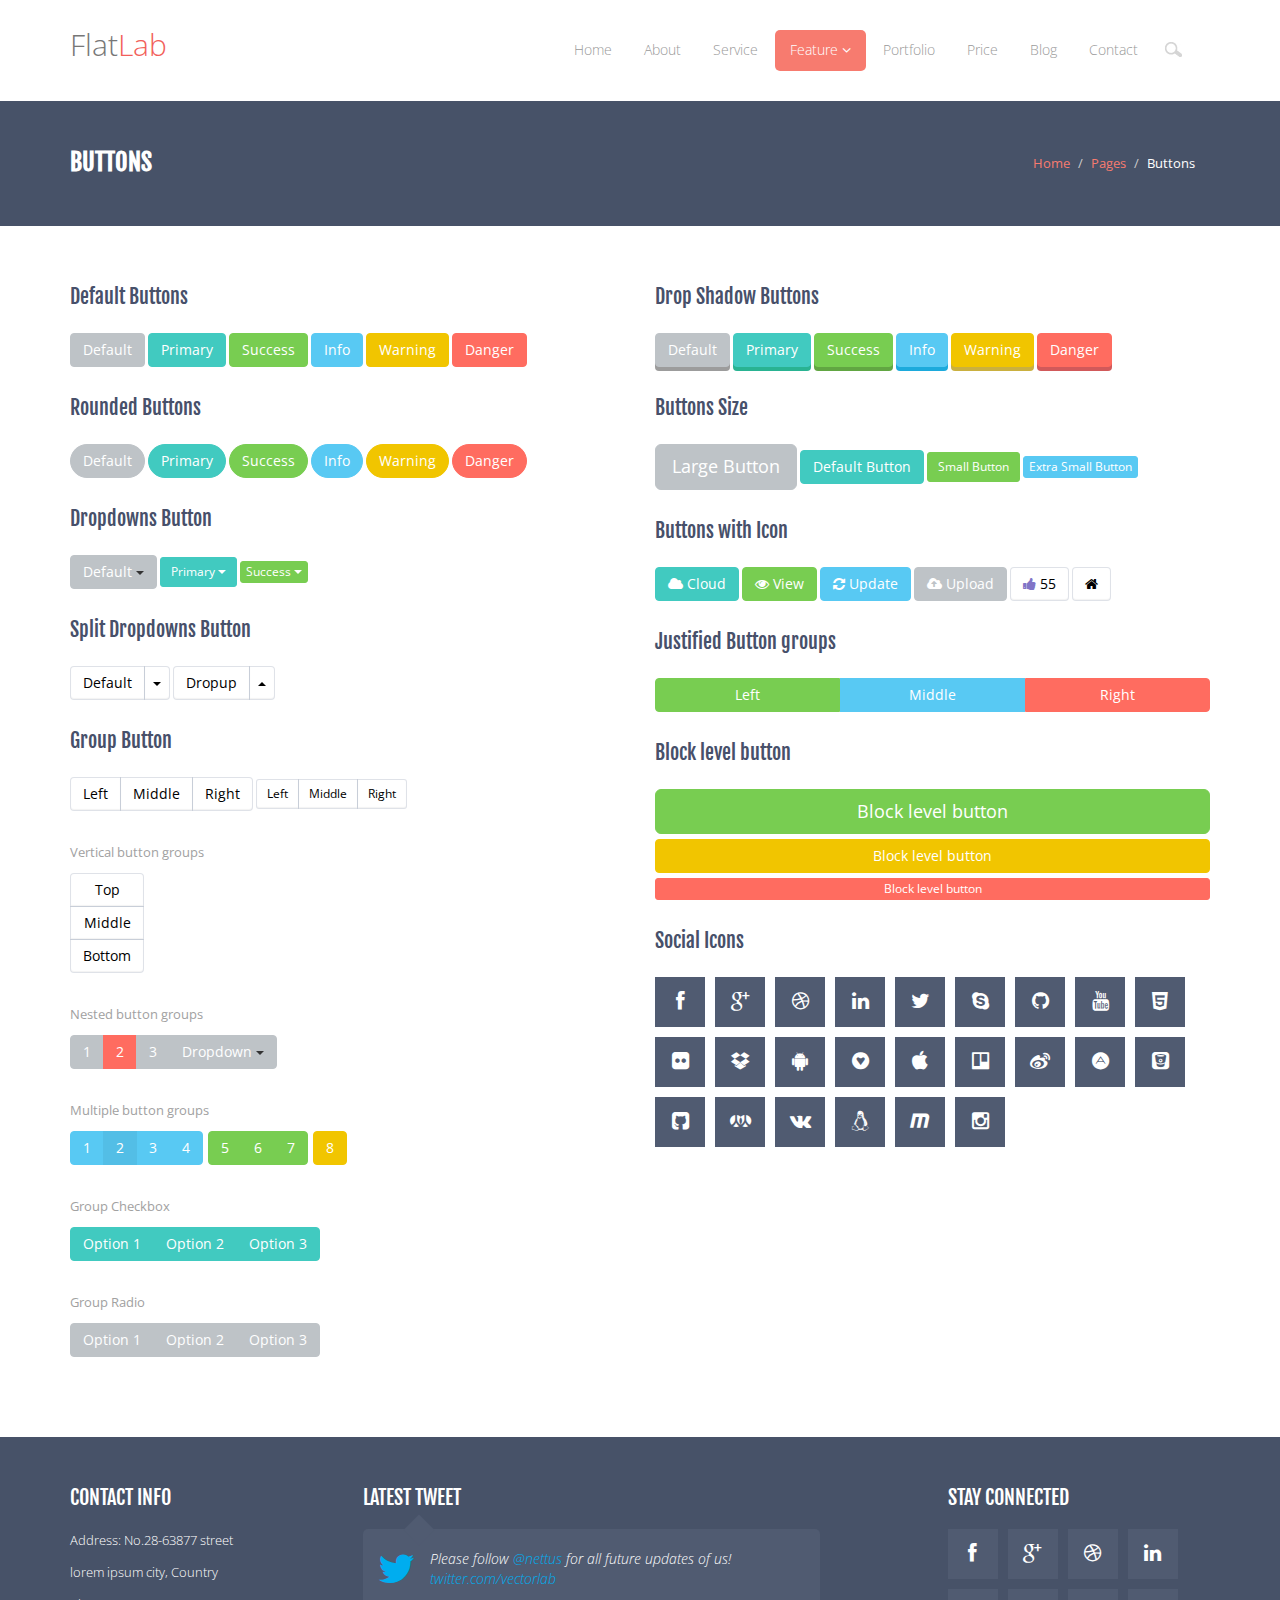
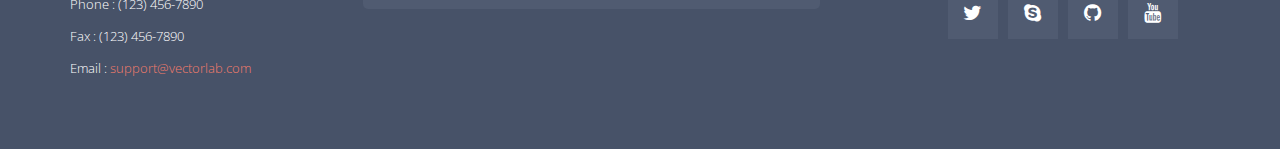
<file: MyPersonalBlog.UI/wwwroot/templates/Frontend(Flatlab)/button.html>
<!DOCTYPE html>
<html lang="en">
  <head>
    <meta charset="utf-8">
    <meta name="viewport" content="width=device-width, initial-scale=1.0">
    <meta name="description" content="">
    <meta name="author" content="Mosaddek">
    <meta name="keyword" content="FlatLab, Dashboard, Bootstrap, Admin, Template, Theme, Responsive, Fluid, Retina">
    <link rel="shortcut icon" href="img/favicon.png">

    <title>FlatLab Frontend | Buttons</title>

    <!-- Bootstrap core CSS -->
    <link href="css/bootstrap.min.css" rel="stylesheet">
    <link href="css/theme.css" rel="stylesheet">
    <link href="css/bootstrap-reset.css" rel="stylesheet">
    <!--external css-->
    <link href="assets/font-awesome/css/font-awesome.css" rel="stylesheet" />
    <link rel="stylesheet" href="css/flexslider.css"/>
    <link href="assets/bxslider/jquery.bxslider.css" rel="stylesheet" />


      <!-- Custom styles for this template -->
    <link href="css/style.css" rel="stylesheet">
    <link href="css/style-responsive.css" rel="stylesheet" />

    <!-- HTML5 shim and Respond.js IE8 support of HTML5 tooltipss and media queries -->
    <!--[if lt IE 9]>
      <script src="js/html5shiv.js"></script>
      <script src="js/respond.min.js"></script>
    <![endif]-->
  </head>

  <body>
     <!--header start-->
    <header class="header-frontend">
        <div class="navbar navbar-default navbar-static-top">
            <div class="container">
                <div class="navbar-header">
                    <button type="button" class="navbar-toggle" data-toggle="collapse" data-target=".navbar-collapse">
                        <span class="icon-bar"></span>
                        <span class="icon-bar"></span>
                        <span class="icon-bar"></span>
                    </button>
                    <a class="navbar-brand" href="index.html">Flat<span>Lab</span></a>
                </div>
                <div class="navbar-collapse collapse ">
                    <ul class="nav navbar-nav">
                        <li><a href="index.html">Home</a></li>
                        <li><a href="about.html">About</a></li>
                        <li><a href="services.html">Service</a></li>
                        <li class="dropdown active">
                            <a href="#" class="dropdown-toggle " data-toggle="dropdown" data-hover="dropdown" data-delay="0" data-close-others="false">Feature <b class=" icon-angle-down"></b></a>
                            <ul class="dropdown-menu">
                                <li><a href="typography.html">Typography</a></li>
                                <li class="active"><a href="button.html">Buttons</a></li>
                            </ul>
                        </li>
                        <li><a href="portfolio.html">Portfolio</a></li>
                        <li ><a href="price.html">Price</a></li>
                        <li><a href="blog.html">Blog</a></li>
                        <li><a href="contact.html">Contact</a></li>
                        <li><input type="text" placeholder=" Search" class="form-control search"></li>
                    </ul>
                </div>
            </div>
        </div>
    </header>
    <!--header end-->

    <!--breadcrumbs start-->
    <div class="breadcrumbs">
        <div class="container">
            <div class="row">
                <div class="col-lg-4 col-sm-4">
                    <h1>Buttons</h1>
                </div>
                <div class="col-lg-8 col-sm-8">
                    <ol class="breadcrumb pull-right">
                        <li><a href="#">Home</a></li>
                        <li><a href="#">Pages</a></li>
                        <li class="active">Buttons</li>
                    </ol>
                </div>
            </div>
        </div>
    </div>
    <!--breadcrumbs end-->

    <!--container start-->
    <div class="container">
        <div class="row">
            <!--Buttons start-->
            <div class="col-lg-6 col-sm-6">
                <h3 class="skills">Default Buttons</h3>
                <div class="btn-row">
                    <button class="btn btn-default" type="button">Default</button>
                    <button class="btn btn-primary" type="button">Primary</button>
                    <button class="btn btn-success" type="button">Success</button>
                    <button class="btn btn-info" type="button">Info</button>
                    <button class="btn btn-warning" type="button">Warning</button>
                    <button class="btn btn-danger" type="button">Danger</button>
                </div>
                <h3 class="skills">Rounded Buttons</h3>
                <div class="btn-row">
                    <button class="btn btn-round btn-default" type="button">Default</button>
                    <button class="btn btn-round btn-primary" type="button">Primary</button>
                    <button class="btn btn-round btn-success" type="button">Success</button>
                    <button class="btn btn-round btn-info" type="button">Info</button>
                    <button class="btn btn-round btn-warning" type="button">Warning</button>
                    <button class="btn btn-round btn-danger" type="button">Danger</button>
                </div>
                <h3 class="skills">Dropdowns Button</h3>
                <div class="btn-row">
                    <div class="btn-group">
                        <button type="button" class="btn btn-default dropdown-toggle" data-toggle="dropdown">Default <span class="caret"></span></button>
                        <ul class="dropdown-menu" role="menu">
                            <li><a href="#">Action</a></li>
                            <li><a href="#">Another action</a></li>
                            <li><a href="#">Something else here</a></li>
                            <li class="divider"></li>
                            <li><a href="#">Separated link</a></li>
                        </ul>
                    </div><!-- /btn-group -->
                    <div class="btn-group">
                        <button type="button" class="btn btn-primary dropdown-toggle btn-sm" data-toggle="dropdown">Primary <span class="caret"></span></button>
                        <ul class="dropdown-menu" role="menu">
                            <li><a href="#">Action</a></li>
                            <li><a href="#">Another action</a></li>
                            <li><a href="#">Something else here</a></li>
                            <li class="divider"></li>
                            <li><a href="#">Separated link</a></li>
                        </ul>
                    </div><!-- /btn-group -->
                    <div class="btn-group">
                        <button type="button" class="btn btn-success dropdown-toggle btn-xs" data-toggle="dropdown">Success <span class="caret"></span></button>
                        <ul class="dropdown-menu" role="menu">
                            <li><a href="#">Action</a></li>
                            <li><a href="#">Another action</a></li>
                            <li><a href="#">Something else here</a></li>
                            <li class="divider"></li>
                            <li><a href="#">Separated link</a></li>
                        </ul>
                    </div><!-- /btn-group -->
                </div>
                <h3 class="skills"> Split Dropdowns Button </h3>
                <div class="btn-row">
                    <div class="btn-group">
                        <button type="button" class="btn btn-white">Default</button>
                        <button type="button" class="btn btn-white dropdown-toggle" data-toggle="dropdown"><span class="caret"></span></button>
                        <ul class="dropdown-menu" role="menu">
                            <li><a href="#">Action</a></li>
                            <li><a href="#">Another action</a></li>
                            <li><a href="#">Something else here</a></li>
                            <li class="divider"></li>
                            <li><a href="#">Separated link</a></li>
                        </ul>
                    </div><!-- /btn-group -->
                    <div class="btn-group dropup">
                        <button type="button" class="btn btn-white">Dropup</button>
                        <button type="button" class="btn btn-white dropdown-toggle" data-toggle="dropdown"><span class="caret"></span></button>
                        <ul class="dropdown-menu" role="menu">
                            <li><a href="#">Action</a></li>
                            <li><a href="#">Another action</a></li>
                            <li><a href="#">Something else here</a></li>
                            <li class="divider"></li>
                            <li><a href="#">Separated link</a></li>
                        </ul>
                    </div><!-- /btn-group -->
                </div>

                <h3 class="skills"> Group Button </h3>
                <div class="btn-row">
                    <div class="btn-row">
                        <div class="btn-group">
                            <button type="button" class="btn btn-white">Left</button>
                            <button type="button" class="btn btn-white">Middle</button>
                            <button type="button" class="btn btn-white">Right</button>
                        </div>
                        <div class="btn-group  btn-group-sm">
                            <button type="button" class="btn btn-white">Left</button>
                            <button type="button" class="btn btn-white">Middle</button>
                            <button type="button" class="btn btn-white">Right</button>
                        </div>
                    </div>
                    <p class="text-muted">Vertical button groups</p>
                    <div class="btn-row">
                        <div class="btn-group-vertical">
                            <button type="button" class="btn btn-white">Top</button>
                            <button type="button" class="btn btn-white">Middle</button>
                            <button type="button" class="btn btn-white">Bottom</button>
                        </div>
                    </div>
                    <p class="text-muted">Nested button groups</p>
                    <div class="btn-row">
                        <div class="btn-group">
                            <button type="button" class="btn btn-default">1</button>
                            <button type="button" class="btn btn-danger">2</button>
                            <button type="button" class="btn btn-default">3</button>
                            <div class="btn-group">
                                <button type="button" class="btn btn-default dropdown-toggle" data-toggle="dropdown"> Dropdown <span class="caret"></span> </button>
                                <ul class="dropdown-menu">
                                    <li><a href="#">Dropdown link 1</a></li>
                                    <li><a href="#">Dropdown link 2</a></li>
                                    <li><a href="#">Dropdown link 3</a></li>
                                </ul>
                            </div>
                        </div>
                    </div>

                    <p class="text-muted">Multiple button groups</p>
                    <div class="btn-row">
                        <div class="btn-toolbar">
                            <div class="btn-group">
                                <button type="button" class="btn btn-info">1</button>
                                <button type="button" class="btn btn-info active">2</button>
                                <button type="button" class="btn btn-info">3</button>
                                <button type="button" class="btn btn-info">4</button>
                            </div>
                            <div class="btn-group">
                                <button type="button" class="btn btn-success">5</button>
                                <button type="button" class="btn btn-success">6</button>
                                <button type="button" class="btn btn-success">7</button>
                            </div>
                            <div class="btn-group">
                                <button type="button" class="btn btn-warning">8</button>
                            </div>
                        </div>
                    </div>

                    <p class="text-muted">Group Checkbox</p>
                    <div class="btn-row">
                        <div data-toggle="buttons" class="btn-group">
                            <label class="btn btn-primary">
                                <input type="checkbox"> Option 1
                            </label>
                            <label class="btn btn-primary">
                                <input type="checkbox"> Option 2
                            </label>
                            <label class="btn btn-primary">
                                <input type="checkbox"> Option 3
                            </label>
                        </div>
                    </div>

                    <p class="text-muted">Group Radio</p>
                    <div class="btn-row">
                        <div data-toggle="buttons" class="btn-group">
                            <label class="btn btn-default">
                                <input type="radio" id="option1" name="options"> Option 1
                            </label>
                            <label class="btn btn-default">
                                <input type="radio" id="option2" name="options"> Option 2
                            </label>
                            <label class="btn btn-default">
                                <input type="radio" id="option3" name="options"> Option 3
                            </label>
                        </div>
                    </div>
                </div>

            </div>
           <div class="col-lg-6 col-sm-6">
               <h3 class="skills"> Drop Shadow Buttons </h3>
               <div class="btn-row">
                   <button class="btn btn-shadow btn-default" type="button">Default</button>
                   <button class="btn btn-shadow btn-primary" type="button">Primary</button>
                   <button class="btn btn-shadow btn-success" type="button">Success</button>
                   <button class="btn btn-shadow btn-info" type="button">Info</button>
                   <button class="btn btn-shadow btn-warning" type="button">Warning</button>
                   <button class="btn btn-shadow btn-danger" type="button">Danger</button>
               </div>
               <h3 class="skills">  Buttons Size  </h3>
               <div class="btn-row">
                   <button class="btn btn-default btn-lg" type="button">Large Button</button>
                   <button class="btn btn-primary" type="button">Default Button</button>
                   <button class="btn btn-success btn-sm" type="button">Small Button</button>
                   <button class="btn btn-info btn-xs" type="button">Extra Small Button</button>
               </div>
               <h3 class="skills">  Buttons with Icon  </h3>
               <div class="btn-row">
                   <button class="btn btn-primary" type="button"><i class="icon-cloud"></i> Cloud</button>
                   <button class="btn btn-success" type="button"><i class="icon-eye-open"></i> View </button>
                   <button class="btn btn-info " type="button"><i class="icon-refresh"></i> Update</button>
                   <button class="btn btn-default " type="button"><i class="icon-cloud-upload"></i> Upload</button>
                   <button class="btn btn-white" data-toggle="button">
                       <i class="icon-thumbs-up text-info"></i>
                       55
                   </button>
                   <button class="btn btn-white" data-toggle="button">
                       <i class="icon-home"></i>
                   </button>
               </div>

               <h3 class="skills">   Justified Button groups   </h3>
               <div class="btn-row">
                   <div class="btn-group btn-group-justified">
                       <a href="#" class="btn btn-success">Left</a>
                       <a href="#" class="btn btn-info">Middle</a>
                       <a href="#" class="btn btn-danger">Right</a>
                   </div>
               </div>

               <h3 class="skills">    Block level button    </h3>
               <div class="btn-row">
                   <button class="btn btn-success btn-lg btn-block" type="button">Block level button</button>
                   <button class="btn btn-warning btn-block" type="button">Block level button</button>
                   <button class="btn btn-danger btn-xs btn-block" type="button">Block level button</button>
               </div>

               <h3 class="skills">    Social Icons   </h3>
               <ul class="social-link-footer list-unstyled">
                   <li><a href="#"><i class="icon-facebook"></i></a></li>
                   <li><a href="#"><i class="icon-google-plus"></i></a></li>
                   <li><a href="#"><i class="icon-dribbble"></i></a></li>
                   <li><a href="#"><i class="icon-linkedin"></i></a></li>
                   <li><a href="#"><i class="icon-twitter"></i></a></li>
                   <li><a href="#"><i class="icon-skype"></i></a></li>
                   <li><a href="#"><i class="icon-github"></i></a></li>
                   <li><a href="#"><i class="icon-youtube"></i></a></li>

                   <li><a href="#"><i class="icon-html5"></i></a></li>
                   <li><a href="#"><i class="icon-flickr"></i></a></li>
                   <li><a href="#"><i class="icon-dropbox"></i></a></li>
                   <li><a href="#"><i class="icon-android"></i></a></li>
                   <li><a href="#"><i class="icon-gittip"></i></a></li>
                   <li><a href="#"><i class="icon-apple"></i></a></li>
                   <li><a href="#"><i class="icon-trello"></i></a></li>
                   <li><a href="#"><i class="icon-weibo"></i></a></li>

                   <li><a href="#"><i class="icon-adn"></i></a></li>
                   <li><a href="#"><i class="icon-bitbucket-sign"></i></a></li>
                   <li><a href="#"><i class="icon-github-sign"></i></a></li>
                   <li><a href="#"><i class="icon-renren"></i></a></li>
                   <li><a href="#"><i class="icon-vk"></i></a></li>
                   <li><a href="#"><i class="icon-linux"></i></a></li>
                   <li><a href="#"><i class="icon-maxcdn"></i></a></li>
                   <li><a href="#"><i class="icon-instagram"></i></a></li>

               </ul>

           </div>
            <!--Buttons end-->
        </div>

    </div>
    <!--container end-->

     <!--footer start-->
     <footer class="footer">
         <div class="container">
             <div class="row">
                 <div class="col-lg-3 col-sm-3">
                     <h1>contact info</h1>
                     <address>
                         <p>Address: No.28-63877 street</p>
                         <p>lorem ipsum city, Country</p>

                         <p>Phone : (123) 456-7890</p>
                         <p>Fax : (123) 456-7890</p>
                         <p>Email : <a href="javascript:;">support@vectorlab.com</a></p>
                     </address>
                 </div>
                 <div class="col-lg-5 col-sm-5">
                     <h1>latest tweet</h1>
                     <div class="tweet-box">
                         <i class="icon-twitter"></i>
                         <em>Please follow <a href="javascript:;">@nettus</a> for all future updates of us! <a href="javascript:;">twitter.com/vectorlab</a></em>
                     </div>
                 </div>
                 <div class="col-lg-3 col-sm-3 col-lg-offset-1">
                     <h1>stay connected</h1>
                     <ul class="social-link-footer list-unstyled">
                         <li><a href="#"><i class="icon-facebook"></i></a></li>
                         <li><a href="#"><i class="icon-google-plus"></i></a></li>
                         <li><a href="#"><i class="icon-dribbble"></i></a></li>
                         <li><a href="#"><i class="icon-linkedin"></i></a></li>
                         <li><a href="#"><i class="icon-twitter"></i></a></li>
                         <li><a href="#"><i class="icon-skype"></i></a></li>
                         <li><a href="#"><i class="icon-github"></i></a></li>
                         <li><a href="#"><i class="icon-youtube"></i></a></li>
                     </ul>
                 </div>
             </div>
         </div>
     </footer>
     <!--footer end-->

  <!-- js placed at the end of the document so the pages load faster -->
    <script src="js/jquery.js"></script>
    <script src="js/bootstrap.min.js"></script>
    <script type="text/javascript" src="js/hover-dropdown.js"></script>
    <script defer src="js/jquery.flexslider.js"></script>
    <script type="text/javascript" src="assets/bxslider/jquery.bxslider.js"></script>

    <script src="js/jquery.easing.min.js"></script>
    <script src="js/link-hover.js"></script>


     <!--common script for all pages-->
    <script src="js/common-scripts.js"></script>


  <script>

  </script>

  </body>
</html>
</file>
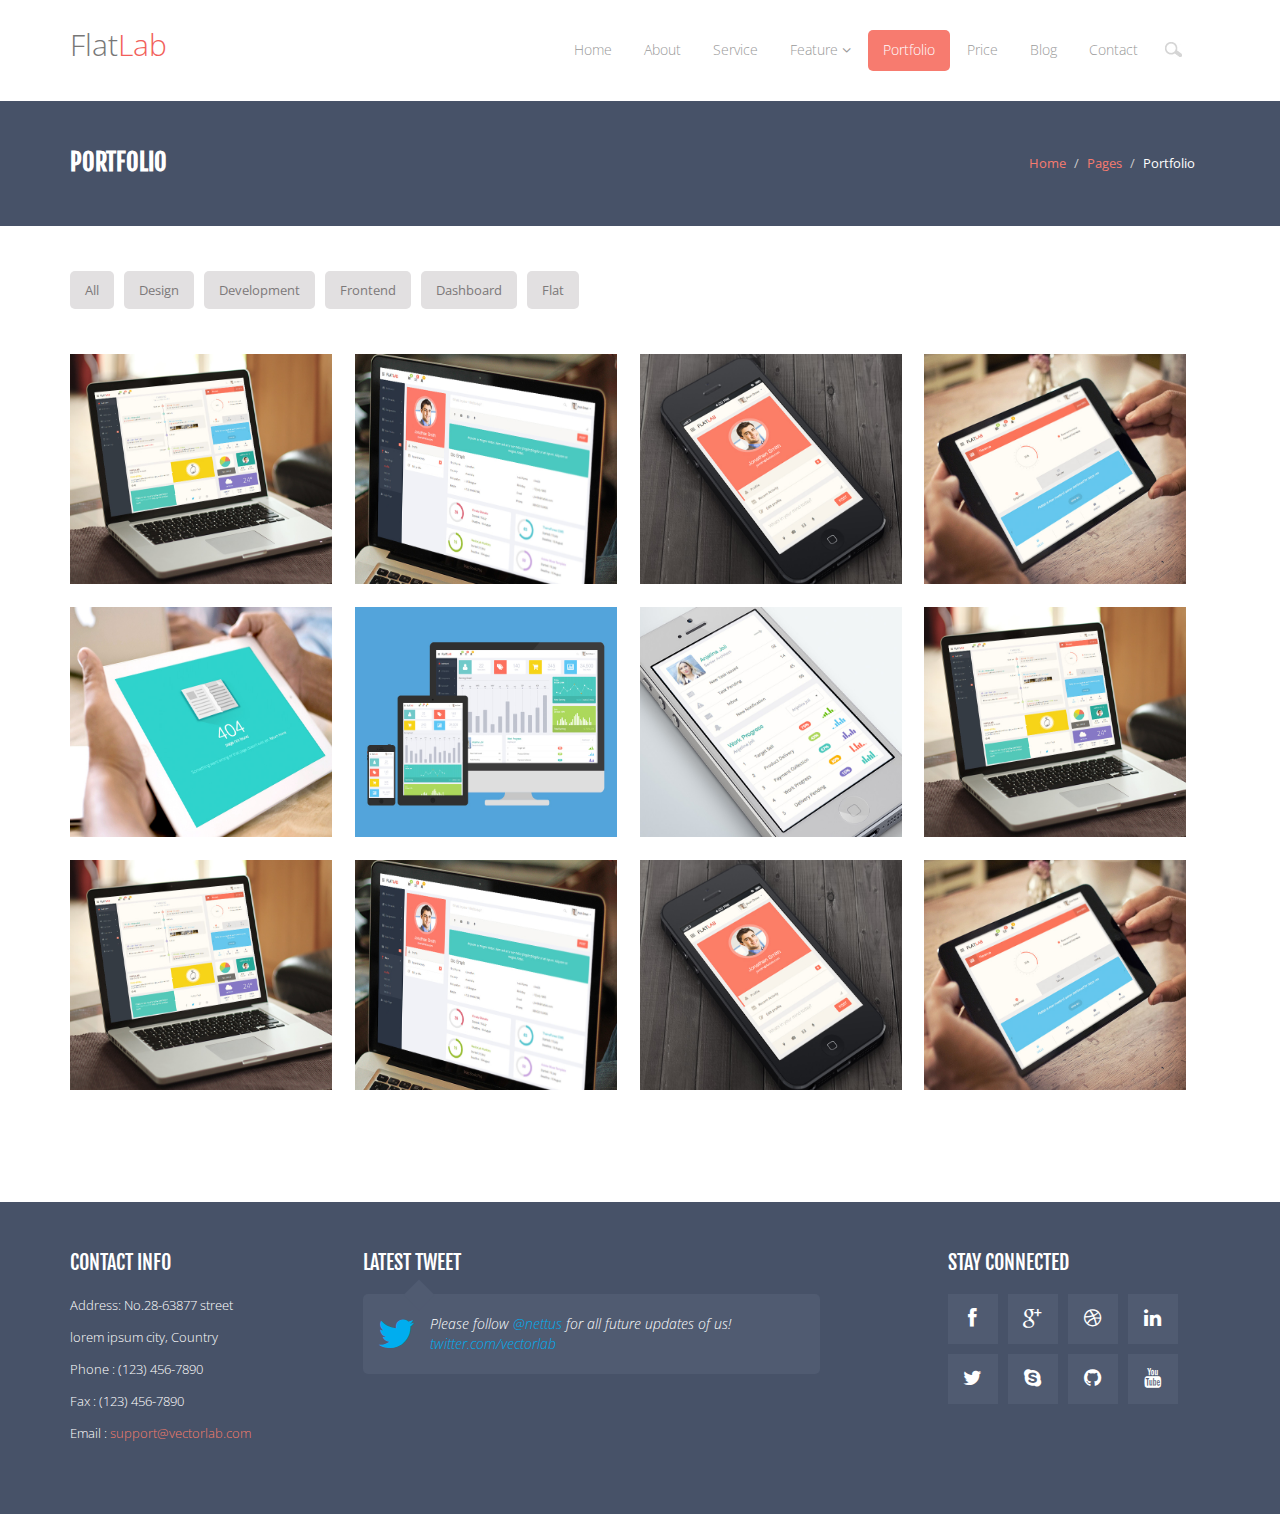
<file: MyPersonalBlog.UI/wwwroot/templates/Frontend(Flatlab)/portfolio.html>
<!DOCTYPE html>
<html lang="en">
  <head>
    <meta charset="utf-8">
    <meta name="viewport" content="width=device-width, initial-scale=1.0">
    <meta name="description" content="">
    <meta name="author" content="Mosaddek">
    <meta name="keyword" content="FlatLab, Dashboard, Bootstrap, Admin, Template, Theme, Responsive, Fluid, Retina">
    <link rel="shortcut icon" href="img/favicon.png">

    <title>FlatLab Frontend | Portfolio</title>

    <!-- Bootstrap core CSS -->
    <link href="css/bootstrap.min.css" rel="stylesheet">
    <link href="css/theme.css" rel="stylesheet">
    <link href="css/bootstrap-reset.css" rel="stylesheet">
    <!--external css-->
    <link href="assets/font-awesome/css/font-awesome.css" rel="stylesheet" />
    <link href="assets/fancybox/source/jquery.fancybox.css" rel="stylesheet" />

    <link href="css/superfish.css" rel="stylesheet">
    <link href="css/superfish-vertical.css" rel="stylesheet">

    <!-- Custom styles for this template -->
    <link href="css/style.css" rel="stylesheet">
    <link href="css/style-responsive.css" rel="stylesheet" />

    <!-- HTML5 shim and Respond.js IE8 support of HTML5 tooltipss and media queries -->
    <!--[if lt IE 9]>
      <script src="js/html5shiv.js"></script>
      <script src="js/respond.min.js"></script>
    <![endif]-->
  </head>

  <body>
     <!--header start-->
    <header class="header-frontend">
        <div class="navbar navbar-default navbar-static-top">
            <div class="container">
                <div class="navbar-header">
                    <button type="button" class="navbar-toggle" data-toggle="collapse" data-target=".navbar-collapse">
                        <span class="icon-bar"></span>
                        <span class="icon-bar"></span>
                        <span class="icon-bar"></span>
                    </button>
                    <a class="navbar-brand" href="index.html">Flat<span>Lab</span></a>
                </div>
                <div class="navbar-collapse collapse ">
                    <ul class="nav navbar-nav">
                        <li><a href="index.html">Home</a></li>
                        <li><a href="about.html">About</a></li>
                        <li><a href="services.html">Service</a></li>
                        <li class="dropdown ">
                            <a href="#" class="dropdown-toggle " data-toggle="dropdown" data-hover="dropdown" data-delay="0" data-close-others="false">Feature <b class=" icon-angle-down"></b></a>
                            <ul class="dropdown-menu">
                                <li><a href="typography.html">Typography</a></li>
                                <li><a href="button.html">Buttons</a></li>
                            </ul>
                        </li>
                        <li class="active"><a href="portfolio.html">Portfolio</a></li>
                        <li><a href="price.html">Price</a></li>
                        <li><a href="blog.html">Blog</a></li>
                        <li><a href="contact.html">Contact</a></li>
                        <li><input type="text" placeholder=" Search" class="form-control search"></li>
                    </ul>
                </div>
            </div>
        </div>
    </header>
    <!--header end-->

     <!--breadcrumbs start-->
     <div class="breadcrumbs">
         <div class="container">
             <div class="row">
                 <div class="col-lg-4 col-sm-4">
                     <h1>Portfolio</h1>
                 </div>
                 <div class="col-lg-8 col-sm-8">
                     <ol class="breadcrumb pull-right">
                         <li><a href="#">Home</a></li>
                         <li><a href="#">Pages</a></li>
                         <li class="active">Portfolio</li>
                     </ol>
                 </div>
             </div>
         </div>
     </div>
     <!--breadcrumbs end-->

    <!--container start-->
    <div class="container">
        <!--portfolio start-->
        <div class="gallery-container">
            <ul id="filters" class="list-unstyled">
                <li><a href="#" data-filter="*"> All</a></li>
                <li><a href="#" data-filter=".design">Design</a></li>
                <li><a href="#" data-filter=".development">Development</a></li>
                <li><a href="#" data-filter=".frontend, .dashboard">Frontend</a></li>
                <li><a href="#" data-filter=".dashboard">Dashboard</a></li>
                <li><a href="#" data-filter=".flat:not(.development)">Flat</a></li>
            </ul>
            <div id="gallery" class="col-4">

                <div class="element design development item view view-tenth" data-zlname="reverse-effect">
                    <img src="img/works/img1.jpg" alt="" />
                    <div class="mask">
                        <h2>Freshness </h2>
                        <a data-zl-popup="link" href="javascript:;">
                            <i class="icon-link"></i>
                        </a>
                        <a data-zl-popup="link2" class="fancybox" rel="group" href="img/works/img1.jpg">
                            <i class="icon-search"></i>
                        </a>
                    </div>
                </div>

                <div class="element frontend item view view-tenth" data-zlname="reverse-effect">
                    <img src="img/works/img2.jpg" alt="" />
                    <div class="mask">
                        <h2>Freshness </h2>
                        <a data-zl-popup="link" href="javascript:;">
                            <i class="icon-link"></i>
                        </a>
                        <a data-zl-popup="link2" class="fancybox" rel="group" href="img/works/img2.jpg">
                            <i class="icon-search"></i>
                        </a>
                    </div>
                </div>

                <div class="element flat item view view-tenth" data-zlname="reverse-effect">
                    <img src="img/works/img3.jpg" alt="" />
                    <div class="mask">
                        <h2>Freshness </h2>
                        <a data-zl-popup="link" href="javascript:;">
                            <i class="icon-link"></i>
                        </a>
                        <a data-zl-popup="link2" class="fancybox" rel="group" href="img/works/img3.jpg">
                            <i class="icon-search"></i>
                        </a>
                    </div>
                </div>

                <div class="element development flat item view view-tenth" data-zlname="reverse-effect">
                    <img src="img/works/img4.jpg" alt="" />
                    <div class="mask">
                        <h2>Freshness </h2>
                        <a data-zl-popup="link" href="javascript:;">
                            <i class="icon-link"></i>
                        </a>
                        <a data-zl-popup="link2" class="fancybox" rel="group" href="img/works/img4.jpg">
                            <i class="icon-search"></i>
                        </a>
                    </div>
                </div>

                <div class="element design flat item view view-tenth" data-zlname="reverse-effect">
                    <img src="img/works/img5.jpg" alt="" />
                    <div class="mask">
                        <h2>Freshness </h2>
                        <a data-zl-popup="link" href="javascript:;">
                            <i class="icon-link"></i>
                        </a>
                        <a data-zl-popup="link2" class="fancybox" rel="group" href="img/works/img5.jpg">
                            <i class="icon-search"></i>
                        </a>
                    </div>
                </div>

                <div class="element dashboard frontend inner-photography item view view-tenth" data-zlname="reverse-effect">
                    <img src="img/works/img6.jpg" alt="" />
                    <div class="mask">
                        <h2>Freshness </h2>
                        <a data-zl-popup="link" href="javascript:;">
                            <i class="icon-link"></i>
                        </a>
                        <a data-zl-popup="link2" class="fancybox" rel="group" href="img/works/img6.jpg">
                            <i class="icon-search"></i>
                        </a>
                    </div>
                </div>

                <div class="element flat dashboard design item view view-tenth" data-zlname="reverse-effect">
                    <img src="img/works/img7.jpg" alt="" />
                    <div class="mask">
                        <h2>Freshness </h2>
                        <a data-zl-popup="link" href="javascript:;">
                            <i class="icon-link"></i>
                        </a>
                        <a data-zl-popup="link2" class="fancybox" rel="group" href="img/works/img7.jpg">
                            <i class="icon-search"></i>
                        </a>
                    </div>
                </div>
                <div class="element design development item view view-tenth" data-zlname="reverse-effect">
                    <img src="img/works/img1.jpg" alt="" />
                    <div class="mask">
                        <h2>Freshness </h2>
                        <a data-zl-popup="link" href="javascript:;">
                            <i class="icon-link"></i>
                        </a>
                        <a data-zl-popup="link2" class="fancybox" rel="group" href="img/works/img1.jpg">
                            <i class="icon-search"></i>
                        </a>
                    </div>
                </div>

                <div class="element design development item view view-tenth" data-zlname="reverse-effect">
                    <img src="img/works/img1.jpg" alt="" />
                    <div class="mask">
                        <h2>Freshness </h2>
                        <a data-zl-popup="link" href="javascript:;">
                            <i class="icon-link"></i>
                        </a>
                        <a data-zl-popup="link2" class="fancybox" rel="group" href="img/works/img1.jpg">
                            <i class="icon-search"></i>
                        </a>
                    </div>
                </div>

                <div class="element frontend item view view-tenth" data-zlname="reverse-effect">
                    <img src="img/works/img2.jpg" alt="" />
                    <div class="mask">
                        <h2>Freshness </h2>
                        <a data-zl-popup="link" href="javascript:;">
                            <i class="icon-link"></i>
                        </a>
                        <a data-zl-popup="link2" class="fancybox" rel="group" href="img/works/img2.jpg">
                            <i class="icon-search"></i>
                        </a>
                    </div>
                </div>

                <div class="element flat item view view-tenth" data-zlname="reverse-effect">
                    <img src="img/works/img3.jpg" alt="" />
                    <div class="mask">
                        <h2>Freshness </h2>
                        <a data-zl-popup="link" href="javascript:;">
                            <i class="icon-link"></i>
                        </a>
                        <a data-zl-popup="link2" class="fancybox" rel="group" href="img/works/img3.jpg">
                            <i class="icon-search"></i>
                        </a>
                    </div>
                </div>

                <div class="element development flat item view view-tenth" data-zlname="reverse-effect">
                    <img src="img/works/img4.jpg" alt="" />
                    <div class="mask">
                        <h2>Freshness </h2>
                        <a data-zl-popup="link" href="javascript:;">
                            <i class="icon-link"></i>
                        </a>
                        <a data-zl-popup="link2" class="fancybox" rel="group" href="img/works/img4.jpg">
                            <i class="icon-search"></i>
                        </a>
                    </div>
                </div>

            </div>
        </div>
        <!--portfolio end-->
    </div>
    <!--container end-->

    <!--footer start-->
    <footer class="footer">
         <div class="container">
             <div class="row">
                 <div class="col-lg-3 col-sm-3">
                     <h1>contact info</h1>
                     <address>
                         <p>Address: No.28-63877 street</p>
                         <p>lorem ipsum city, Country</p>

                         <p>Phone : (123) 456-7890</p>
                         <p>Fax : (123) 456-7890</p>
                         <p>Email : <a href="javascript:;">support@vectorlab.com</a></p>
                     </address>
                 </div>
                 <div class="col-lg-5 col-sm-5">
                     <h1>latest tweet</h1>
                     <div class="tweet-box">
                         <i class="icon-twitter"></i>
                         <em>Please follow <a href="javascript:;">@nettus</a> for all future updates of us! <a href="javascript:;">twitter.com/vectorlab</a></em>
                     </div>
                 </div>
                 <div class="col-lg-3 col-sm-3 col-lg-offset-1">
                     <h1>stay connected</h1>
                     <ul class="social-link-footer list-unstyled">
                         <li><a href="#"><i class="icon-facebook"></i></a></li>
                         <li><a href="#"><i class="icon-google-plus"></i></a></li>
                         <li><a href="#"><i class="icon-dribbble"></i></a></li>
                         <li><a href="#"><i class="icon-linkedin"></i></a></li>
                         <li><a href="#"><i class="icon-twitter"></i></a></li>
                         <li><a href="#"><i class="icon-skype"></i></a></li>
                         <li><a href="#"><i class="icon-github"></i></a></li>
                         <li><a href="#"><i class="icon-youtube"></i></a></li>
                     </ul>
                 </div>
             </div>
         </div>
     </footer>
    <!--footer end-->

    <!-- js placed at the end of the document so the pages load faster -->
    <script src="js/jquery.js"></script>
    <script src="js/jquery-1.8.3.min.js"></script>
    <script src="js/bootstrap.min.js"></script>
    <script type="text/javascript" src="js/hover-dropdown.js"></script>

    <script defer src="js/jquery.flexslider.js"></script>
    <script type="text/javascript" src="assets/bxslider/jquery.bxslider.js"></script>


    <script src="js/superfish.js"></script>
    <script src="js/jquery.isotope.js"></script>

    <script src="js/jquery.easing.min.js"></script>
    <script src="js/link-hover.js"></script>

    <script src="assets/fancybox/source/jquery.fancybox.pack.js"></script>


     <!--common script for all pages-->
    <script src="js/common-scripts.js"></script>



  <script>


      $(window).load(function() {
          $('[data-zlname = reverse-effect]').mateHover({
              position: 'y-reverse',
              overlayStyle: 'rolling',
              overlayBg: '#fff',
              overlayOpacity: 0.7,
              overlayEasing: 'easeOutCirc',
              rollingPosition: 'top',
              popupEasing: 'easeOutBack',
              popup2Easing: 'easeOutBack'
          });
      });

      $(window).load(function() {
          $('.flexslider').flexslider({
              animation: "slide",
              start: function(slider) {
                  $('body').removeClass('loading');
              }
          });
      });

      //    fancybox
      jQuery(".fancybox").fancybox();

      $(function() {
          var $container = $('#gallery');
          $container.isotope({
              itemSelector: '.item',
              animationOptions: {
                  duration: 750,
                  easing: 'linear',
                  queue: false
              }
          });

          // filter items when filter link is clicked
          $('#filters a').click(function() {
              var selector = $(this).attr('data-filter');
              $container.isotope({filter: selector});
              return false;
          });
      });



  </script>

  </body>
</html>
</file>
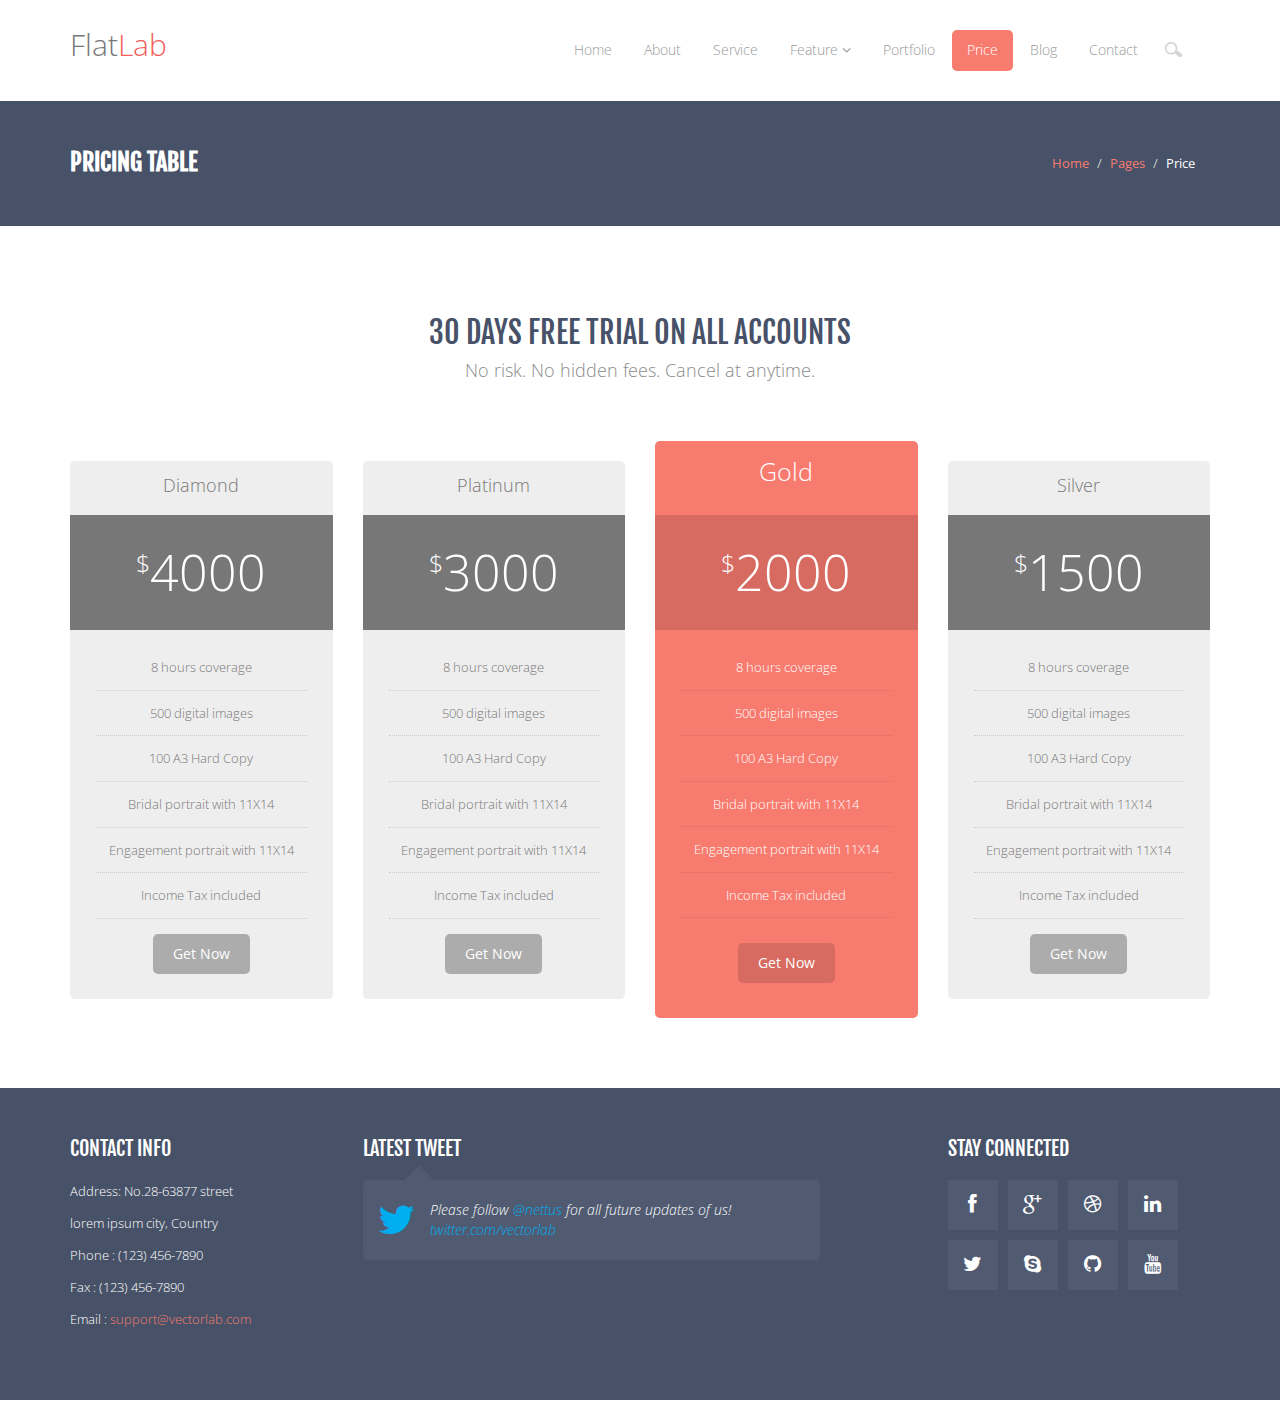
<file: MyPersonalBlog.UI/wwwroot/templates/Frontend(Flatlab)/price.html>
<!DOCTYPE html>
<html lang="en">
  <head>
    <meta charset="utf-8">
    <meta name="viewport" content="width=device-width, initial-scale=1.0">
    <meta name="description" content="">
    <meta name="author" content="Mosaddek">
    <meta name="keyword" content="FlatLab, Dashboard, Bootstrap, Admin, Template, Theme, Responsive, Fluid, Retina">
    <link rel="shortcut icon" href="img/favicon.png">

    <title>FlatLab Frontend | Price</title>

    <!-- Bootstrap core CSS -->
    <link href="css/bootstrap.min.css" rel="stylesheet">
    <link href="css/theme.css" rel="stylesheet">
    <link href="css/bootstrap-reset.css" rel="stylesheet">
    <!--external css-->
    <link href="assets/font-awesome/css/font-awesome.css" rel="stylesheet" />
    <link rel="stylesheet" href="css/flexslider.css"/>
    <link href="assets/bxslider/jquery.bxslider.css" rel="stylesheet" />


      <!-- Custom styles for this template -->
    <link href="css/style.css" rel="stylesheet">
    <link href="css/style-responsive.css" rel="stylesheet" />

    <!-- HTML5 shim and Respond.js IE8 support of HTML5 tooltipss and media queries -->
    <!--[if lt IE 9]>
      <script src="js/html5shiv.js"></script>
      <script src="js/respond.min.js"></script>
    <![endif]-->
  </head>

  <body>
     <!--header start-->
    <header class="header-frontend">
        <div class="navbar navbar-default navbar-static-top">
            <div class="container">
                <div class="navbar-header">
                    <button type="button" class="navbar-toggle" data-toggle="collapse" data-target=".navbar-collapse">
                        <span class="icon-bar"></span>
                        <span class="icon-bar"></span>
                        <span class="icon-bar"></span>
                    </button>
                    <a class="navbar-brand" href="index.html">Flat<span>Lab</span></a>
                </div>
                <div class="navbar-collapse collapse ">
                    <ul class="nav navbar-nav">
                        <li><a href="index.html">Home</a></li>
                        <li><a href="about.html">About</a></li>
                        <li><a href="services.html">Service</a></li>
                        <li class="dropdown ">
                            <a href="#" class="dropdown-toggle " data-toggle="dropdown" data-hover="dropdown" data-delay="0" data-close-others="false">Feature <b class=" icon-angle-down"></b></a>
                            <ul class="dropdown-menu">
                                <li><a href="typography.html">Typography</a></li>
                                <li><a href="button.html">Buttons</a></li>
                            </ul>
                        </li>
                        <li><a href="portfolio.html">Portfolio</a></li>
                        <li class="active"><a href="price.html">Price</a></li>
                        <li><a href="blog.html">Blog</a></li>
                        <li><a href="contact.html">Contact</a></li>
                        <li><input type="text" placeholder=" Search" class="form-control search"></li>
                    </ul>
                </div>
            </div>
        </div>
    </header>
    <!--header end-->

    <!--breadcrumbs start-->
    <div class="breadcrumbs">
        <div class="container">
            <div class="row">
                <div class="col-lg-4 col-sm-4">
                    <h1>Pricing Table</h1>
                </div>
                <div class="col-lg-8 col-sm-8">
                    <ol class="breadcrumb pull-right">
                        <li><a href="#">Home</a></li>
                        <li><a href="#">Pages</a></li>
                        <li class="active">Price</li>
                    </ol>
                </div>
            </div>
        </div>
    </div>
    <!--breadcrumbs end-->

    <!--container start-->
    <div class="container">
        <div class="row">
            <!--price start-->
            <div class="text-center feature-head">
                <h1> 30 days Free Trial on All Accounts </h1>
                <p>No risk. No hidden fees. Cancel at anytime. </p>
            </div>
            <div class="col-lg-3 col-sm-3">
                <div class="pricing-table">
                    <div class="pricing-head">
                        <h1> Diamond </h1>
                        <h2>
                            <span class="note">$</span>4000 </h2>
                    </div>
                    <ul class="list-unstyled">
                        <li>8 hours coverage</li>
                        <li>500 digital images</li>
                        <li>100 A3 Hard Copy</li>
                        <li>Bridal portrait with 11X14</li>
                        <li>Engagement portrait with 11X14</li>
                        <li>Income Tax included</li>
                    </ul>
                    <div class="price-actions">
                        <a href="javascript:;" class="btn">Get Now</a>
                    </div>
                </div>
            </div>
            <div class="col-lg-3 col-sm-3">
                <div class="pricing-table">
                    <div class="pricing-head">
                        <h1> Platinum </h1>
                        <h2>
                            <span class="note">$</span>3000 </h2>
                    </div>
                    <ul class="list-unstyled">
                        <li>8 hours coverage</li>
                        <li>500 digital images</li>
                        <li>100 A3 Hard Copy</li>
                        <li>Bridal portrait with 11X14</li>
                        <li>Engagement portrait with 11X14</li>
                        <li>Income Tax included</li>
                    </ul>
                    <div class="price-actions">
                        <a href="javascript:;" class="btn">Get Now</a>
                    </div>
                </div>
            </div>
            <div class="col-lg-3 col-sm-3">
                <div class="pricing-table most-popular">
                    <div class="pricing-head">
                        <h1> Gold </h1>
                        <h2>
                            <span class="note">$</span>2000 </h2>
                    </div>
                    <ul class="list-unstyled">
                        <li>8 hours coverage</li>
                        <li>500 digital images</li>
                        <li>100 A3 Hard Copy</li>
                        <li>Bridal portrait with 11X14</li>
                        <li>Engagement portrait with 11X14</li>
                        <li>Income Tax included</li>
                    </ul>
                    <div class="price-actions">
                        <a href="javascript:;" class="btn">Get Now</a>
                    </div>
                </div>
            </div>
            <div class="col-lg-3 col-sm-3">
                <div class="pricing-table">
                    <div class="pricing-head">
                        <h1> Silver </h1>
                        <h2>
                            <span class="note">$</span>1500 </h2>
                    </div>
                    <ul class="list-unstyled">
                        <li>8 hours coverage</li>
                        <li>500 digital images</li>
                        <li>100 A3 Hard Copy</li>
                        <li>Bridal portrait with 11X14</li>
                        <li>Engagement portrait with 11X14</li>
                        <li>Income Tax included</li>
                    </ul>
                    <div class="price-actions">
                        <a href="javascript:;" class="btn">Get Now</a>
                    </div>
                </div>
            </div>
            <!--price end-->
        </div>

    </div>
    <!--container end-->

     <!--footer start-->
     <footer class="footer">
         <div class="container">
             <div class="row">
                 <div class="col-lg-3 col-sm-3">
                     <h1>contact info</h1>
                     <address>
                         <p>Address: No.28-63877 street</p>
                         <p>lorem ipsum city, Country</p>

                         <p>Phone : (123) 456-7890</p>
                         <p>Fax : (123) 456-7890</p>
                         <p>Email : <a href="javascript:;">support@vectorlab.com</a></p>
                     </address>
                 </div>
                 <div class="col-lg-5 col-sm-5">
                     <h1>latest tweet</h1>
                     <div class="tweet-box">
                         <i class="icon-twitter"></i>
                         <em>Please follow <a href="javascript:;">@nettus</a> for all future updates of us! <a href="javascript:;">twitter.com/vectorlab</a></em>
                     </div>
                 </div>
                 <div class="col-lg-3 col-sm-3 col-lg-offset-1">
                     <h1>stay connected</h1>
                     <ul class="social-link-footer list-unstyled">
                         <li><a href="#"><i class="icon-facebook"></i></a></li>
                         <li><a href="#"><i class="icon-google-plus"></i></a></li>
                         <li><a href="#"><i class="icon-dribbble"></i></a></li>
                         <li><a href="#"><i class="icon-linkedin"></i></a></li>
                         <li><a href="#"><i class="icon-twitter"></i></a></li>
                         <li><a href="#"><i class="icon-skype"></i></a></li>
                         <li><a href="#"><i class="icon-github"></i></a></li>
                         <li><a href="#"><i class="icon-youtube"></i></a></li>
                     </ul>
                 </div>
             </div>
         </div>
     </footer>
     <!--footer end-->

  <!-- js placed at the end of the document so the pages load faster -->
    <script src="js/jquery.js"></script>
    <script src="js/bootstrap.min.js"></script>
    <script type="text/javascript" src="js/hover-dropdown.js"></script>
    <script defer src="js/jquery.flexslider.js"></script>
    <script type="text/javascript" src="assets/bxslider/jquery.bxslider.js"></script>

    <script src="js/jquery.easing.min.js"></script>
    <script src="js/link-hover.js"></script>


    <!--common script for all pages-->
    <script src="js/common-scripts.js"></script>


  <script>

  </script>

  </body>
</html>
</file>
<file: MyPersonalBlog.UI/wwwroot/templates/bootstrap-error-page/css/style.css>
/* Base */
html, body {
  margin: 0;
  padding: 0;
  font-family: 'Ubuntu', sans-serif;
  line-height: 18px;
  color: #707070;
  background: url(../img/bg.jpg) no-repeat 50%;
  background-size: cover;
  background-attachment: fixed;
  text-align: center; }

.container {
  margin-top: 8%; }

a {
  color: #3498db; }

a:hover {
  color: #3498db;
  text-decoration: underline; }

h1 {
  color: #3498db;
  font-size: 100px; }

h2 {
  font-size: 35px; }

h3 {
  margin-top: 50px !important; }

p {
  font-size: 18px; }

form {
  margin: 50px 0; }

input[type="text"] {
  width: 50%;
  border: 1px solid #e8e8e8;
  padding: 10px;
  color: #858585;
  -webkit-border-radius: 5px;
  -moz-border-radius: 5px;
  -ms-border-radius: 5px;
  border-radius: 5px; }

button[type="submit"] {
  background: none;
  border: none;
  color: #3498db;
  margin-left: -40px;
  font-size: 20px; }

.social-networks a {
  display: inline-block;
  font-size: 18px;
  margin: 5px; }

footer {
  font-size: 14px; }

/* Modules */
/* Layouts */

/*# sourceMappingURL=style.css.map */
</file>
<file: MyPersonalBlog.UI/wwwroot/templates/Frontend(Flatlab)/css/theme.css>
body {
  padding-top: 70px;
  padding-bottom: 30px;
}

.theme-dropdown .dropdown-menu {
  display: block;
  position: static;
  margin-bottom: 20px;
}

.theme-showcase > p > .btn {
  margin: 5px 0;
}
</file>
<file: MyPersonalBlog.UI/wwwroot/templates/Frontend(Flatlab)/assets/revolution_slider/css/rs-style.css>
/*-----------------------------------------------------------------------------

KENBURNER RESPONSIVE BASIC STYLES OF HTML DOCUMENT

Screen Stylesheet

version:   	1.0
date:      	07/27/11
author:		themepunch
email:     	support@themepunch.com
website:   	http://www.themepunch.com
-----------------------------------------------------------------------------*/





  /*********************************************************************************************
		-	SET THE SCREEN SIZES FOR THE BANNER IF YOU WISH TO MAKE THE BANNER RESOPONSIVE 	-
  **********************************************************************************************/

  /*	-	THE BANNER CONTAINER (Padding, Shadow, Border etc. )	-	*/

  .bannercontainer {
		background-color:#fff;
		width:960px;
		position:relative;
		position:relative;
		margin-left:auto;
		margin-right:auto;

	}

  .banner{
		width:960px;
		height:500px;
		position:relative;
		overflow:hidden;
   }


    .bannercontainer-simple {
		padding:0px;
		background-color:#fff;
		width:960px;
		position:relative;
		position:relative;
		margin-left:auto;
		margin-right:auto;

	}

  .banner-simple{
		width:960px;
		height:500px;
		position:relative;
		overflow:hidden;
   }

 .fullwidthbanner-container{
	width:100% !important;
	position:relative;
	padding:0;
	overflow:hidden;
}

.fullwidthbanner-container .fullwidthabnner	{
	width:100% !important;
	max-height:500px !important;
	position:relative;
}



   @media only screen and (min-width: 768px) and (max-width: 959px) {

 		  .banner, .bannercontainer			{	width:760px; height:396px;}




   }

   @media only screen and (min-width: 480px) and (max-width: 767px) {
		   .banner, .bannercontainer		{	width:480px; height:250px;	}




   }

   @media only screen and (min-width: 0px) and (max-width: 479px) {
			.banner, .bannercontainer		{	width:320px;height:167px;	}




   }
</file>
<file: MyPersonalBlog.UI/wwwroot/templates/Frontend(Flatlab)/assets/revolution_slider/rs-plugin/css/settings.css>
/*-----------------------------------------------------------------------------

	-	Revolution Slider 1.5.3 -

		Screen Stylesheet

version:   	2.1
date:      	09/18/11
last update: 06.12.2012
author:		themepunch
email:     	info@themepunch.com
website:   	http://www.themepunch.com
-----------------------------------------------------------------------------*/


/*-----------------------------------------------------------------------------

	-	Revolution Slider 2.0 Captions -

		Screen Stylesheet

version:   	1.4.5
date:      	09/18/11
last update: 06.12.2012
author:		themepunch
email:     	info@themepunch.com
website:   	http://www.themepunch.com
-----------------------------------------------------------------------------*/



/*************************
	-	CAPTIONS	-
**************************/

.tp-hide-revslider,.tp-caption.tp-hidden-caption	{	visibility:hidden !important; display:none !important;}

.tp-caption { z-index:1;}
.tp-caption.big_white{
			position: absolute;
			color: #fff;
			text-shadow: none;
			font-weight: 800;
			font-size: 20px;
			line-height: 20px;
			font-family: 'Open Sans', sans;
			padding: 3px 4px;
			padding-top: 1px;
			margin: 0px;
			border-width: 0px;
			border-style: none;
			background-color:#000;
			letter-spacing: 0px;
		}

.tp-caption.big_orange{
			position: absolute;
			color: #fff;
			text-shadow: none;
			font-weight: 700;
			font-size: 36px;
			line-height: 36px;
			font-family: Arial;
			padding: 0px 4px;
			margin: 0px;
			border-width: 0px;
			border-style: none;
			background-color:#fb7354;
			letter-spacing: -1.5px;
		}

.tp-caption.big_black{
			position: absolute;
			color: #000;
			text-shadow: none;
			font-weight: 800;
			font-size: 36px;
			line-height: 36px;
			font-family: 'Open Sans', sans;
			padding: 0px 4px;
			margin: 0px;
			border-width: 0px;
			border-style: none;
			background-color:#fff;
			letter-spacing: -1.5px;
		}

.tp-caption.medium_grey{
			position: absolute;
			color: #fff;
			text-shadow: none;
			font-weight: 700;
			font-size: 20px;
			line-height: 20px;
			font-family: Arial;
			padding: 2px 4px;
			margin: 0px;
			border-width: 0px;
			border-style: none;
			background-color:#888;
			white-space:nowrap;
			text-shadow: 0px 2px 5px rgba(0, 0, 0, 0.5);
		}

.tp-caption.small_text{
			position: absolute;
			color: #fff;
			text-shadow: none;
			font-weight: 700;
			font-size: 14px;
			line-height: 20px;
			font-family: Arial;
			margin: 0px;
			border-width: 0px;
			border-style: none;
			white-space:nowrap;
			text-shadow: 0px 2px 5px rgba(0, 0, 0, 0.5);
		}

.tp-caption.medium_text{
			position: absolute;
			color: #fff;
			text-shadow: none;
			font-weight: 300;
			font-size: 20px;
			line-height: 20px;
			font-family: 'Open Sans', sans;
			margin: 0px;
			border-width: 0px;
			border-style: none;
			white-space:nowrap;
			text-shadow: 0px 2px 5px rgba(0, 0, 0, 0.5);
		}

.tp-caption.large_text{
			position: absolute;
			color: #fff;
			text-shadow: none;
			font-weight: 800;
			font-size: 36px;
			line-height: 36px;
			font-family: 'Open Sans', sans;
			margin: 0px;
			border-width: 0px;
			border-style: none;
			white-space:nowrap;
			text-shadow: 0px 2px 5px rgba(0, 0, 0, 0.5);
		}
.tp-caption.large_black_text{
			position: absolute;
			color: #000;
			text-shadow: none;
			font-weight: 300;
			font-size: 42px;
			line-height: 42px;
			font-family: 'Open Sans', sans;
			margin: 0px;
			border-width: 0px;
			border-style: none;
			white-space:nowrap;
		}

.tp-caption.very_large_text{
			position: absolute;
			color: #fff;
			text-shadow: none;
			font-weight: 800;
			font-size: 60px;
			line-height: 60px;
			font-family: 'Open Sans', sans;
			margin: 0px;
			border-width: 0px;
			border-style: none;
			white-space:nowrap;
			text-shadow: 0px 2px 5px rgba(0, 0, 0, 0.5);
			letter-spacing: 0px;
		}
.tp-caption.very_large_black_text{
			position: absolute;
			color: #000;
			text-shadow: none;
			font-weight: 800;
			font-size: 72px;
			line-height: 72px;
			font-family: 'Open Sans', sans;
			margin: 0px;
			border-width: 0px;
			border-style: none;
			white-space:nowrap;
		}
.tp-caption.bold_red_text{
			position: absolute;
			color: #d31e00;
			text-shadow: none;
			font-weight: 800;
			font-size: 20px;
			line-height: 20px;
			font-family: 'Open Sans', sans;
			margin: 0px;
			border-width: 0px;
			border-style: none;
			white-space:nowrap;
		}
.tp-caption.bold_brown_text{
			position: absolute;
			color: #a04606;
			text-shadow: none;
			font-weight: 800;
			font-size: 20px;
			line-height: 20px;
			font-family: 'Open Sans', sans;
			margin: 0px;
			border-width: 0px;
			border-style: none;
			white-space:nowrap;
		}
    .tp-caption.bold_green_text{
			position: absolute;
			color: #5b9830;
			text-shadow: none;
			font-weight: 800;
			font-size: 20px;
			line-height: 20px;
			font-family: 'Open Sans', sans;
			margin: 0px;
			border-width: 0px;
			border-style: none;
			white-space:nowrap;
		}

.tp-caption.very_big_white{
			position: absolute;
			color: #fff;
			text-shadow: none;
			font-weight: 800;
			font-size: 36px;
			line-height: 36px;
			font-family: 'Open Sans', sans;
			margin: 0px;
			border-width: 0px;
			border-style: none;
			white-space:nowrap;
			padding: 3px 4px;
			padding-top: 1px;
			background-color:#7e8e96;
					}

.tp-caption.very_big_black{
			position: absolute;
			color: #000;
			text-shadow: none;
			font-weight: 700;
			font-size: 60px;
			line-height: 60px;
			font-family: Arial;
			margin: 0px;
			border-width: 0px;
			border-style: none;
			white-space:nowrap;
			padding: 0px 4px;
			padding-top: 1px;
			background-color:#fff;
					}

.tp-caption.boxshadow{
		-moz-box-shadow: 0px 0px 20px rgba(0, 0, 0, 0.5);
		-webkit-box-shadow: 0px 0px 20px rgba(0, 0, 0, 0.5);
		box-shadow: 0px 0px 20px rgba(0, 0, 0, 0.5);
	}

.tp-caption.black{
		color: #000;
		text-shadow: none;
  font-weight: 300;
			font-size: 19px;
			line-height: 19px;
			font-family: 'Open Sans', sans;
	}

.tp-caption.noshadow {
		text-shadow: none;
	}

.tp-caption a {
	color: #ff7302; text-shadow: none;	-webkit-transition: all 0.2s ease-out; -moz-transition: all 0.2s ease-out; -o-transition: all 0.2s ease-out; -ms-transition: all 0.2s ease-out;
}

.tp-caption a:hover {
	color: #ffa902;
}


.tp_inner_padding	{	box-sizing:border-box;
						-webkit-box-sizing:border-box;
						-moz-box-sizing:border-box;
						max-height:none !important;	}

/******************************
	-	BUTTONS	-
*******************************/

.button				{	padding:6px 13px 5px; border-radius: 3px; -moz-border-radius: 3px; -webkit-border-radius: 3px; height:30px;
						cursor:pointer;
						color:#fff !important; text-shadow:0px 1px 1px rgba(0, 0, 0, 0.6) !important; font-size:15px; line-height:45px !important;
						background:url(../images/gradient/g30.png) repeat-x top; font-family: arial, sans-serif; font-weight: bold; letter-spacing: -1px;
					}

.button.big			{	color:#fff; text-shadow:0px 1px 1px rgba(0, 0, 0, 0.6); font-weight:bold; padding:9px 20px; font-size:19px;  line-height:57px !important; background:url(../images/gradient/g40.png) repeat-x top;}


.purchase:hover,
.button:hover,
.button.big:hover		{	background-position:bottom, 15px 11px;}



	@media only screen and (min-width: 768px) and (max-width: 959px) {

	 }



	@media only screen and (min-width: 480px) and (max-width: 767px) {
		.button	{	padding:4px 8px 3px; line-height:25px !important; font-size:11px !important;font-weight:normal;	}
		a.button { -webkit-transition: none; -moz-transition: none; -o-transition: none; -ms-transition: none;	 }


	}

    @media only screen and (min-width: 0px) and (max-width: 479px) {
		.button	{	padding:2px 5px 2px; line-height:20px !important; font-size:10px !important;}
		a.button { -webkit-transition: none; -moz-transition: none; -o-transition: none; -ms-transition: none;	 }
	}





/*	BUTTON COLORS	*/



.button.green, .button:hover.green,
.purchase.green, .purchase:hover.green			{ background-color:#21a117; -webkit-box-shadow:  0px 3px 0px 0px #104d0b;        -moz-box-shadow:   0px 3px 0px 0px #104d0b;        box-shadow:   0px 3px 0px 0px #104d0b;  }


.button.blue, .button:hover.blue,
.purchase.blue, .purchase:hover.blue			{ background-color:#1d78cb; -webkit-box-shadow:  0px 3px 0px 0px #0f3e68;        -moz-box-shadow:   0px 3px 0px 0px #0f3e68;        box-shadow:   0px 3px 0px 0px #0f3e68;}


.button.red, .button:hover.red,
.purchase.red, .purchase:hover.red				{ background-color:#cb1d1d; -webkit-box-shadow:  0px 3px 0px 0px #7c1212;        -moz-box-shadow:   0px 3px 0px 0px #7c1212;        box-shadow:   0px 3px 0px 0px #7c1212;}

.button.orange, .button:hover.orange,
.purchase.orange, .purchase:hover.orange		{ background-color:#ff7700; -webkit-box-shadow:  0px 3px 0px 0px #a34c00;        -moz-box-shadow:   0px 3px 0px 0px #a34c00;        box-shadow:   0px 3px 0px 0px #a34c00;}

.button.darkgrey,.button.grey,
.button:hover.darkgrey,.button:hover.grey,
.purchase.darkgrey, .purchase:hover.darkgrey	{ background-color:#555; -webkit-box-shadow:  0px 3px 0px 0px #222;        -moz-box-shadow:   0px 3px 0px 0px #222;        box-shadow:   0px 3px 0px 0px #222;}

.button.lightgrey, .button:hover.lightgrey,
.purchase.lightgrey, .purchase:hover.lightgrey	{ background-color:#888; -webkit-box-shadow:  0px 3px 0px 0px #555;        -moz-box-shadow:   0px 3px 0px 0px #555;        box-shadow:   0px 3px 0px 0px #555;}



/****************************************************************

	-	SET THE ANIMATION EVEN MORE SMOOTHER ON ANDROID   -

******************************************************************/

.tp-simpleresponsive .slotholder *,
.tp-simpleresponsive img			{ -webkit-transform: translateZ(0);
										  -webkit-backface-visibility: hidden;
										  -webkit-perspective: 1000;
									}


/************************************************
	  - SOME CAPTION MODIFICATION AT START  -
*************************************************/
.tp-simpleresponsive .caption,
.tp-simpleresponsive .tp-caption {
	-ms-filter: "progid:DXImageTransform.Microsoft.Alpha(Opacity=0)";	-moz-opacity: 0;	-khtml-opacity: 0;	opacity: 0; position:absolute; visibility: hidden;

}

.tp-simpleresponsive img	{	max-width:none;}



/******************************
	-	IE8 HACKS	-
*******************************/
.noFilterClass {
	filter:none !important;
}


/******************************
	-	SHADOWS		-
******************************/
.tp-bannershadow  {
		position:absolute;

		margin-left:auto;
		margin-right:auto;
		-moz-user-select: none;
        -khtml-user-select: none;
        -webkit-user-select: none;
        -o-user-select: none;
	}

.tp-bannershadow.tp-shadow1 {	background:url(../assets/shadow1.png) no-repeat; background-size:100%; width:890px; height:30px; bottom:-30px;}
.tp-bannershadow.tp-shadow2 {	background:url(../assets/shadow2.png) no-repeat; background-size:100%; width:890px; height:60px;bottom:-60px;}
.tp-bannershadow.tp-shadow3 {	background:url(../assets/shadow3.png) no-repeat; background-size:100%; width:890px; height:60px;bottom:-60px;}


/********************************
	-	FULLSCREEN VIDEO	-
*********************************/
.caption.fullscreenvideo {	left:0px; top:0px; position:absolute;width:100%;height:100%;}
.caption.fullscreenvideo iframe	{ width:100% !important; height:100% !important;}

.tp-caption.fullscreenvideo {	left:0px; top:0px; position:absolute;width:100%;height:100%;}
.tp-caption.fullscreenvideo iframe	{ width:100% !important; height:100% !important;}

/************************
	-	NAVIGATION	-
*************************/

/** BULLETS **/

.tpclear		{	clear:both;}


.tp-bullets								{	z-index:1000; position:absolute;
												-ms-filter: "progid:DXImageTransform.Microsoft.Alpha(Opacity=100)";
												-moz-opacity: 1;
												-khtml-opacity: 1;
												opacity: 1;
												-webkit-transition: opacity 0.2s ease-out; -moz-transition: opacity 0.2s ease-out; -o-transition: opacity 0.2s ease-out; -ms-transition: opacity 0.2s ease-out;
											}
.tp-bullets.hidebullets					{
												-ms-filter: "progid:DXImageTransform.Microsoft.Alpha(Opacity=0)";
												-moz-opacity: 0;
												-khtml-opacity: 0;
												opacity: 0;
											}


.tp-bullets.simplebullets.navbar						{ 	border:1px solid #666; border-bottom:1px solid #444; background:url(../assets/boxed_bgtile.png); height:40px; padding:0px 10px; -webkit-border-radius: 5px; -moz-border-radius: 5px; border-radius: 5px ;}

.tp-bullets.simplebullets.navbar-old					{ 	 background:url(../assets/navigdots_bgtile.png); height:35px; padding:0px 10px; -webkit-border-radius: 5px; -moz-border-radius: 5px; border-radius: 5px ;}


.tp-bullets.simplebullets.round .bullet					{	cursor:pointer; position:relative;	background:url(../assets/bullet.png) no-Repeat top left;	width:20px;	height:20px;  margin-right:0px; float:left; margin-top:-10px; margin-left:3px;}
.tp-bullets.simplebullets.round .bullet.last			{	margin-right:3px;}

.tp-bullets.simplebullets.round-old .bullet				{	cursor:pointer; position:relative;	background:url(../assets/bullets.png) no-Repeat bottom left;	width:23px;	height:23px;  margin-right:0px; float:left; margin-top:-12px;}
.tp-bullets.simplebullets.round-old .bullet.last		{	margin-right:0px;}


/**	SQUARE BULLETS **/
.tp-bullets.simplebullets.square .bullet				{	cursor:pointer; position:relative;	background:url(../assets/bullets2.png) no-Repeat bottom left;	width:19px;	height:19px;  margin-right:0px; float:left; margin-top:-10px;}
.tp-bullets.simplebullets.square .bullet.last			{	margin-right:0px;}


/**	SQUARE BULLETS **/
.tp-bullets.simplebullets.square-old .bullet			{	cursor:pointer; position:relative;	background:url(../assets/bullets2.png) no-Repeat bottom left;	width:19px;	height:19px;  margin-right:0px; float:left; margin-top:-10px;}
.tp-bullets.simplebullets.square-old .bullet.last		{	margin-right:0px;}


/** navbar NAVIGATION VERSION **/
.tp-bullets.simplebullets.navbar .bullet			{	cursor:pointer; position:relative;	background:url(../assets/bullet_boxed.png) no-Repeat top left;	width:18px;	height:19px;   margin-right:5px; float:left; margin-top:10px;}

.tp-bullets.simplebullets.navbar .bullet.first		{	margin-left:0px !important;}
.tp-bullets.simplebullets.navbar .bullet.last		{	margin-right:0px !important;}



/** navbar NAVIGATION VERSION **/
.tp-bullets.simplebullets.navbar-old .bullet			{	cursor:pointer; position:relative;	background:url(../assets/navigdots.png) no-Repeat bottom left;	width:15px;	height:15px;  margin-left:5px !important; margin-right:5px !important;float:left; margin-top:10px;}
.tp-bullets.simplebullets.navbar-old .bullet.first		{	margin-left:0px !important;}
.tp-bullets.simplebullets.navbar-old .bullet.last		{	margin-right:0px !important;}


.tp-bullets.simplebullets .bullet:hover,
.tp-bullets.simplebullets .bullet.selected				{	background-position:top left; }

.tp-bullets.simplebullets.round .bullet:hover,
.tp-bullets.simplebullets.round .bullet.selected,
.tp-bullets.simplebullets.navbar .bullet:hover,
.tp-bullets.simplebullets.navbar .bullet.selected		{	background-position:bottom left; }



/*************************************
	-	TP ARROWS 	-
**************************************/
.tparrows												{	-ms-filter: "progid:DXImageTransform.Microsoft.Alpha(Opacity=100)";
															-moz-opacity: 1;
															-khtml-opacity: 1;
															opacity: 1;
															-webkit-transition: opacity 0.2s ease-out; -moz-transition: opacity 0.2s ease-out; -o-transition: opacity 0.2s ease-out; -ms-transition: opacity 0.2s ease-out;

														}
.tparrows.hidearrows									{
															-ms-filter: "progid:DXImageTransform.Microsoft.Alpha(Opacity=0)";
															-moz-opacity: 0;
															-khtml-opacity: 0;
															opacity: 0;
														}
.tp-leftarrow											{	z-index:100;cursor:pointer; position:relative;	background:url(../assets/large_left.png) no-Repeat top left;	width:40px;	height:40px;   }
.tp-rightarrow											{	z-index:100;cursor:pointer; position:relative;	background:url(../assets/large_right.png) no-Repeat top left;	width:40px;	height:40px;   }


.tp-leftarrow.round										{	z-index:100;cursor:pointer; position:relative;	background:url(../assets/small_left.png) no-Repeat top left;	width:19px;	height:14px;  margin-right:0px; float:left; margin-top:-7px;	}
.tp-rightarrow.round									{	z-index:100;cursor:pointer; position:relative;	background:url(../assets/small_right.png) no-Repeat top left;	width:19px;	height:14px;  margin-right:0px; float:left;	margin-top:-7px;}


.tp-leftarrow.round-old									{	z-index:100;cursor:pointer; position:relative;	background:url(../assets/arrow_left.png) no-Repeat top left;	width:26px;	height:26px;  margin-right:0px; float:left; margin-top:-13px;	}
.tp-rightarrow.round-old								{	z-index:100;cursor:pointer; position:relative;	background:url(../assets/arrow_right.png) no-Repeat top left;	width:26px;	height:26px;  margin-right:0px; float:left;	margin-top:-13px;}


.tp-leftarrow.navbar									{	z-index:100;cursor:pointer; position:relative;	background:url(../assets/small_left_boxed.png) no-Repeat top left;	width:20px;	height:15px;   float:left;	margin-right:6px; margin-top:12px;}
.tp-rightarrow.navbar									{	z-index:100;cursor:pointer; position:relative;	background:url(../assets/small_right_boxed.png) no-Repeat top left;	width:20px;	height:15px;   float:left;	margin-left:6px; margin-top:12px;}


.tp-leftarrow.navbar-old								{	z-index:100;cursor:pointer; position:relative;	background:url(../assets/arrowleft.png) no-Repeat top left;		width:9px;	height:16px;   float:left;	margin-right:6px; margin-top:10px;}
.tp-rightarrow.navbar-old								{	z-index:100;cursor:pointer; position:relative;	background:url(../assets/arrowright.png) no-Repeat top left;	width:9px;	height:16px;   float:left;	margin-left:6px; margin-top:10px;}

.tp-leftarrow.navbar-old.thumbswitharrow				{	margin-right:10px; }
.tp-rightarrow.navbar-old.thumbswitharrow				{	margin-left:0px; }

.tp-leftarrow.square									{	z-index:100;cursor:pointer; position:relative;	background:url(../assets/arrow_left2.png) no-Repeat top left;	width:12px;	height:17px;   float:left;	margin-right:0px; margin-top:-9px;}
.tp-rightarrow.square									{	z-index:100;cursor:pointer; position:relative;	background:url(../assets/arrow_right2.png) no-Repeat top left;	width:12px;	height:17px;   float:left;	margin-left:0px; margin-top:-9px;}


.tp-leftarrow.square-old								{	z-index:100;cursor:pointer; position:relative;	background:url(../assets/arrow_left2.png) no-Repeat top left;	width:12px;	height:17px;   float:left;	margin-right:0px; margin-top:-9px;}
.tp-rightarrow.square-old								{	z-index:100;cursor:pointer; position:relative;	background:url(../assets/arrow_right2.png) no-Repeat top left;	width:12px;	height:17px;   float:left;	margin-left:0px; margin-top:-9px;}


.tp-leftarrow.default									{	z-index:100;cursor:pointer; position:relative;	background:url(../assets/large_left.png) no-Repeat 0 0;	width:40px;	height:40px;

														}
.tp-rightarrow.default									{	z-index:100;cursor:pointer; position:relative;	background:url(../assets/large_right.png) no-Repeat 0 0;	width:40px;	height:40px;

														}




.tp-leftarrow:hover,
.tp-rightarrow:hover 									{	background-position:bottom left; }






/****************************************************************************************************
	-	TP THUMBS 	-
*****************************************************************************************************

 - tp-thumbs & tp-mask Width is the width of the basic Thumb Container (500px basic settings)

 - .bullet width & height is the dimension of a simple Thumbnail (basic 100px x 50px)

 *****************************************************************************************************/


.tp-bullets.tp-thumbs						{	z-index:1000; position:absolute; padding:3px;background-color:#fff;
												width:500px;height:50px; 			/* THE DIMENSIONS OF THE THUMB CONTAINER */
												margin-top:-50px;
											}


.fullwidthbanner-container .tp-thumbs		{  padding:3px;}

.tp-bullets.tp-thumbs .tp-mask				{	width:500px; height:50px;  			/* THE DIMENSIONS OF THE THUMB CONTAINER */
												overflow:hidden; position:relative;}


.tp-bullets.tp-thumbs .tp-mask .tp-thumbcontainer	{	width:5000px; position:absolute;}

.tp-bullets.tp-thumbs .bullet				{   width:100px; height:50px; 			/* THE DIMENSION OF A SINGLE THUMB */
												cursor:pointer; overflow:hidden;background:none;margin:0;float:left;
												-ms-filter: "progid:DXImageTransform.Microsoft.Alpha(Opacity=50)";
												/*filter: alpha(opacity=50);	*/
												-moz-opacity: 0.5;
												-khtml-opacity: 0.5;
												opacity: 0.5;

												-webkit-transition: all 0.2s ease-out; -moz-transition: all 0.2s ease-out; -o-transition: all 0.2s ease-out; -ms-transition: all 0.2s ease-out;
											}


.tp-bullets.tp-thumbs .bullet:hover,
.tp-bullets.tp-thumbs .bullet.selected		{ 	-ms-filter: "progid:DXImageTransform.Microsoft.Alpha(Opacity=100)";

												-moz-opacity: 1;
												-khtml-opacity: 1;
												opacity: 1;
											}
.tp-thumbs img								{	width:100%; }


/************************************
		-	TP BANNER TIMER		-
*************************************/
.tp-bannertimer								{	width:100%; height:10px; background:url(../assets/timer.png);position:absolute; z-index:200;}
.tp-bannertimer.tp-bottom					{	bottom:0px !important;height:5px;}




/***************************************
	-	RESPONSIVE SETTINGS 	-
****************************************/


	@media only screen and (min-width: 768px) and (max-width: 959px) {

	 }



	@media only screen and (min-width: 480px) and (max-width: 767px) {
			.responsive .tp-bullets.tp-thumbs				{	width:300px !important; height:30px !important;}
			.responsive .tp-bullets.tp-thumbs .tp-mask		{	width:300px !important; height:30px !important;}
			.responsive .tp-bullets.tp-thumbs .bullet		{	width:60px !important;height:30px !important;}

	}

    @media only screen and (min-width: 0px) and (max-width: 479px) {
				.responsive .tp-bullets	{	display:none}
				.responsive .tparrows	{	display:none;}
	}





/*********************************************

	-	BASIC SETTINGS FOR THE BANNER	-

***********************************************/

 .tp-simpleresponsive img {
		-moz-user-select: none;
        -khtml-user-select: none;
        -webkit-user-select: none;
        -o-user-select: none;
}



.tp-simpleresponsive a{	text-decoration:none;}

.tp-simpleresponsive ul {
	list-style:none;
	padding:0;
	margin:0;
}

.tp-simpleresponsive >ul >li{
	list-stye:none;
	position:absolute;
	visibility:hidden;
}
/*  CAPTION SLIDELINK   **/
.caption.slidelink a div,
.tp-caption.slidelink a div {	width:10000px; height:10000px;  background:url(../assets/coloredbg.png) repeat;}

.tp-loader 	{	background:url(../assets/loader.gif) no-repeat 10px 10px; background-color:#fff;  margin:-22px -22px; top:50%; left:50%; z-index:10000; position:absolute;width:44px;height:44px;
				border-radius: 3px;
				-moz-border-radius: 3px;
				-webkit-border-radius: 3px;
			}


.tp-transparentimg {	content:"url(../assets/transparent.png)"}
.tp-3d				{	-webkit-transform-style: preserve-3d;
						 -webkit-transform-origin: 50% 50%;
					}
</file>
<file: MyPersonalBlog.UI/wwwroot/templates/Frontend(Flatlab)/css/style-responsive.css>
@media (min-width: 768px) and (max-width: 980px) {
    .col-4 .item {
        width: 47%;
        margin-right: 2%;
        margin-bottom: 2%;
    }
}

@media (max-width: 768px) {


    .navbar-toggle {
        margin-top: 12px;
    }

    .header-frontend .navbar-collapse  ul.navbar-nav {
        float: none;
        margin-left: 0;
    }

    .header-frontend .nav li a:hover,
    .header-frontend .nav li a:focus,
    .header-frontend .nav li a.dropdown-toggle:focus,
    .header-frontend .nav li a.dropdown-toggle .dropdown-menu li a:hover,
    .header-frontend .nav li.active a,
    .header-frontend .dropdown-menu li a:hover {
        color: #fff !important;
    }

    .header-frontend .navbar-nav > li {
        padding: 0;
        margin-bottom: 2px;
    }

    .header-frontend .nav li ul.dropdown-menu li a {
        margin-left: 0px;
        color: #999!important; ;
    }

    .header-frontend .nav li .dropdown-menu li a:hover, .header-frontend .nav li .dropdown-menu li.active a {
        color: #fff !important;
    }

    .purchase-btn, .about-testimonial {
        margin-top: 10px;
    }

    .breadcrumb.pull-right{
        padding: 0;
    }

    .search, .bx-controls-direction {
        display: none;
    }

    .tweet-box {
        margin-bottom: 20px;
    }

    .property img {
        width: 80%;
    }

    .bx-wrapper {
        margin-bottom: 60px;
    }

    .purchase-btn, .about-testimonial {
        margin-top: 0;
    }

    .purchase-btn {
        line-height: 98px;
    }

    .social-link-footer li a {
        font-size: 16px;
        height: 40px;
        width: 40px;
    }

    .navbar-header {
        float: none;
        text-align: center;
        width: 100%;
        margin: 10px 0;
    }

    .navbar-brand {
        float: none;

    }

    .carousel-control {
        font-size: 45px;
        line-height: 70px;
    }

    .btn, .form-control {
        margin-bottom: 10px;
    }



}


@media (max-width: 480px) {

    .header-frontend .navbar {
        min-height: 60px;
    }

    .navbar-toggle {
        margin-right: -10px;
    }

    .header-frontend .nav li .dropdown-menu li a:hover {
        color: #f77b6f !important;
    }

    .navbar-brand {
        margin-top: 10px !important;
        float: left !important;
    }

    .col-4 .item {
        width: 100%;
        margin-right: 0%;
        margin-bottom: 2%;
    }

    .breadcrumb.pull-right{
        float: left !important;
        margin-top: 10px;
        padding: 0;
    }

    .carousel-control {
        font-size: 23px;
        line-height: 38px;
    }
}

@media (max-width:320px) {


}
</file>
<file: MyPersonalBlog.UI/wwwroot/templates/mega-able-lite/assets/icon/themify-icons/themify-icons.css>
@font-face {
	font-family: 'themify';
	src:url('fonts/themify.eot?-fvbane');
	src:url('fonts/themify.eot?#iefix-fvbane') format('embedded-opentype'),
		url('fonts/themify.woff?-fvbane') format('woff'),
		url('fonts/themify.ttf?-fvbane') format('truetype'),
		url('fonts/themify.svg?-fvbane#themify') format('svg');
	font-weight: normal;
	font-style: normal;
}

[class^="ti-"], [class*=" ti-"] {
	font-family: 'themify';
	speak: none;
	font-style: normal;
	font-weight: normal;
	font-variant: normal;
	text-transform: none;
	line-height: 1;

	/* Better Font Rendering =========== */
	-webkit-font-smoothing: antialiased;
	-moz-osx-font-smoothing: grayscale;
}

.ti-wand:before {
	content: "\e600";
}
.ti-volume:before {
	content: "\e601";
}
.ti-user:before {
	content: "\e602";
}
.ti-unlock:before {
	content: "\e603";
}
.ti-unlink:before {
	content: "\e604";
}
.ti-trash:before {
	content: "\e605";
}
.ti-thought:before {
	content: "\e606";
}
.ti-target:before {
	content: "\e607";
}
.ti-tag:before {
	content: "\e608";
}
.ti-tablet:before {
	content: "\e609";
}
.ti-star:before {
	content: "\e60a";
}
.ti-spray:before {
	content: "\e60b";
}
.ti-signal:before {
	content: "\e60c";
}
.ti-shopping-cart:before {
	content: "\e60d";
}
.ti-shopping-cart-full:before {
	content: "\e60e";
}
.ti-settings:before {
	content: "\e60f";
}
.ti-search:before {
	content: "\e610";
}
.ti-zoom-in:before {
	content: "\e611";
}
.ti-zoom-out:before {
	content: "\e612";
}
.ti-cut:before {
	content: "\e613";
}
.ti-ruler:before {
	content: "\e614";
}
.ti-ruler-pencil:before {
	content: "\e615";
}
.ti-ruler-alt:before {
	content: "\e616";
}
.ti-bookmark:before {
	content: "\e617";
}
.ti-bookmark-alt:before {
	content: "\e618";
}
.ti-reload:before {
	content: "\e619";
}
.ti-plus:before {
	content: "\e61a";
}
.ti-pin:before {
	content: "\e61b";
}
.ti-pencil:before {
	content: "\e61c";
}
.ti-pencil-alt:before {
	content: "\e61d";
}
.ti-paint-roller:before {
	content: "\e61e";
}
.ti-paint-bucket:before {
	content: "\e61f";
}
.ti-na:before {
	content: "\e620";
}
.ti-mobile:before {
	content: "\e621";
}
.ti-minus:before {
	content: "\e622";
}
.ti-medall:before {
	content: "\e623";
}
.ti-medall-alt:before {
	content: "\e624";
}
.ti-marker:before {
	content: "\e625";
}
.ti-marker-alt:before {
	content: "\e626";
}
.ti-arrow-up:before {
	content: "\e627";
}
.ti-arrow-right:before {
	content: "\e628";
}
.ti-arrow-left:before {
	content: "\e629";
}
.ti-arrow-down:before {
	content: "\e62a";
}
.ti-lock:before {
	content: "\e62b";
}
.ti-location-arrow:before {
	content: "\e62c";
}
.ti-link:before {
	content: "\e62d";
}
.ti-layout:before {
	content: "\e62e";
}
.ti-layers:before {
	content: "\e62f";
}
.ti-layers-alt:before {
	content: "\e630";
}
.ti-key:before {
	content: "\e631";
}
.ti-import:before {
	content: "\e632";
}
.ti-image:before {
	content: "\e633";
}
.ti-heart:before {
	content: "\e634";
}
.ti-heart-broken:before {
	content: "\e635";
}
.ti-hand-stop:before {
	content: "\e636";
}
.ti-hand-open:before {
	content: "\e637";
}
.ti-hand-drag:before {
	content: "\e638";
}
.ti-folder:before {
	content: "\e639";
}
.ti-flag:before {
	content: "\e63a";
}
.ti-flag-alt:before {
	content: "\e63b";
}
.ti-flag-alt-2:before {
	content: "\e63c";
}
.ti-eye:before {
	content: "\e63d";
}
.ti-export:before {
	content: "\e63e";
}
.ti-exchange-vertical:before {
	content: "\e63f";
}
.ti-desktop:before {
	content: "\e640";
}
.ti-cup:before {
	content: "\e641";
}
.ti-crown:before {
	content: "\e642";
}
.ti-comments:before {
	content: "\e643";
}
.ti-comment:before {
	content: "\e644";
}
.ti-comment-alt:before {
	content: "\e645";
}
.ti-close:before {
	content: "\e646";
}
.ti-clip:before {
	content: "\e647";
}
.ti-angle-up:before {
	content: "\e648";
}
.ti-angle-right:before {
	content: "\e649";
}
.ti-angle-left:before {
	content: "\e64a";
}
.ti-angle-down:before {
	content: "\e64b";
}
.ti-check:before {
	content: "\e64c";
}
.ti-check-box:before {
	content: "\e64d";
}
.ti-camera:before {
	content: "\e64e";
}
.ti-announcement:before {
	content: "\e64f";
}
.ti-brush:before {
	content: "\e650";
}
.ti-briefcase:before {
	content: "\e651";
}
.ti-bolt:before {
	content: "\e652";
}
.ti-bolt-alt:before {
	content: "\e653";
}
.ti-blackboard:before {
	content: "\e654";
}
.ti-bag:before {
	content: "\e655";
}
.ti-move:before {
	content: "\e656";
}
.ti-arrows-vertical:before {
	content: "\e657";
}
.ti-arrows-horizontal:before {
	content: "\e658";
}
.ti-fullscreen:before {
	content: "\e659";
}
.ti-arrow-top-right:before {
	content: "\e65a";
}
.ti-arrow-top-left:before {
	content: "\e65b";
}
.ti-arrow-circle-up:before {
	content: "\e65c";
}
.ti-arrow-circle-right:before {
	content: "\e65d";
}
.ti-arrow-circle-left:before {
	content: "\e65e";
}
.ti-arrow-circle-down:before {
	content: "\e65f";
}
.ti-angle-double-up:before {
	content: "\e660";
}
.ti-angle-double-right:before {
	content: "\e661";
}
.ti-angle-double-left:before {
	content: "\e662";
}
.ti-angle-double-down:before {
	content: "\e663";
}
.ti-zip:before {
	content: "\e664";
}
.ti-world:before {
	content: "\e665";
}
.ti-wheelchair:before {
	content: "\e666";
}
.ti-view-list:before {
	content: "\e667";
}
.ti-view-list-alt:before {
	content: "\e668";
}
.ti-view-grid:before {
	content: "\e669";
}
.ti-uppercase:before {
	content: "\e66a";
}
.ti-upload:before {
	content: "\e66b";
}
.ti-underline:before {
	content: "\e66c";
}
.ti-truck:before {
	content: "\e66d";
}
.ti-timer:before {
	content: "\e66e";
}
.ti-ticket:before {
	content: "\e66f";
}
.ti-thumb-up:before {
	content: "\e670";
}
.ti-thumb-down:before {
	content: "\e671";
}
.ti-text:before {
	content: "\e672";
}
.ti-stats-up:before {
	content: "\e673";
}
.ti-stats-down:before {
	content: "\e674";
}
.ti-split-v:before {
	content: "\e675";
}
.ti-split-h:before {
	content: "\e676";
}
.ti-smallcap:before {
	content: "\e677";
}
.ti-shine:before {
	content: "\e678";
}
.ti-shift-right:before {
	content: "\e679";
}
.ti-shift-left:before {
	content: "\e67a";
}
.ti-shield:before {
	content: "\e67b";
}
.ti-notepad:before {
	content: "\e67c";
}
.ti-server:before {
	content: "\e67d";
}
.ti-quote-right:before {
	content: "\e67e";
}
.ti-quote-left:before {
	content: "\e67f";
}
.ti-pulse:before {
	content: "\e680";
}
.ti-printer:before {
	content: "\e681";
}
.ti-power-off:before {
	content: "\e682";
}
.ti-plug:before {
	content: "\e683";
}
.ti-pie-chart:before {
	content: "\e684";
}
.ti-paragraph:before {
	content: "\e685";
}
.ti-panel:before {
	content: "\e686";
}
.ti-package:before {
	content: "\e687";
}
.ti-music:before {
	content: "\e688";
}
.ti-music-alt:before {
	content: "\e689";
}
.ti-mouse:before {
	content: "\e68a";
}
.ti-mouse-alt:before {
	content: "\e68b";
}
.ti-money:before {
	content: "\e68c";
}
.ti-microphone:before {
	content: "\e68d";
}
.ti-menu:before {
	content: "\e68e";
}
.ti-menu-alt:before {
	content: "\e68f";
}
.ti-map:before {
	content: "\e690";
}
.ti-map-alt:before {
	content: "\e691";
}
.ti-loop:before {
	content: "\e692";
}
.ti-location-pin:before {
	content: "\e693";
}
.ti-list:before {
	content: "\e694";
}
.ti-light-bulb:before {
	content: "\e695";
}
.ti-Italic:before {
	content: "\e696";
}
.ti-info:before {
	content: "\e697";
}
.ti-infinite:before {
	content: "\e698";
}
.ti-id-badge:before {
	content: "\e699";
}
.ti-hummer:before {
	content: "\e69a";
}
.ti-home:before {
	content: "\e69b";
}
.ti-help:before {
	content: "\e69c";
}
.ti-headphone:before {
	content: "\e69d";
}
.ti-harddrives:before {
	content: "\e69e";
}
.ti-harddrive:before {
	content: "\e69f";
}
.ti-gift:before {
	content: "\e6a0";
}
.ti-game:before {
	content: "\e6a1";
}
.ti-filter:before {
	content: "\e6a2";
}
.ti-files:before {
	content: "\e6a3";
}
.ti-file:before {
	content: "\e6a4";
}
.ti-eraser:before {
	content: "\e6a5";
}
.ti-envelope:before {
	content: "\e6a6";
}
.ti-download:before {
	content: "\e6a7";
}
.ti-direction:before {
	content: "\e6a8";
}
.ti-direction-alt:before {
	content: "\e6a9";
}
.ti-dashboard:before {
	content: "\e6aa";
}
.ti-control-stop:before {
	content: "\e6ab";
}
.ti-control-shuffle:before {
	content: "\e6ac";
}
.ti-control-play:before {
	content: "\e6ad";
}
.ti-control-pause:before {
	content: "\e6ae";
}
.ti-control-forward:before {
	content: "\e6af";
}
.ti-control-backward:before {
	content: "\e6b0";
}
.ti-cloud:before {
	content: "\e6b1";
}
.ti-cloud-up:before {
	content: "\e6b2";
}
.ti-cloud-down:before {
	content: "\e6b3";
}
.ti-clipboard:before {
	content: "\e6b4";
}
.ti-car:before {
	content: "\e6b5";
}
.ti-calendar:before {
	content: "\e6b6";
}
.ti-book:before {
	content: "\e6b7";
}
.ti-bell:before {
	content: "\e6b8";
}
.ti-basketball:before {
	content: "\e6b9";
}
.ti-bar-chart:before {
	content: "\e6ba";
}
.ti-bar-chart-alt:before {
	content: "\e6bb";
}
.ti-back-right:before {
	content: "\e6bc";
}
.ti-back-left:before {
	content: "\e6bd";
}
.ti-arrows-corner:before {
	content: "\e6be";
}
.ti-archive:before {
	content: "\e6bf";
}
.ti-anchor:before {
	content: "\e6c0";
}
.ti-align-right:before {
	content: "\e6c1";
}
.ti-align-left:before {
	content: "\e6c2";
}
.ti-align-justify:before {
	content: "\e6c3";
}
.ti-align-center:before {
	content: "\e6c4";
}
.ti-alert:before {
	content: "\e6c5";
}
.ti-alarm-clock:before {
	content: "\e6c6";
}
.ti-agenda:before {
	content: "\e6c7";
}
.ti-write:before {
	content: "\e6c8";
}
.ti-window:before {
	content: "\e6c9";
}
.ti-widgetized:before {
	content: "\e6ca";
}
.ti-widget:before {
	content: "\e6cb";
}
.ti-widget-alt:before {
	content: "\e6cc";
}
.ti-wallet:before {
	content: "\e6cd";
}
.ti-video-clapper:before {
	content: "\e6ce";
}
.ti-video-camera:before {
	content: "\e6cf";
}
.ti-vector:before {
	content: "\e6d0";
}
.ti-themify-logo:before {
	content: "\e6d1";
}
.ti-themify-favicon:before {
	content: "\e6d2";
}
.ti-themify-favicon-alt:before {
	content: "\e6d3";
}
.ti-support:before {
	content: "\e6d4";
}
.ti-stamp:before {
	content: "\e6d5";
}
.ti-split-v-alt:before {
	content: "\e6d6";
}
.ti-slice:before {
	content: "\e6d7";
}
.ti-shortcode:before {
	content: "\e6d8";
}
.ti-shift-right-alt:before {
	content: "\e6d9";
}
.ti-shift-left-alt:before {
	content: "\e6da";
}
.ti-ruler-alt-2:before {
	content: "\e6db";
}
.ti-receipt:before {
	content: "\e6dc";
}
.ti-pin2:before {
	content: "\e6dd";
}
.ti-pin-alt:before {
	content: "\e6de";
}
.ti-pencil-alt2:before {
	content: "\e6df";
}
.ti-palette:before {
	content: "\e6e0";
}
.ti-more:before {
	content: "\e6e1";
}
.ti-more-alt:before {
	content: "\e6e2";
}
.ti-microphone-alt:before {
	content: "\e6e3";
}
.ti-magnet:before {
	content: "\e6e4";
}
.ti-line-double:before {
	content: "\e6e5";
}
.ti-line-dotted:before {
	content: "\e6e6";
}
.ti-line-dashed:before {
	content: "\e6e7";
}
.ti-layout-width-full:before {
	content: "\e6e8";
}
.ti-layout-width-default:before {
	content: "\e6e9";
}
.ti-layout-width-default-alt:before {
	content: "\e6ea";
}
.ti-layout-tab:before {
	content: "\e6eb";
}
.ti-layout-tab-window:before {
	content: "\e6ec";
}
.ti-layout-tab-v:before {
	content: "\e6ed";
}
.ti-layout-tab-min:before {
	content: "\e6ee";
}
.ti-layout-slider:before {
	content: "\e6ef";
}
.ti-layout-slider-alt:before {
	content: "\e6f0";
}
.ti-layout-sidebar-right:before {
	content: "\e6f1";
}
.ti-layout-sidebar-none:before {
	content: "\e6f2";
}
.ti-layout-sidebar-left:before {
	content: "\e6f3";
}
.ti-layout-placeholder:before {
	content: "\e6f4";
}
.ti-layout-menu:before {
	content: "\e6f5";
}
.ti-layout-menu-v:before {
	content: "\e6f6";
}
.ti-layout-menu-separated:before {
	content: "\e6f7";
}
.ti-layout-menu-full:before {
	content: "\e6f8";
}
.ti-layout-media-right-alt:before {
	content: "\e6f9";
}
.ti-layout-media-right:before {
	content: "\e6fa";
}
.ti-layout-media-overlay:before {
	content: "\e6fb";
}
.ti-layout-media-overlay-alt:before {
	content: "\e6fc";
}
.ti-layout-media-overlay-alt-2:before {
	content: "\e6fd";
}
.ti-layout-media-left-alt:before {
	content: "\e6fe";
}
.ti-layout-media-left:before {
	content: "\e6ff";
}
.ti-layout-media-center-alt:before {
	content: "\e700";
}
.ti-layout-media-center:before {
	content: "\e701";
}
.ti-layout-list-thumb:before {
	content: "\e702";
}
.ti-layout-list-thumb-alt:before {
	content: "\e703";
}
.ti-layout-list-post:before {
	content: "\e704";
}
.ti-layout-list-large-image:before {
	content: "\e705";
}
.ti-layout-line-solid:before {
	content: "\e706";
}
.ti-layout-grid4:before {
	content: "\e707";
}
.ti-layout-grid3:before {
	content: "\e708";
}
.ti-layout-grid2:before {
	content: "\e709";
}
.ti-layout-grid2-thumb:before {
	content: "\e70a";
}
.ti-layout-cta-right:before {
	content: "\e70b";
}
.ti-layout-cta-left:before {
	content: "\e70c";
}
.ti-layout-cta-center:before {
	content: "\e70d";
}
.ti-layout-cta-btn-right:before {
	content: "\e70e";
}
.ti-layout-cta-btn-left:before {
	content: "\e70f";
}
.ti-layout-column4:before {
	content: "\e710";
}
.ti-layout-column3:before {
	content: "\e711";
}
.ti-layout-column2:before {
	content: "\e712";
}
.ti-layout-accordion-separated:before {
	content: "\e713";
}
.ti-layout-accordion-merged:before {
	content: "\e714";
}
.ti-layout-accordion-list:before {
	content: "\e715";
}
.ti-ink-pen:before {
	content: "\e716";
}
.ti-info-alt:before {
	content: "\e717";
}
.ti-help-alt:before {
	content: "\e718";
}
.ti-headphone-alt:before {
	content: "\e719";
}
.ti-hand-point-up:before {
	content: "\e71a";
}
.ti-hand-point-right:before {
	content: "\e71b";
}
.ti-hand-point-left:before {
	content: "\e71c";
}
.ti-hand-point-down:before {
	content: "\e71d";
}
.ti-gallery:before {
	content: "\e71e";
}
.ti-face-smile:before {
	content: "\e71f";
}
.ti-face-sad:before {
	content: "\e720";
}
.ti-credit-card:before {
	content: "\e721";
}
.ti-control-skip-forward:before {
	content: "\e722";
}
.ti-control-skip-backward:before {
	content: "\e723";
}
.ti-control-record:before {
	content: "\e724";
}
.ti-control-eject:before {
	content: "\e725";
}
.ti-comments-smiley:before {
	content: "\e726";
}
.ti-brush-alt:before {
	content: "\e727";
}
.ti-youtube:before {
	content: "\e728";
}
.ti-vimeo:before {
	content: "\e729";
}
.ti-twitter:before {
	content: "\e72a";
}
.ti-time:before {
	content: "\e72b";
}
.ti-tumblr:before {
	content: "\e72c";
}
.ti-skype:before {
	content: "\e72d";
}
.ti-share:before {
	content: "\e72e";
}
.ti-share-alt:before {
	content: "\e72f";
}
.ti-rocket:before {
	content: "\e730";
}
.ti-pinterest:before {
	content: "\e731";
}
.ti-new-window:before {
	content: "\e732";
}
.ti-microsoft:before {
	content: "\e733";
}
.ti-list-ol:before {
	content: "\e734";
}
.ti-linkedin:before {
	content: "\e735";
}
.ti-layout-sidebar-2:before {
	content: "\e736";
}
.ti-layout-grid4-alt:before {
	content: "\e737";
}
.ti-layout-grid3-alt:before {
	content: "\e738";
}
.ti-layout-grid2-alt:before {
	content: "\e739";
}
.ti-layout-column4-alt:before {
	content: "\e73a";
}
.ti-layout-column3-alt:before {
	content: "\e73b";
}
.ti-layout-column2-alt:before {
	content: "\e73c";
}
.ti-instagram:before {
	content: "\e73d";
}
.ti-google:before {
	content: "\e73e";
}
.ti-github:before {
	content: "\e73f";
}
.ti-flickr:before {
	content: "\e740";
}
.ti-facebook:before {
	content: "\e741";
}
.ti-dropbox:before {
	content: "\e742";
}
.ti-dribbble:before {
	content: "\e743";
}
.ti-apple:before {
	content: "\e744";
}
.ti-android:before {
	content: "\e745";
}
.ti-save:before {
	content: "\e746";
}
.ti-save-alt:before {
	content: "\e747";
}
.ti-yahoo:before {
	content: "\e748";
}
.ti-wordpress:before {
	content: "\e749";
}
.ti-vimeo-alt:before {
	content: "\e74a";
}
.ti-twitter-alt:before {
	content: "\e74b";
}
.ti-tumblr-alt:before {
	content: "\e74c";
}
.ti-trello:before {
	content: "\e74d";
}
.ti-stack-overflow:before {
	content: "\e74e";
}
.ti-soundcloud:before {
	content: "\e74f";
}
.ti-sharethis:before {
	content: "\e750";
}
.ti-sharethis-alt:before {
	content: "\e751";
}
.ti-reddit:before {
	content: "\e752";
}
.ti-pinterest-alt:before {
	content: "\e753";
}
.ti-microsoft-alt:before {
	content: "\e754";
}
.ti-linux:before {
	content: "\e755";
}
.ti-jsfiddle:before {
	content: "\e756";
}
.ti-joomla:before {
	content: "\e757";
}
.ti-html5:before {
	content: "\e758";
}
.ti-flickr-alt:before {
	content: "\e759";
}
.ti-email:before {
	content: "\e75a";
}
.ti-drupal:before {
	content: "\e75b";
}
.ti-dropbox-alt:before {
	content: "\e75c";
}
.ti-css3:before {
	content: "\e75d";
}
.ti-rss:before {
	content: "\e75e";
}
.ti-rss-alt:before {
	content: "\e75f";
}
</file>
<file: MyPersonalBlog.UI/wwwroot/templates/Frontend(Flatlab)/css/style.css>
/*
Template Name: Flat Lab frontend build with Bootstrap v3.0.0
Template Version: 1.0
Author: Mosaddek Hossain
Website: http://thevectorlab.net/
*/

/* Import fonts */
@import url(http://fonts.googleapis.com/css?family=Open+Sans:400,300,300italic,400italic,600,600italic,700,700italic,800,800italic);
@import url(http://fonts.googleapis.com/css?family=Fjalla+One);

body {
    color: #797979;
    font-family: 'Open Sans', sans-serif;
    padding: 0px !important;
    margin: 0px !important;
    font-size:13px;
}


a, a:hover, a:focus {
    text-decoration: none;
    outline: none;
}

::selection {
    background: #F77B6F;
    color: #fff;
}
::-moz-selection {
    background: #F77B6F;
    color: #fff;
}

h1,h2,h3,h4,h5,h6 {
    font-family: 'Open Sans', sans-serif;
}

a {
    color: #444e67;
}

a:hover {
    color: #f77b6f;
}

p {line-height: 22px}

/*header*/

.header-frontend .navbar {
    margin-bottom: 0;
}

.navbar-default {
    border: none;
}

.navbar-brand {
    color: #bcc0cd;
    font-size: 30px;
    font-weight: 100;
    line-height: 30px;
    margin-top: 30px;
    padding: 0 0 0 15px;
}

.navbar-brand span{
    color: #f25f5b;
}

.header-frontend .navbar-collapse  ul.navbar-nav {
    float: right;
    margin-right: 0;
}

.header-frontend .navbar-default{
    background-color: #fff;
}

.header-frontend .nav li a, .header-frontend .nav li.active ul.dropdown-menu li a {
    color: #999;
    font-size: 14px;
    font-weight: 300;
    background: none;
}

.header-frontend .nav li a:hover,
.header-frontend .nav li a:focus,
.header-frontend .nav li.active a,
.header-frontend .nav li.active a:hover,
.header-frontend .nav li a.dropdown-toggle:hover,
.header-frontend .nav li a.dropdown-toggle:focus,
.header-frontend .nav li.active ul.dropdown-menu li a:hover,
.header-frontend .nav li.active ul.dropdown-menu li.active a{
    color: #fff ;
    background-color: #f77b6f;
    -webkit-transition: all .3s ease;
    -moz-transition: all .3s ease;
    -ms-transition: all .3s ease;
    -o-transition: all .3s ease;
    transition: all .3s ease;
}


.header-frontend .navbar-default .navbar-nav > .open > a,
.header-frontend .navbar-default .navbar-nav > .open > a:hover,
.header-frontend .navbar-default .navbar-nav > .open > a:focus {
    color: #fff;
    background-color: #f77b6f;
    -webkit-transition: all .3s ease;
    -moz-transition: all .3s ease;
    -ms-transition: all .3s ease;
    -o-transition: all .3s ease;
    transition: all .3s ease;
}


.header-frontend .navbar {
    min-height: 100px;
}

.header-frontend .navbar-nav > li  {
    padding-bottom: 30px;
    padding-top: 30px;
}

.header-frontend  .navbar-nav > li > a {
    padding-bottom: 6px;
    padding-top: 5px;
    border-radius: 5px;
    -webkit-border-radius: 5px;
    margin-left: 2px;
    line-height: 30px;

    -webkit-transition: all .3s ease;
    -moz-transition: all .3s ease;
    -ms-transition: all .3s ease;
    -o-transition: all .3s ease;
    transition: all .3s ease;
}


.dropdown-menu li a:hover {
    color: #fff !important;
}

.header-frontend .nav .caret {
    border-bottom-color: #999;
    border-top-color: #999;
}

.dropdown-menu  {
    box-shadow: none;
    border-radius: 0;
}

.header-frontend .nav li .dropdown-menu  {
   padding: 0;
}

.header-frontend .nav li .dropdown-menu li a {
   line-height: 28px;
   padding: 3px 12px;
}


/*search*/

.search {
    margin-top: 3px ;
    width: 20px;
    -webkit-transition: all .3s ease;
    -moz-transition: all .3s ease;
    -ms-transition: all .3s ease;
    -o-transition: all .3s ease;
    transition: all .3s ease;
    border: 1px solid #fff;
    box-shadow: none;
    background: url("../img/search-icon.jpg") no-repeat 10px 8px;
    padding:0 5px 0 35px;
    color: #fff;
}

.search:focus {
    margin-top: 3px ;
    width: 180px;
    border: 1px solid #eaeaea;
    box-shadow: none;
    -webkit-transition: all .3s ease;
    -moz-transition: all .3s ease;
    -ms-transition: all .3s ease;
    -o-transition: all .3s ease;
    transition: all .3s ease;
    color: #c8c8c8;
    font-weight: 300;
    margin-left: 10px;
}

/*homepage features*/

.feature-head {
    padding: 50px 0;
}

.feature-head h1{
    color: #475168;
    font-size: 30px;
    font-weight: 300;
    text-transform: uppercase;
    margin-top: 0;
    font-family: 'Fjalla One', sans-serif;
}

.feature-head p{
    color: #8a8b8b;
    font-size: 18px;
    font-weight: 300;
}

.f-box {
    background: #f4f4f4;
    border-radius: 10px;
    padding: 20px;
    text-align: center;
    min-height: 210px;
    margin-bottom: 20px;
    transition-duration: 500ms;
    transition-property: width, background;
    transition-timing-function: ease;
    -webkit-transition-duration: 500ms;
    -webkit-transition-property: width, background;
    -webkit-transition-timing-function: ease;
}

.f-box i{
    font-size: 50px;
    line-height: normal;
    margin-top: 40px;
    display: block;
    color: #f77b6f;
}

.f-box:hover, .f-box.active {
    background: #f77b6f;
    border-radius: 10px;
    padding: 20px;
    text-align: center;
    min-height: 210px;
    margin-bottom: 20px;
    transition-duration: 500ms;
    transition-property: width, background;
    transition-timing-function: ease;
    -webkit-transition-duration: 500ms;
    -webkit-transition-property: width, background;
    -webkit-transition-timing-function: ease;
}

.f-box:hover i, .f-box.active i{
    font-size: 50px;
    line-height: normal;
    margin-top: 40px;
    display: block;
    color: #fff;

}

.f-box:hover h2, .f-box.active h2{
    color: #fff;
}

.f-box h2{
    font-size: 20px;
    text-transform: uppercase;
    font-weight: 400;
    font-family: 'Fjalla One', sans-serif;
}

.f-text {
    font-size: 14px;
    font-weight: 300;
}

/*quote*/

.quote {
    margin: 70px 0;
    display: inline-block;
    width: 100%;
}

.quote-info {
    background: #475168;
    padding: 20px;
    border-radius: 4px;
    -webkit-border-radius: 4px;
    min-height: 72px;
}

.quote-info h1 {
    color: #fff;
    font-weight: 400;
    font-size: 20px;
    margin: 0 0 5px 0;
    text-transform: uppercase;
    font-family: 'Fjalla One', sans-serif;
}
.quote-info p {
    color: #9eb3c4;
    font-weight: 300;
    margin: 0;
}

.purchase-btn {
    width: 100%;
    line-height: 75px;
    font-size: 20px;
    font-weight: 400;
    text-transform: uppercase;
    font-family: 'Fjalla One', sans-serif;
}

.accordion {
    margin-bottom: 40px;
    display: inline-block;
    width: 100%;
}

/*tabs*/

.tab {
    background: #f4f4f4;
}

.tab .nav > li > a {
    padding: 18px 15px;
}

.tab-bg-dark-navy-blue {
    background:#6f6f6f;
    border-bottom: none;
    border-radius: 5px 5px 0 0;
    -webkit-border-radius: 5px 5px 0 0;
    padding: 0;
}

.tab-bg-dark-navy-blue .nav > li > a:hover, .tab-bg-dark-navy-blue .nav > li > a:focus {
    background-color: #f4f4f4;
    text-decoration: none;
}


.panel-heading .nav > li > a,
.panel-heading .nav > li.active > a, .panel-heading .nav > li.active > a:hover, .panel-heading .nav > li.active > a:focus {
    border-width: 0;
    border-radius: 0;
}

.panel-heading .nav > li > a {
    color: #fff;
}

.panel-heading .nav > li.active > a, .panel-heading .nav > li > a:hover {
    color: #6f6f6f;
    background: #f4f4f4;
}

.panel-heading .nav > li:first-child.active > a, .panel-heading .nav > li:first-child > a:hover {
    border-radius: 4px 0 0 0;
    -webkit-border-radius: 4px 0 0 0;
}

.tab .nav-tabs.nav-justified > li {
    border-right: 1px solid #f4f4f4;
}

.tab .nav-tabs.nav-justified > li:last-child {
    border-right: none;
}

.p-head {
    color: #F77B6F;
    font-size: 14px;
    font-weight: 400;
}

.cmt-head {
    font-size: 14px;
    font-weight: 400;
}

.p-thumb img {
    border-radius: 3px;
    -webkit-border-radius: 3px;
    height: 50px;
    width: 50px;
}


/*testimonial*/

.about-testimonial ul li {
    list-style: none;
}

.about-testimonial {
    margin:20px 0 0 0;
    position: relative;
}

ul.about-flex-slides {
    margin-left: 0;
}

.flex-direction-nav {
    position: absolute;
    right: 10px;
    top: 30px;
    width: 70px;
}

.flex-direction-nav li {
    display: inline-block;
    width: 12px;
}

.flex-direction-nav li a {
    outline: none;
}

.flex-direction-nav li a i {
    color: #cccccc;
}

.flex-control-paging {
    display: none;
}

.about-testimonial .about-testimonial-image {
    float: left;
    margin: 0 15px;
    position: relative;
}

.about-testimonial .about-testimonial-image img {
    border-radius: 50px;
    -moz-border-radius: 50px;
    -webkit-border-radius: 50px;
    height: 100px !important;
    width: 100px !important;
}

.about-flexslider .about-flex-slides img {
    display: block;
    width: 100%;
}

.about-testimonial a.about-testimonial-author {
    display: inline-block;
    font-size: 15px;
    text-transform: uppercase;
    font-weight: bold;
    line-height: 11px;
    margin: 30px 0 8px 0;
    color: #504946;
    font-weight: 300;
}

.about-testimonial .about-testimonial-company {
    display: block;
    font-size: 13px;
    line-height: 14px;
    color: #ababab;
    font-weight: 300;
}

.about-testimonial.boxed-style .about-testimonial-content {
    background-color: #e9e9e9;
    border: 1px solid #e9e9e9;
    border-radius: 5px;
    -moz-border-radius: 5px;
}

.about-testimonial .about-testimonial-content {
    margin-top: 55px;
    padding: 20px;
    position: relative;
}

.about-testimonial .about-testimonial-content p {
    line-height: 20px;
    margin: 0;
}

.about-testimonial.boxed-style .about-testimonial-content:before {
    background-color: #e9e9e9;
	border-right: 1px solid #e9e9e9;
    border-color: #f5f5f5;
    border-image: none;   
    border-style: none;
    top: -7px;
    content: "";
    display: block;
    height: 14px;
    left: 60px;
    position: absolute;
    transform: rotate(45deg);
    -moz-transform: rotate(45deg);
    -webkit-transform: rotate(45deg);
    width: 15px;
	display:none\0/;
	_display:none;
}


/*----image hove----*/
.view {
    float: left;
    overflow: hidden;
    position: relative;
    text-align: center;
    cursor: default;
    background: #fff;
}

.view .mask,.view .content {
    position: absolute;
    overflow: hidden;
    top: 0;
    left: 0;
    height: 100%;
    width: 100%;
}

.view img {
    display: block;
    position: relative;
}

.view h2 {
    text-transform: uppercase;
    color: #fff;
    text-align: center;
    position: relative;
    font-size: 16px;
    padding: 10px;
    background: rgba(0, 0, 0, 0.8);
    margin: 5px 0 0 0;
}

.view p {
    font-size: 12px;
    position: relative;
    color: #fff;
    padding: 10px 20px 20px;
    text-align: center;
    margin-bottom: 10px;
}

.view a.info {
    display: inline-block;
    text-decoration: none;
    padding: 7px 14px;
    background: #000;
    color: #fff;
    text-transform: uppercase;
    -webkit-box-shadow: 0 0 1px #000;
    -moz-box-shadow: 0 0 1px #000;
}

.view a.info:hover {
    -webkit-box-shadow: 0 0 5px #000;
    -moz-box-shadow: 0 0 5px #000;
    box-shadow: 0 0 5px #000;
}

.view-tenth img {
    -webkit-transform: scaleY(1);
    -moz-transform: scaleY(1);
    -o-transform: scaleY(1);
    -ms-transform: scaleY(1);
    transform: scaleY(1);
    -webkit-transition: all 0.4s ease-in-out;
    -moz-transition: all 0.4s ease-in-out;
    -o-transition: all 0.4s ease-in-out;
    -ms-transition: all 0.4s ease-in-out;
    transition: all 0.4s ease-in-out;
}

.view-tenth .mask {
    background-color: rgba(0, 0, 0, 0.5);
    -webkit-transition: all 0.5s linear;
    -moz-transition: all 0.5s linear;
    -o-transition: all 0.5s linear;
    -ms-transition: all 0.5s linear;
    transition: all 0.5s linear;
    -ms-filter: "progid: DXImageTransform.Microsoft.Alpha(Opacity=0)";
    filter: alpha(opacity=0);
    opacity: 0;
}

.view-tenth h2 {
    background: transparent;
    margin: 0px 10px;
    -webkit-transform: scale(0);
    -moz-transform: scale(0);
    -o-transform: scale(0);
    -ms-transform: scale(0);
    transform: scale(0);
    color: #333;
    -webkit-transition: all 0.5s linear;
    -moz-transition: all 0.5s linear;
    -o-transition: all 0.5s linear;
    -ms-transition: all 0.5s linear;
    transition: all 0.5s linear;
    -ms-filter: "progid: DXImageTransform.Microsoft.Alpha(Opacity=0)";
    filter: alpha(opacity=0);
    opacity: 0;
}

.view-tenth p {
    color: #333;
    line-height: normal;
    -ms-filter: "progid: DXImageTransform.Microsoft.Alpha(Opacity=0)";
    filter: alpha(opacity=0);
    opacity: 0;
    -webkit-transform: scale(0);
    -moz-transform: scale(0);
    -o-transform: scale(0);
    -ms-transform: scale(0);
    transform: scale(0);
    -webkit-transition: all 0.5s linear;
    -moz-transition: all 0.5s linear;
    -o-transition: all 0.5s linear;
    -ms-transition: all 0.5s linear;
    transition: all 0.5s linear;
}

.view-tenth a.info {
    -ms-filter: "progid: DXImageTransform.Microsoft.Alpha(Opacity=0)";
    filter: alpha(opacity=0);
    opacity: 0;
    -webkit-transform: scale(0);
    -moz-transform: scale(0);
    -o-transform: scale(0);
    -ms-transform: scale(0);
    transform: scale(0);
    -webkit-transition: all 0.5s linear;
    -moz-transition: all 0.5s linear;
    -o-transition: all 0.5s linear;
    -ms-transition: all 0.5s linear;
    transition: all 0.5s linear;
}

.view-tenth:hover img {
    -webkit-transform: scale(5);
    -moz-transform: scale(5);
    -o-transform: scale(5);
    -ms-transform: scale(5);
    transform: scale(5);
    -ms-filter: "progid: DXImageTransform.Microsoft.Alpha(Opacity=0)";
    filter: alpha(opacity=.5);
    opacity: .5;
}

.view-tenth:hover .mask {
    -ms-filter: "progid: DXImageTransform.Microsoft.Alpha(Opacity=100)";
    filter: alpha(opacity=100);
    opacity: 1;
}

.view-tenth:hover h2,.view-tenth:hover p,.view-tenth:hover a.info {
    -webkit-transform: scale(1);
    -moz-transform: scale(1);
    -o-transform: scale(1);
    -ms-transform: scale(1);
    transform: scale(1);
    -ms-filter: "progid: DXImageTransform.Microsoft.Alpha(Opacity=100)";
    filter: alpha(opacity=100);
    opacity: 1;
}

/*imageview icon hover*/

[data-zlname] {
    position: relative;
    overflow: hidden;
    -moz-box-sizing: border-box;
    -webkit-box-sizing: border-box;
    box-sizing: border-box;
}
/*IMGS IN CONTAINER*/
[data-zlname] > img {
    display: block;
    max-width: 100%;
}
/*POP UP ELEMENTS*/
[data-zlname] [data-zl-popup] {
    position: absolute;
    display: block;
    padding: 1px;
    height: 40px;
    width: 40px;
    background: #323231;
    color: #fff;
    overflow: hidden;
    display: none;
    text-align: center;
}
/*OVERLAY*/
/*classic*/
[data-zl-overlay] {
    top: 0;
    left: 0;
    position: absolute;
    width: 100%;
    height: 100%;
    display: none;
    padding: inherit;
}
/*four*/
[data-zl-ovzoom0],[data-zl-ovzoom1]
,[data-zl-ovzoom2],[data-zl-ovzoom3] {
    position: absolute;
    width: 25%;
    height: 100%;
}
/*rolling*/
[data-zl-ovrolling] {
    position: absolute;
    display: none;
    width: 100%;
    height: 100%;
}
/*double*/
[data-zl-ovdouble0],[data-zl-ovdouble1] {
    position: absolute;
    display: none;
}

/*-------*/

[data-zlname = reverse-effect] [data-zl-popup = link] {
    background: rgba(256,256,256,1);
    border-radius: 50%;
    -webkit-border-radius: 50%;
    -o-border-radius: 50%;
}

[data-zlname = reverse-effect] [data-zl-popup = link2] {
    background: rgba(256,256,256,1);
    border-radius: 50%;
    -webkit-border-radius: 50%;
    -o-border-radius: 50%;
}

[data-zlname = reverse-effect] [data-zl-popup = link]:hover,
[data-zlname = reverse-effect] [data-zl-popup = link2]:hover {
    opacity: .5;
}

.mask a i {
    color: #242424 !important;
    font-size: 16px;
    line-height: 40px;
}

.r-work {
    color: #475168;
    text-transform: uppercase;
    font-size: 24px;
    font-weight: 400;
    margin-bottom: 20px;
    font-family: 'Fjalla One', sans-serif;
}

.bx-wrapper {
    margin-bottom: 120px;
}


/*pricing table*/

.pricing-table {
    background: #eeeeee;
    text-align: center;
    padding: 0 0 25px 0;
    border-radius: 5px;
    -moz-border-radius: 5px;
    -webkit-border-radius: 5px;
}

.pricing-table.most-popular {
    top: -20px;
    position: relative;
}

.most-popular {
    background: #f77b6f;
    color: #fff;
}

.most-popular h1 {
    font-size: 25px !important;
    padding-bottom: 10px;
    padding-top: 17px !important;
}

.most-popular h2 {
    background: #d76b61 !important;
    margin-top: 20px !important;
}

.most-popular ul li {
    border-bottom: 1px dotted #d76b61 !important;
}

.most-popular .price-actions .btn {
    background: #d76b61 !important;
    margin: 10px 0;
    cursor: pointer;
}

.pricing-table .price-actions .btn {
    border-radius: 5px;
    -moz-border-radius: 5px;
    -webkit-border-radius: 5px;
    background: #acacac;
    color: #fff;
    border: none;
    box-shadow: none;
    text-shadow: none;
    padding: 10px 20px;
    cursor: pointer;
}

.pricing-head h1 {
    font-size: 18px;
    font-weight: 300;
    padding-top: 15px;
}

.pricing-head h2 {
    padding: 30px 0;
    background: #777777;
    color: #fff;
    font-size: 50px;
    font-weight: 100;
}

.pricing-table ul {
    margin: 15px 0;
    padding: 0;
}

.pricing-table ul li {
    border-bottom: 1px dotted #CCCCCC;
    margin: 0 2em;
    padding: 1em 0;
    text-align: center;
    font-weight: 300;
}

.pricing-head span.note {
    display: inline;
    font-size: 25px;
    line-height: 0.8em;
    position: relative;
    top: -18px;
}

.pricing-quotation, .team-info {
    background: #EEEEEE;
    padding: 20px 20px 35px 20px;
    margin-bottom: 100px;
    display: inline-block;
    width: 100%;
    text-align: center;
    border-radius: 5px;
    -moz-border-radius: 5px;
    -webkit-border-radius: 5px;
}

.pricing-quotation h3, .team-info h3 {
    font-weight: 300;
}

.pricing-quotation p, .team-info p {
    margin-bottom: 0px;
}

.pricing-plan, .team-info-wrap {
    position: relative;
}

.pricing-quotation:before, .team-info:before {
    background-color: #EEEEEE;
    border-color: #EEEEEE;
    border-image: none;
    border-right: 1px solid #EEEEEE;
    border-style: none;
    top: -7px;
    content: "";
    display: block;
    height: 14px;
    left: 48%;
    position: absolute;
    transform: rotate(45deg);
    -moz-transform: rotate(45deg);
    -webkit-transform: rotate(45deg);
    width: 15px;
}

.breadcrumbs {
    background: #475268;
    color: #fff;
    padding: 45px 0;
    margin-bottom: 40px;
}

.breadcrumb {
    margin-bottom: 0;
    background: none;
}

.breadcrumb li a{
    color: #f77b6f;
}

.breadcrumb li.active {
    color: #fff;
}

.breadcrumbs h1 {
    font-size: 24px;
    font-weight: 600;
    margin: 3px 0 0;
    text-transform: uppercase;
    font-family: 'Fjalla One', sans-serif;
}

/*contact*/

.contact-map {
    margin-top: -40px;
    margin-bottom: 40px;
}

.contact-form {
    margin-bottom: 20px;
}

.address h4 {
    color: #475168;
    text-transform: uppercase;
    margin-bottom: 20px;
    font-family: 'Fjalla One', sans-serif;
}

/*about us*/

.about-us img {
    width: 100%;
}

.carousel-control.left, .carousel-control.right {
    background: none;
}

.carousel-control {
    background: #000000 !important;
    bottom: 40%;
    color: #FFFFFF;
    font-size: 20px;
    left: 0;
    line-height: 48px;
    opacity: 0.5;
    position: absolute;
    text-align: center;
    text-shadow: 0 0px 0px rgba(0, 0, 0, 0);
    top: 40%;
    width: 10%;
}

.carousel-control:hover {
    background: rgba(212,108,94,.8) !important;
    color: #FFFFFF;
    /*opacity: 0.6;*/
    text-decoration: none;
}

.carousel-control:hover, .carousel-control:focus {
    opacity: 0.6;
}
.carousel-caption {
    background: rgba(0,0,0,0.6);
    padding-bottom: 0px;

    bottom: 0;
    color: #FFFFFF;
    left: 0 !important;
    padding-bottom: 5px;
    padding-top: 10px;
    position: absolute;
    right: 0 !important;
    text-align: center;
    text-shadow: 0 0px 0px rgba(0, 0, 0, 0);
    z-index: 10;
}

.about h3 {
    /*text-transform: uppercase;*/
    color: #475168;
    font-family: 'Fjalla One', sans-serif;
    margin-top: 0;
}

.icon-wrap {
    font-size: 2em;
    height: 60px;
    width: 60px;
    float: left;
    line-height: 60px;
    text-align: center;
    color: #fff;
    margin-right: 30px;
}

.ico-bg {
    background: #f37d6c;
}

.round {
    border-radius: 50%;
    -webkit-border-radius: 50%;
}


.content h3, .media h3 {
    margin-top: 0;
    color: #475168;
    font-size: 20px;
    font-family: 'Fjalla One', sans-serif;
}

.media h3 {
    margin-top:20px;
}

.media-body h4 {
    font-size: 16px;
    color: #475168;
}

.hiring, .services {
    margin-bottom: 40px;
    display: inline-block;
    width: 100%;
}

.hiring {
    margin-top: 60px;
}

.gray-box {
    background: #f2f2f2;
    padding: 60px 0;
}

.progress {
    background-color: #E1E1E1;
}

.flexslider {
    background: none;
    border: none;
}


.about-skill-meter .sr-only {
    position: static !important;
}

.about-skill-meter .progress-bar {
    text-align: left;
    padding-left: 10px;
}

.about-skill-meter .progress {
    height: 30px;
    box-shadow: none;
    line-height: 30px;
}

.about-skill-meter .progress-bar-danger {
    background-color: #f37d6c;
    box-shadow: none;
}

.skills {
    margin-bottom: 25px;
    color: #47506a;
    font-size: 20px;
    font-family: 'Fjalla One', sans-serif;
}

/*team*/

.person {
    margin-bottom: 10px;
}

.person img {
    width: 210px;
    height: 210px;
    border-radius: 50%;
    -webkit-border-radius: 50%;
}


.team-social-link {
    display: block;
    margin: 10px 0 20px 0;
}

.team-social-link a {
    display: inline-block !important;
    color: #cac8c7;
    font-size: 20px;
    margin: 0 8px;
}

.team-social-link a:hover {
    color: #f37c6b;
}

.person-info h4, .person-info h4 a {
    color: #f37c6b;
    font-weight: 300;
    margin-bottom: 5px;
}


.mtop30 {
    margin-top: 30px;
}


/*typography*/

.highlight-1 {
    background: #9CCE44;
    color: #FFFFFF;
}

.highlight-2 {
    background: #242424;
    color: #FFFFFF;
}

.highlight-3 {
    background: #F2C600;
    color: #242424;
}

.dropcap {
    background-color: #666666;
    color: #FFFFFF;
    float: left;
    font-size: 30px;
    line-height: 30px;
    margin: 4px 8px 0 0;
    padding: 5px 10px;
    text-align: center;
}

.dropcap2 {
    background-color: #666666;
    border-radius: 50%;
    -webkit-border-radius: 50%;
    color: #FFFFFF;
    float: left;
    font-size: 35px;
    height: 41px;
    line-height: 25px;
    margin: 3px 8px 0 0;
    padding: 10px;
    text-align: center;
}
/*buttons*/

.btn-row {
    margin-bottom: 30px;
}

/*blog*/

.blog-item {
    margin-bottom: 40px;
    padding-bottom: 40px;
    border-bottom: 1px dashed #ddd;
}

.date-wrap, .comnt-wrap {
    margin-bottom: 20px;
}
.date-wrap span, .comnt-wrap span {
    display: block;
    padding: 10px 0;
    text-align: center;
}

.date-wrap .date {
    font-size:30px;
    font-weight: 300;
    background: #F77B6F;
    color: #fff;
    border-radius: 4px 4px 0 0;
    -webkit-border-radius: 4px 4px 0 0;
}

.date-wrap .month {
    font-size:16px;
    font-weight: 300;
    background: #f6f5f0;
    color: #a19fa2;
    border-radius: 0 0 4px 4px ;
    -webkit-border-radius: 0 0 4px 4px ;
}

.comnt-wrap .comnt-ico {
    background: #efeee9;
    color: #a0a0a0;
    border-radius: 4px 4px 0 0;
    -webkit-border-radius: 4px 4px 0 0;
    font-size: 20px;
}
.comnt-wrap .value {
    background: #f6f5f0;
    color: #a0a0a0;
    border-radius: 0 0 4px 4px;
    -webkit-border-radius:0 0 4px 4px;
}

.blog-img img {
    width: 100%;
    border-radius: 4px;
    -webkit-border-radius: 4px;
}

.blog-item h1, .blog-item h1 a {
    font-size:25px;
    color: #F77B6F;
    font-weight: 300;
    font-family: 'Fjalla One', sans-serif;
}

.blog-item h1 {
    margin-bottom: 20px;
    line-height: 35px;
}

.blog-item h1 a:hover {
    text-decoration: underline;
}

.author {
    margin:25px 0 30px 0;
    font-size: 16px;
}

.author a, .shate-view a {
    color: #F77B6F;
}

.shate-view {
    margin-top:20px ;
}

.shate-view ul li {
    margin-bottom: 5px;
}

.blog-side-item h3 {
    margin-top: 30px;
    color: #475268;
    font-size: 18px;
    font-family: 'Fjalla One', sans-serif;
}

.blog-side-item ul li {
    margin-bottom: 5px;
    border-bottom:1px solid #efefef;
    line-height: 35px;
}

.blog-side-item ul li a{
    display: inline-block;
    width: 100%;
}

.media p {
    line-height: normal;
}

ul.tag  {
    display: inline-block;
    width: 100%;
}

ul.tag li {
    float: left;
    margin: 10px 10px 0 0;
    border-bottom: none;
}
ul.tag li a {
    border: 1px solid #e8e8e8;
    padding: 0 10px;
    border-radius:4px ;
    -webkit-border-radius:4px ;
}

.media img.media-object {
    border-radius: 50%;
    -webkit-border-radius: 50%;
    height: 80px;
    width: 80px;
}


/*footer*/

.footer {
    background: #475268;
    color: #fff;
    padding: 50px 0;
    margin-top: 50px;
    display: inline-block;
    width: 100%;
    font-weight: 300;
}

.footer h1 {
    font-size: 20px;
    text-transform: uppercase;
    font-weight: 400;
    margin-top: 0;
    margin-bottom: 20px;
    font-family: 'Fjalla One', sans-serif;
}


.footer address a {
    color: #f37c6b;
}

.tweet-box {
    background: #505b71;
    padding: 20px 15px;
    border-radius: 5px;
    font-size: 14px;
}

.tweet-box:before {
    background-color: #505b71;
    border-color: #505b71;
    border-image: none;
    border-right: 1px none #505b71;
    border-style: none;
    content: "";
    display: block;
    height: 22px;
    left: 60px;
    position: absolute;
    top: 32px;
    transform: rotate(45deg);
    -webkit-transform: rotate(45deg);
    width: 22px;
}

.tweet-box  a, .tweet-box i{
    color: #00adef ;
}

.tweet-box  a:hover{
    color: #F77B6F ;
}

.tweet-box i {
    font-size: 40px;
    float: left;
    margin-right: 15px;
}

.social-link-footer li {
    float: left;
    margin: 0 10px 10px 0px;

}

.social-link-footer li a {
    color: #fff;
    background:#505b71;
    padding: 10px;
    width: 50px;
    height: 50px;
    float: left;
    text-align: center;
    font-size: 20px;
    -webkit-transition: all .3s ease;
    -moz-transition: all .3s ease;
    -ms-transition: all .3s ease;
    -o-transition: all .3s ease;
    transition: all .3s ease;
}

.social-link-footer li a:hover {
    background: #F77B6F;
    -webkit-transition: all .3s ease;
    -moz-transition: all .3s ease;
    -ms-transition: all .3s ease;
    -o-transition: all .3s ease;
    transition: all .3s ease;
}




/*slider css*/

.main-slider {
    background: #475168;
    color: #fff;

    z-index: 1;
    position: relative;
    overflow:hidden;
}

.slider-colored {
    z-index: 1;
    position: relative;
    border-top: solid 1px #eee;
    border-bottom: solid 1px #eee;
}

.slide_title {
    font-weight: 300;
    color:#F77B6F;
    text-transform: uppercase;
    font-size:35px;
    font-family: 'Fjalla One', sans-serif;
}

.slide_subtitle {
    font-family: 'Open Sans';
    font-weight: 400;
    padding: 5px;
    color:#fff;
    text-transform: uppercase;
    font-size:18px;
}

.slide_list_item {
    font-family: 'Open Sans';
    font-weight: 400;
    padding: 5px;
    color:#fff;
    text-transform: uppercase;
    font-size:14px;
}

.slide_desc {
    color:#fff;
    font-size:14px;
    line-height:24px;
    font-weight: lighter;
}

.slide_desc_bordered {
    border-left: 3px solid #ddd !important;
    padding-left: 5px;
}

.slide_btn {
    font-family: 'Open Sans';
    font-weight: 300;
    background:#F77B6F;
    padding:15px 20px;
    color:#fff;
    font-size:14px;
    text-transform: uppercase;
    cursor:pointer;
}

.slide_btn:hover, .slide_btn:focus {
    font-family: 'Open Sans';
    font-weight: 300;
    background: #e77368;
    padding:15px 20px;
    color:#fff;
    font-size:14px;
    text-transform: uppercase;
    cursor:pointer;
}

.dark-text {
    color: #797d87;
}

.yellow-txt {
    color: #ffe582;
}


/*recent work*/

.bx-controls-direction a {
    background-color: #eee !important;
    padding: 20px 35px;
    border-radius: 5px !important;
    margin-left: 5px !important;

    -webkit-transition: all .3s ease;
    -moz-transition: all .3s ease;
    -ms-transition: all .3s ease;
    -o-transition: all .3s ease;
    transition: all .3s ease;
}

.bx-controls-direction a:hover {
    background-color:#F77B6F !important;

    -webkit-transition: all .3s ease;
    -moz-transition: all .3s ease;
    -ms-transition: all .3s ease;
    -o-transition: all .3s ease;
    transition: all .3s ease;
}

.bx-wrapper .bx-prev, .bx-wrapper .bx-prev:hover {
    left: 43%;
    background-position: 25px 8px ;
}

 .bx-wrapper .bx-next, .bx-wrapper .bx-next:hover {
    background-position: 22px 8px;
 }


/*property*/

.property {
    padding: 100px 0;
    margin-bottom: 60px;
}

.gray-bg {
    background: #f4f4f4;
}

.property h1 {
    color: #475168;
    font-size: 24px;
    text-transform: uppercase;
    font-family: 'Fjalla One',sans-serif;
    font-weight: 400;
    margin-bottom: 30px;
}

a.btn-purchase {
    background: #475168;
    color: #fff;
    text-transform: uppercase;
    padding: 20px 40px;
    margin-top: 30px;
    -webkit-transition: all .3s ease;
    -moz-transition: all .3s ease;
    -ms-transition: all .3s ease;
    -o-transition: all .3s ease;
    transition: all .3s ease;
}
a.btn-purchase:hover, a.btn-purchase:focus{
    background: #F77B6F;
    color: #fff;
    -webkit-transition: all .3s ease;
    -moz-transition: all .3s ease;
    -ms-transition: all .3s ease;
    -o-transition: all .3s ease;
    transition: all .3s ease;

}

/*clients*/

.clients {
    margin-top: 50px;
}

.clients ul li {
    display: inline-block;
    margin: 0 30px;
}


/*portfolio*/


/*Photo Gallery*/
#gallery {
    margin: auto;
    position: relative;
    width: 100%;
}

#gallery h2 {
    color: #fff;
    padding-top: 30px;
}

.gallery-container {
    margin: 0 auto 40px auto;
    position: relative;
    width: 100%;
}

.col-4 .item {
    width: 23%;
    margin-right: 2%;
    margin-bottom: 2%;
}

.col-4 .item img {
    height: 230px;
}

ul#filters {
    display: inline-block;
    width: 100%;
    margin: 5px 0 30px 0;
}

ul#filters li {
    float: left;
    margin-right: 10px;
    margin-bottom: 10px;
}

ul#filters li a {
    background: #E2E0E1;
    padding: 10px 15px;
    display: inline-block;
    color: #7D797A;
    outline: none;
    border-radius: 5px;
    -webkit-border-radius: 5px;
    transition-duration: 500ms;
    transition-property: width, background;
    transition-timing-function: ease;
    -moz-transition-duration: 500ms;
    -moz-transition-property: width, background;
    -moz-transition-timing-function: ease;
    -webkit-transition-duration: 500ms;
    -webkit-transition-property: width, background;
    -webkit-transition-timing-function: ease;
}

ul#filters > li > a:hover,
ul#filters > li > a:focus,
ul#filters > .active > a,
ul#filters > .active > span {
    background: #f77b6f;
    padding: 10px 15px;
    display: inline-block;
    color: #fff;
    border-radius: 5px;
    -webkit-border-radius: 5px;
    transition-duration: 500ms;
    transition-property: width, background;
    transition-timing-function: ease;
    -moz-transition-duration: 500ms;
    -moz-transition-property: width, background;
    -moz-transition-timing-function: ease;
    -webkit-transition-duration: 500ms;
    -webkit-transition-property: width, background;
    -webkit-transition-timing-function: ease;
}

.item img {
    width: 100%;
    height: 100%;
}

.text-grid a {
    color: #fff;
}

.text-grid div {
    padding: 0 10px;
}

.text-grid p {
    margin-bottom: 10px;
}


/* Start: Recommended Isotope styles */

/* Isotope Filtering */

.isotope-item {
    z-index: 2;
}

.isotope-hidden.isotope-item {
    pointer-events: none;
    z-index: 1;
}

/*Isotope CSS3 transitions */

.isotope,
.isotope .isotope-item {
    -webkit-transition-duration: 0.8s;
    -moz-transition-duration: 0.8s;
    -ms-transition-duration: 0.8s;
    -o-transition-duration: 0.8s;
    transition-duration: 0.8s;
}

.isotope {
    -webkit-transition-property: height, width;
    -moz-transition-property: height, width;
    -ms-transition-property: height, width;
    -o-transition-property: height, width;
    transition-property: height, width;
}

.isotope .isotope-item {
    -webkit-transition-property: -webkit-transform, opacity;
    -moz-transition-property: -moz-transform, opacity;
    -ms-transition-property: -ms-transform, opacity;
    -o-transition-property: -o-transform, opacity;
    transition-property: transform, opacity;
}

/*disabling Isotope CSS3 transitions */

.isotope.no-transition,
.isotope.no-transition .isotope-item,
.isotope .isotope-item.no-transition {
    -webkit-transition-duration: 0s;
    -moz-transition-duration: 0s;
    -ms-transition-duration: 0s;
    -o-transition-duration: 0s;
    transition-duration: 0s;
}

/* End: Recommended Isotope styles */

/* disable CSS transitions for containers with infinite scrolling*/
.isotope.infinite-scrolling {
    -webkit-transition: none;
    -moz-transition: none;
    -ms-transition: none;
    -o-transition: none;
    transition: none;
}

/*parallax*/

.parallax1 {
    background: url("../img/flat_parallax.jpg") no-repeat fixed 0 0 #f77b6f;
    background-size:cover;
    width: 100%;
    min-height: 400px;
    font-style: italic;
}


.parallax1 h1 {
    text-align: center;
    color: #fff;
    font-size: 25px;
    font-weight: 300;
    line-height: 40px;
    margin-top: 160px;
}

/*----*/

.mbot50 {
    margin-bottom: 50px;
}
</file>
<file: MyPersonalBlog.UI/wwwroot/templates/mega-able-lite/assets/pages/waves/css/waves.min.css>
/*!
 * Waves v0.7.5
 * http://fian.my.id/Waves 
 * 
 * Copyright 2014-2016 Alfiana E. Sibuea and other contributors 
 * Released under the MIT license 
 * https://github.com/fians/Waves/blob/master/LICENSE 
 */.waves-effect{position:relative;cursor:pointer;display:inline-block;overflow:hidden;-webkit-user-select:none;-moz-user-select:none;-ms-user-select:none;user-select:none;-webkit-tap-highlight-color:transparent}.waves-effect .waves-ripple{position:absolute;border-radius:50%;width:100px;height:100px;margin-top:-50px;margin-left:-50px;opacity:0;background:rgba(0,0,0,.2);background:-webkit-radial-gradient(rgba(0,0,0,.2) 0,rgba(0,0,0,.3) 40%,rgba(0,0,0,.4) 50%,rgba(0,0,0,.5) 60%,rgba(255,255,255,0) 70%);background:-o-radial-gradient(rgba(0,0,0,.2) 0,rgba(0,0,0,.3) 40%,rgba(0,0,0,.4) 50%,rgba(0,0,0,.5) 60%,rgba(255,255,255,0) 70%);background:-moz-radial-gradient(rgba(0,0,0,.2) 0,rgba(0,0,0,.3) 40%,rgba(0,0,0,.4) 50%,rgba(0,0,0,.5) 60%,rgba(255,255,255,0) 70%);background:radial-gradient(rgba(0,0,0,.2) 0,rgba(0,0,0,.3) 40%,rgba(0,0,0,.4) 50%,rgba(0,0,0,.5) 60%,rgba(255,255,255,0) 70%);-webkit-transition:all .5s ease-out;-moz-transition:all .5s ease-out;-o-transition:all .5s ease-out;transition:all .5s ease-out;-webkit-transition-property:-webkit-transform,opacity;-moz-transition-property:-moz-transform,opacity;-o-transition-property:-o-transform,opacity;transition-property:transform,opacity;-webkit-transform:scale(0) translate(0,0);-moz-transform:scale(0) translate(0,0);-ms-transform:scale(0) translate(0,0);-o-transform:scale(0) translate(0,0);transform:scale(0) translate(0,0);pointer-events:none}.waves-effect.waves-light .waves-ripple{background:rgba(255,255,255,.4);background:-webkit-radial-gradient(rgba(255,255,255,.2) 0,rgba(255,255,255,.3) 40%,rgba(255,255,255,.4) 50%,rgba(255,255,255,.5) 60%,rgba(255,255,255,0) 70%);background:-o-radial-gradient(rgba(255,255,255,.2) 0,rgba(255,255,255,.3) 40%,rgba(255,255,255,.4) 50%,rgba(255,255,255,.5) 60%,rgba(255,255,255,0) 70%);background:-moz-radial-gradient(rgba(255,255,255,.2) 0,rgba(255,255,255,.3) 40%,rgba(255,255,255,.4) 50%,rgba(255,255,255,.5) 60%,rgba(255,255,255,0) 70%);background:radial-gradient(rgba(255,255,255,.2) 0,rgba(255,255,255,.3) 40%,rgba(255,255,255,.4) 50%,rgba(255,255,255,.5) 60%,rgba(255,255,255,0) 70%)}.waves-effect.waves-classic .waves-ripple{background:rgba(0,0,0,.2)}.waves-effect.waves-classic.waves-light .waves-ripple{background:rgba(255,255,255,.4)}.waves-notransition{-webkit-transition:none!important;-moz-transition:none!important;-o-transition:none!important;transition:none!important}.waves-button,.waves-circle{-webkit-transform:translateZ(0);-moz-transform:translateZ(0);-ms-transform:translateZ(0);-o-transform:translateZ(0);transform:translateZ(0);-webkit-mask-image:-webkit-radial-gradient(circle,#fff 100%,#000 100%)}.waves-button,.waves-button:hover,.waves-button:visited,.waves-button-input{white-space:nowrap;vertical-align:middle;cursor:pointer;border:none;outline:0;color:inherit;background-color:transparent;font-size:1em;line-height:1em;text-align:center;text-decoration:none;z-index:1}.waves-button{padding:.85em 1.1em;border-radius:.2em}.waves-button-input{margin:0;padding:.85em 1.1em}.waves-input-wrapper{border-radius:.2em;vertical-align:bottom}.waves-input-wrapper.waves-button{padding:0}.waves-input-wrapper .waves-button-input{position:relative;top:0;left:0;z-index:1}.waves-circle{text-align:center;width:2.5em;height:2.5em;line-height:2.5em;border-radius:50%}.waves-float{-webkit-mask-image:none;-webkit-box-shadow:0 1px 1.5px 1px rgba(0,0,0,.12);box-shadow:0 1px 1.5px 1px rgba(0,0,0,.12);-webkit-transition:all 300ms;-moz-transition:all 300ms;-o-transition:all 300ms;transition:all 300ms}.waves-float:active{-webkit-box-shadow:0 8px 20px 1px rgba(0,0,0,.3);box-shadow:0 8px 20px 1px rgba(0,0,0,.3)}.waves-block{display:block}
</file>
